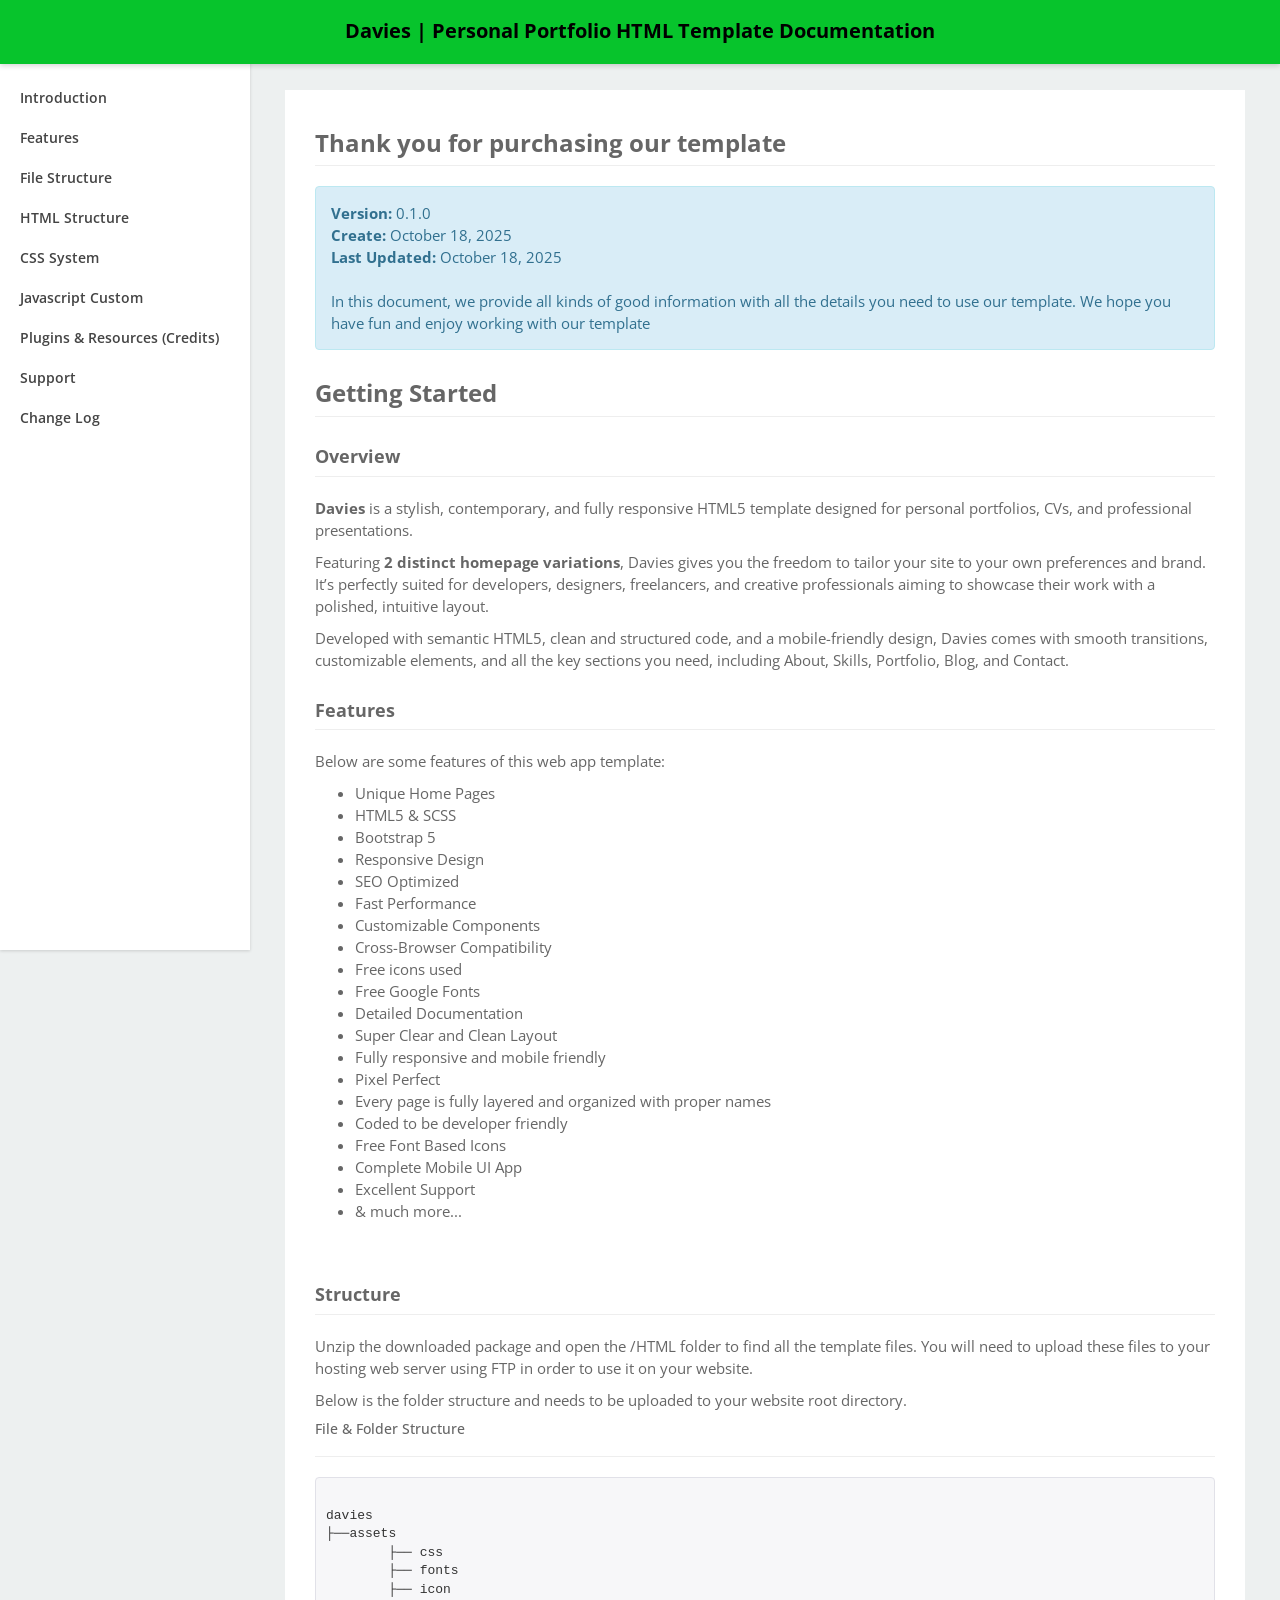
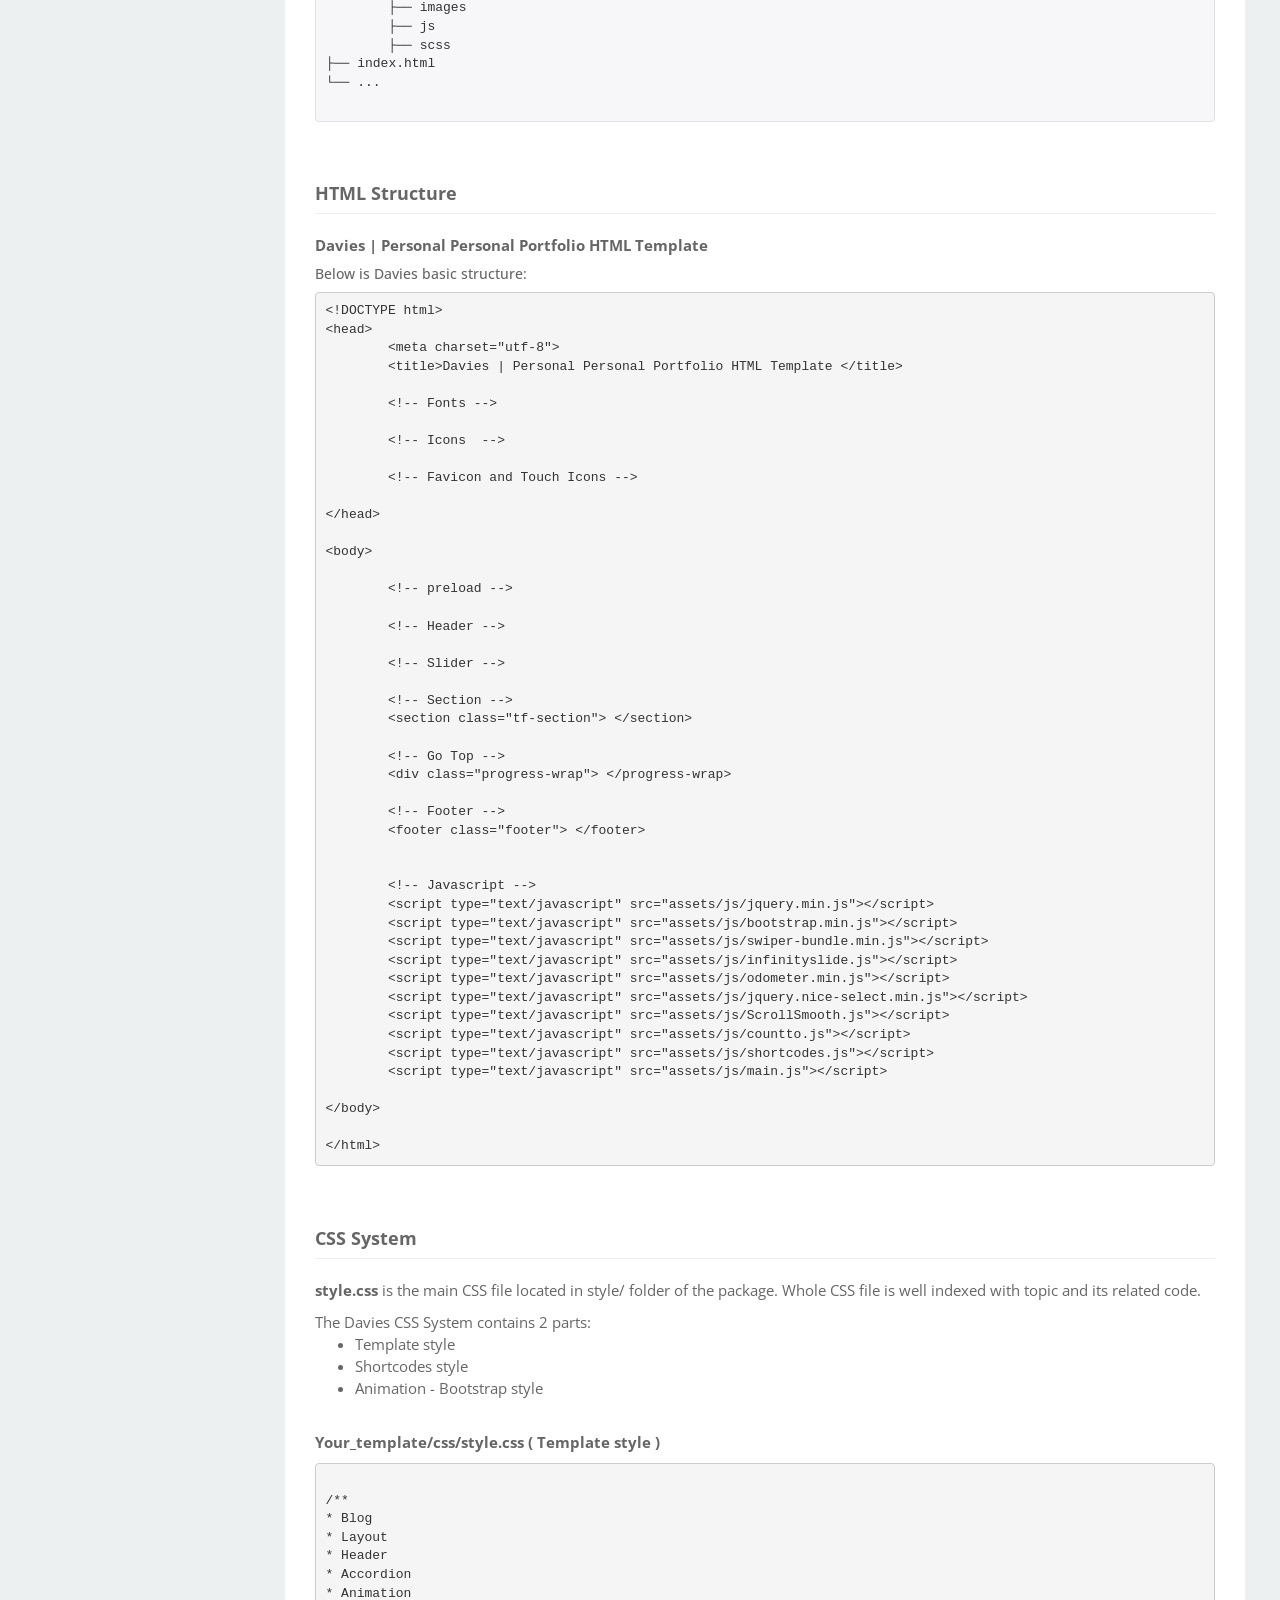
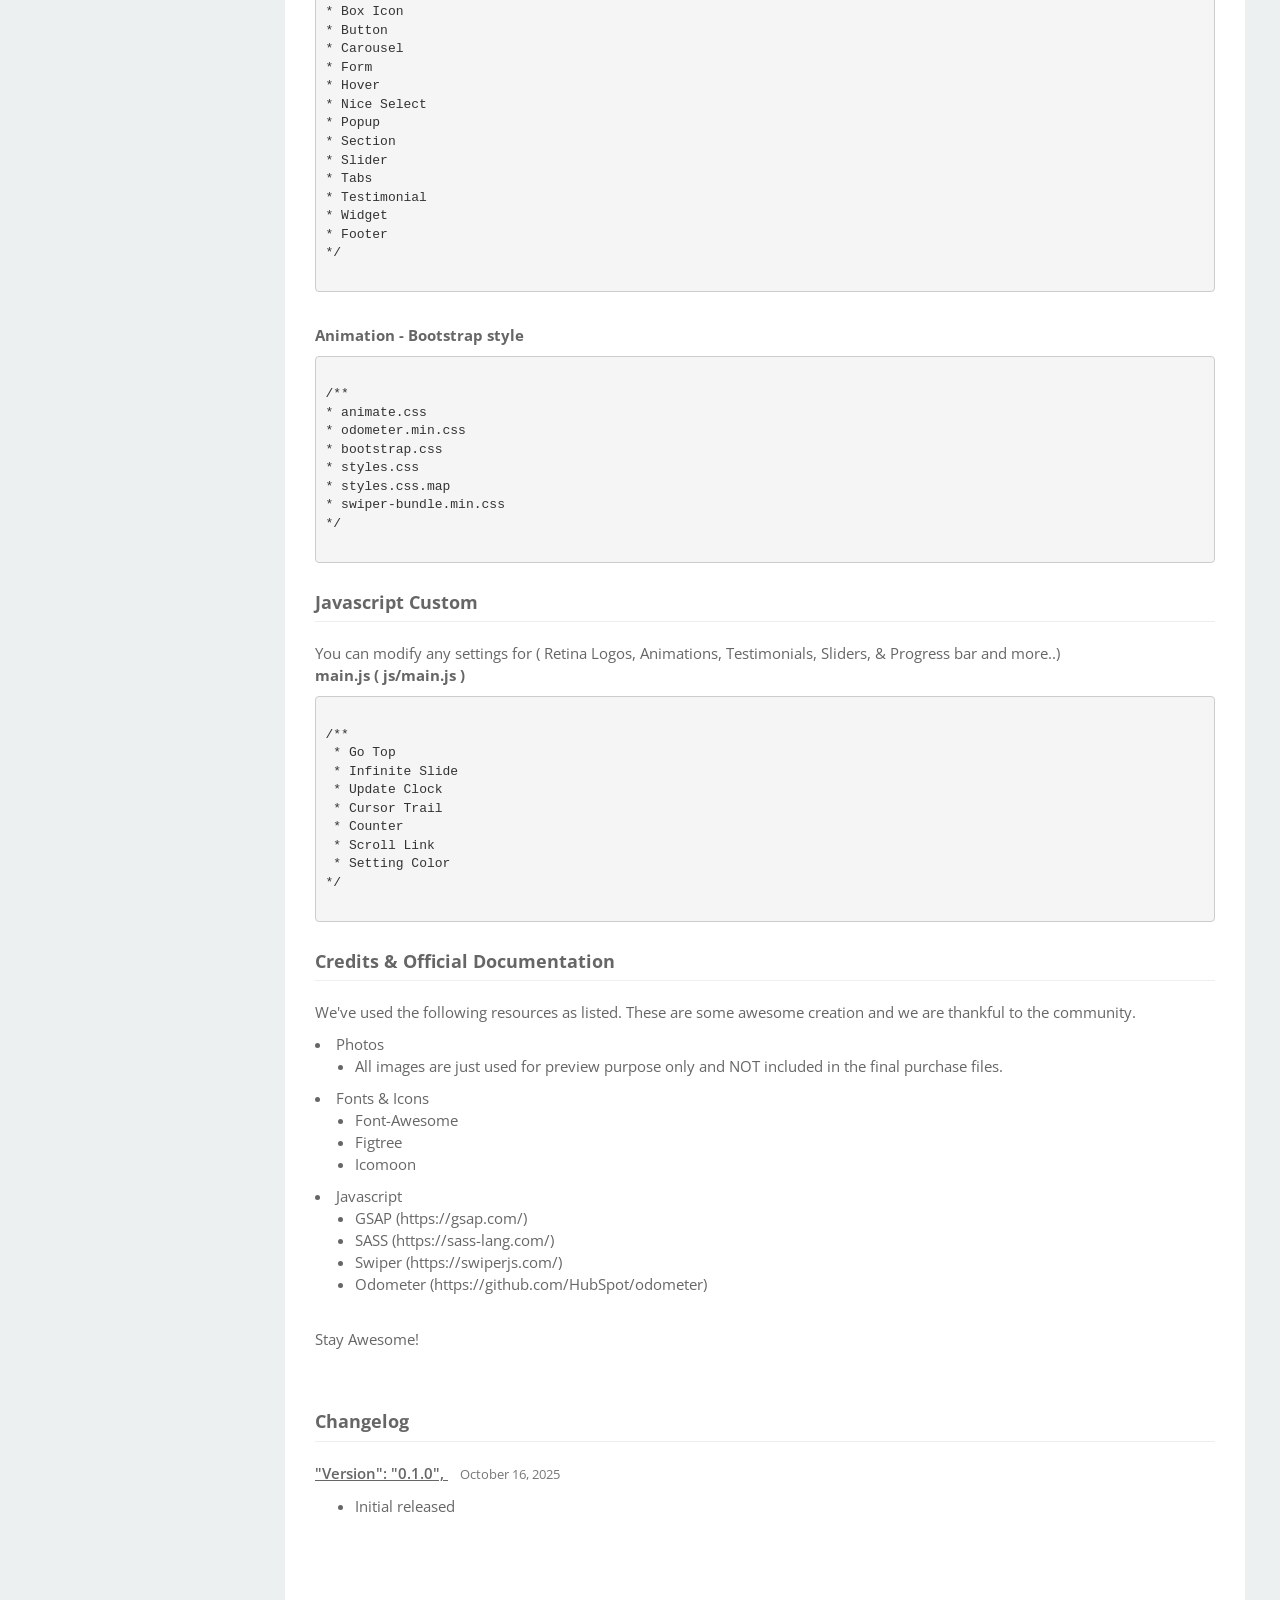
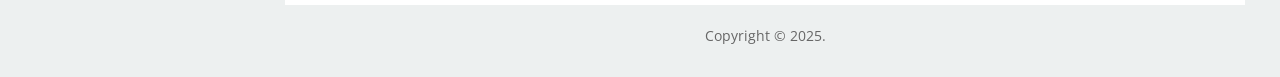
<file: documentation/index.html>
<!DOCTYPE html>
<html lang="en">

<head>
	<!--SEO Meta Tags-->
	<meta charset="utf-8" />
	<!-- SITE TITLE -->
	<title>Davies | Personal Portfolio HTML Template</title>
	<meta name="viewport" content="width=device-width, initial-scale=1.0, maximum-scale=1.0, user-scalable=no" />
	<meta content="Responsive Bootstrap Landing Page Template" name="description" />
	<meta name="keywords" content="Landing, Bootstrap, Landing page, Template, Registration, Landing">
	<meta content="Themesdesign" name="author" />
	<meta http-equiv="X-UA-Compatible" content="IE=edge" />

	<link rel="shortcut icon" href="favicon/favicon.svg">

	<!-- Google-Fonts -->
	<link rel="stylesheet" href="http://fonts.googleapis.com/css?family=Open+Sans:400,600,700,800">

	<!-- Bootstrap Core CSS -->
	<link href="css/bootstrap.min.css" rel="stylesheet">

	<link rel="stylesheet" type="text/css" href="css/prettify.css" />

	<!-- Custom CSS -->
	<link href="css/styles.css" rel="stylesheet">

</head>

<body>

	<nav class="navbar navbar-default navbar-fixed-top">
		<div class="container-fluid">
			<!-- Brand and toggle get grouped for better mobile display -->
			<div class="text-center">
				<a class="logo" href="#">Davies | Personal Portfolio HTML Template Documentation</a>
			</div>
		</div><!-- /.container-fluid -->
	</nav>

	<div id="wrapper">

		<!-- Sidebar -->
		<div id="sidebar-wrapper">
			<ul class="sidebar-nav">
				<li>
					<a href="#introduction">Introduction</a>
				</li>

				<li>
					<a href="#feature">Features</a>
				</li>

				<li>
					<a href="#structure">File Structure</a>
				</li>

				<li>
					<a href="#html">HTML Structure</a>
				</li>

				<li>
					<a href="#css">CSS System</a>
				</li>

				<li>
					<a href="#javascript">Javascript Custom</a>
				</li>

				<li>
					<a href="#credits">Plugins &amp; Resources (Credits)</a>
				</li>
				<li>
					<a href="#support">Support</a>
				</li>
				<li><a href="#changelog">Change Log</a></li>
			</ul>
		</div>
		<!-- /#sidebar-wrapper -->

		<!-- Page Content -->
		<div id="page-content-wrapper">
			<div class="container-fluid">
				<div class="row">
					<div class="col-lg-12">
						<div class="right-bar">

							<div>

								<div id="introduction">
									<h3 class="page-header">Thank you for purchasing our template</h3>

									<div>
										<div class="alert alert-info">
											
											<strong>Version:</strong> 0.1.0<br>
											<strong>Create:</strong> October 18, 2025<br>
											<strong>Last Updated:</strong> October 18, 2025<br><br>

											In this document, we provide all kinds of good information with all the details you need to use our template. We hope you have fun and enjoy working with our template <br>
											
										</div>
									</div>
								</div>

								<h3 class="page-header">Getting Started</h3>
								<div id="pwa" class="com-container">
									<h4 class="page-header">Overview</h4>
										<p><strong>Davies</strong> is a stylish, contemporary, and fully responsive HTML5 template designed for personal portfolios, CVs, and professional presentations.</p>
										<p>Featuring <strong>2 distinct homepage variations</strong>, Davies gives you the freedom to tailor your site to your own preferences and brand. It’s perfectly suited for developers, designers, freelancers, and creative professionals aiming to showcase their work with a polished, intuitive layout.</p>
										<p>Developed with semantic HTML5, clean and structured code, and a mobile-friendly design, Davies comes with smooth transitions, customizable elements, and all the key sections you need, including About, Skills, Portfolio, Blog, and Contact.</p>
													

								<div id="feature" class="com-container">
									<h4 class="page-header">Features</h4>
									<p> Below are some features of this web app template:</p>
									<ul>	
										<li>Unique Home Pages</li>
										<li>HTML5 & SCSS</li>
										<li>Bootstrap 5</li>
										<li>Responsive Design</li>
										<li>SEO Optimized</li>		
										<li>Fast Performance</li>
										<li>Customizable Components</li>
										<li>Cross-Browser Compatibility</li>
										<li>Free icons used</li>
										<li>Free Google Fonts</li>
										<li>Detailed Documentation</li>
										<li>Super Clear and Clean Layout</li>
										<li>Fully responsive and mobile friendly</li>
										<li>Pixel Perfect</li>
										<li>Every page is fully layered and organized with proper names</li>	
										<li>Coded to be developer friendly</li>	
										<li>Free Font Based Icons</li>	
										<li>Complete Mobile UI App</li>
										<li>Excellent Support</li>
										<li>&amp; much more...</li>
									</ul>
								</div>

								<div id="structure" class="com-container">
									<h4 class="page-header">Structure</h4>
									<p>Unzip the downloaded package and open the /HTML folder to find all the template files. You will need to upload these files to your hosting web server using FTP in order to use it on your website.</p>
									<p>Below is the folder structure and needs to be uploaded to your website root directory.</p>
									<h5>File &amp; Folder Structure</h5>
											<hr />

											<pre class="prettyprint">

davies
├──assets
	├── css 
	├── fonts
	├── icon
	├── images
	├── js
	├── scss
├── index.html
└── ...

</pre>
</div>

									<div id="html" class="com-container">
										<h4 class="page-header">HTML Structure</h4>
										<div class="content"><strong>Davies | Personal Personal Portfolio HTML Template</strong>
											<h5>Below is Davies basic structure:</h5>
							
<pre><code class="language-markup">&lt;!DOCTYPE html&gt;
&lt;head&gt;
	&lt;meta charset=&quot;utf-8&quot;&gt;
	&lt;title&gt;Davies | Personal Personal Portfolio HTML Template &lt;/title&gt;
							
	&lt;!-- Fonts --&gt;
							
	&lt;!-- Icons  --&gt;
							
	&lt;!-- Favicon and Touch Icons --&gt;
							
&lt;/head&gt;
							
&lt;body&gt;

	&lt;!-- preload --&gt;	
	
	&lt;!-- Header --&gt;	
							
	&lt;!-- Slider --&gt;
							
	&lt;!-- Section --&gt;
	&lt;section class=&quot;tf-section&quot;&gt; &lt;/section&gt;

	&lt;!-- Go Top --&gt;
	&lt;div class=&quot;progress-wrap&quot;&gt; &lt;/progress-wrap&gt;
							
	&lt;!-- Footer --&gt;
	&lt;footer class=&quot;footer&quot;&gt; &lt;/footer&gt;
							
							   
	&lt;!-- Javascript --&gt;
	&lt;script type=&quot;text/javascript&quot; src=&quot;assets/js/jquery.min.js&quot;&gt;&lt;/script&gt;
	&lt;script type=&quot;text/javascript&quot; src=&quot;assets/js/bootstrap.min.js&quot;&gt;&lt;/script&gt;
	&lt;script type=&quot;text/javascript&quot; src=&quot;assets/js/swiper-bundle.min.js&quot;&gt;&lt;/script&gt;
	&lt;script type=&quot;text/javascript&quot; src=&quot;assets/js/infinityslide.js&quot;&gt;&lt;/script&gt;   
	&lt;script type=&quot;text/javascript&quot; src=&quot;assets/js/odometer.min.js&quot;&gt;&lt;/script&gt;    
	&lt;script type=&quot;text/javascript&quot; src=&quot;assets/js/jquery.nice-select.min.js&quot;&gt;&lt;/script&gt;   
	&lt;script type=&quot;text/javascript&quot; src=&quot;assets/js/ScrollSmooth.js&quot;&gt;&lt;/script&gt;
	&lt;script type=&quot;text/javascript&quot; src=&quot;assets/js/countto.js&quot;&gt;&lt;/script&gt;
	&lt;script type=&quot;text/javascript&quot; src=&quot;assets/js/shortcodes.js&quot;&gt;&lt;/script&gt;
	&lt;script type=&quot;text/javascript&quot; src=&quot;assets/js/main.js&quot;&gt;&lt;/script&gt;

&lt;/body&gt;
							
&lt;/html&gt;</code></pre>
							
										</div>
										<!-- /.content -->
									</div>


									<div id="css" class="com-container">
										<h4 class="page-header">CSS System</h4>
										<p><strong>style.css</strong> is the main CSS file located in style/ folder of the package. Whole CSS file is well indexed with topic and its related code.
										</p>
										<div class="content">
											The Davies CSS System contains 2 parts:
											<ul>
												<li>Template style</li>
												<li>Shortcodes style</li>
												<li>Animation - Bootstrap style</li>
											</ul>
											<p><br><strong>Your_template/css/style.css ( Template style )</strong></p>
											<pre><code class="language-markup">
/**
* Blog
* Layout
* Header
* Accordion
* Animation
* Box Icon
* Button
* Carousel
* Form
* Hover
* Nice Select
* Popup
* Section
* Slider
* Tabs
* Testimonial
* Widget
* Footer
*/
											</code></pre>


											<p><br><strong>Animation - Bootstrap style</strong></p>
											<pre><code class="language-markup">
/** 
* animate.css
* odometer.min.css
* bootstrap.css
* styles.css
* styles.css.map
* swiper-bundle.min.css
*/
											</code></pre>
									</div>

									<div id="javascript" class="com-container">
										<h4 class="page-header">Javascript Custom</h4>
										<div class="content">
											You can modify any settings for ( Retina Logos, Animations, Testimonials, Sliders, &amp; Progress bar and more..) <br>
											<p><strong>main.js ( js/main.js )</strong></p>
											<pre><code class="language-markup">
/**
 * Go Top
 * Infinite Slide
 * Update Clock
 * Cursor Trail
 * Counter
 * Scroll Link
 * Setting Color
*/
							
</code></pre>
</div><!-- /.content -->

									<div id="credits" class="com-container">
										<h4 class="page-header">Credits &amp; Official Documentation</h4>
										<p>We've used the following resources as listed. These are some awesome creation
											and we are thankful to the community.</p>
											<li>
												Photos
												<ul>
													<li>All images are just used for preview purpose only and NOT included in the final purchase files.</li>
												</ul>
											</li>
											<li>
												Fonts &amp; Icons
												<ul>
													<li><a href="http://fortawesome.github.io/Font-Awesome/" target="blank">Font-Awesome</a></li>
													<li><a href="https://fonts.google.com/specimen/Figtree" rel="nofollow">Figtree</a></li>													
													<li><a href="https://icomoon.io/" rel="nofollow">Icomoon</a></li>
												</ul>
											</li>
										<li>
											Javascript
											<ul>
												<li>GSAP (<a href="https://gsap.com/" target="_blank">https://gsap.com/</a>)</li>
												<li>SASS (<a href="https://sass-lang.com/" target="_blank">https://sass-lang.com/</a>)</li>    
												<li>Swiper (<a href="https://swiperjs.com/" target="_blank">https://swiperjs.com/</a>)</li>         
												<li>Odometer (<a href="https://github.com/HubSpot/odometer" target="_blank">https://github.com/HubSpot/odometer</a>)</li>     
												
											</ul>
											
										</li>
										
									</div>

									<div id="support" class="com-container">
										
										<p>
											Stay Awesome!
										</p>
									</div>

									<div id="changelog">

										<h4 class="page-header">Changelog</h4>

										<p style="margin-top: 20px;"><span
												style="text-decoration: underline; font-weight: 600;">"Version": "0.1.0",
											</span> &nbsp;&nbsp;&nbsp;<small class="text-muted">October 16, 2025</small></p>

										<ul>
											<li>
												Initial released
											</li>
										</ul>

									</div>

								</div>
							</div>
						</div>
					</div>
				</div>
				<!-- /#page-content-wrapper -->

				<div class="text-center">
					<p class="copy">Copyright © 2025.</p>
				</div>
			</div>
			<!-- /#wrapper -->

			<!-- jQuery -->
			<script src="js/jquery.js"></script>

			<!-- Bootstrap Core JavaScript -->
			<script src="js/bootstrap.min.js"></script>

			<script src="js/jquery.easing.min.js"></script>

			<script type="text/javascript" src="js/prettify.js"></script>

			<!-- Menu Toggle Script -->
			<script>

				//jQuery for page scrolling feature - requires jQuery Easing plugin
				$(function () {
					$('.sidebar-nav a').bind('click', function (event) {
						var $anchor = $(this);
						$('html, body').stop().animate({
							scrollTop: $($anchor.attr('href')).offset().top - 100
						}, 1500, 'easeInOutExpo');
						event.preventDefault();
					});
				});
			</script>

</body>

</html>
</file>
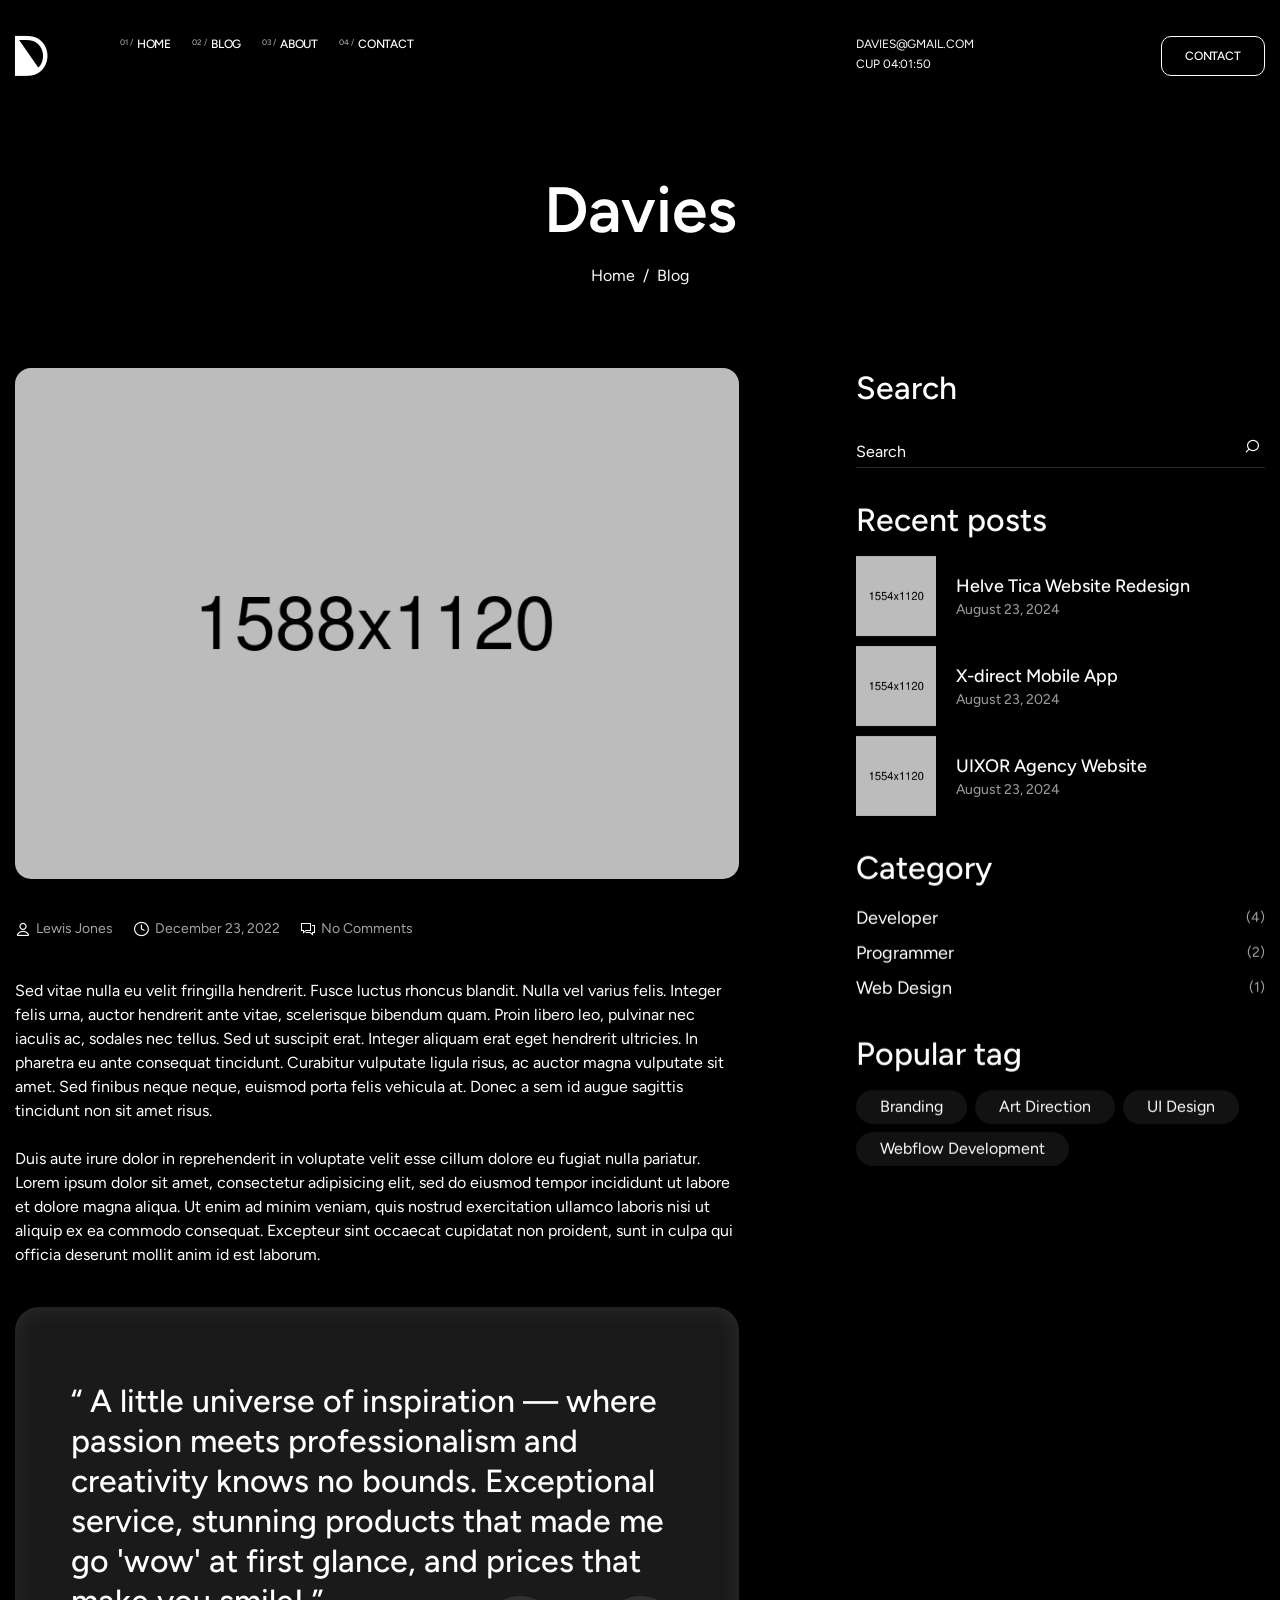
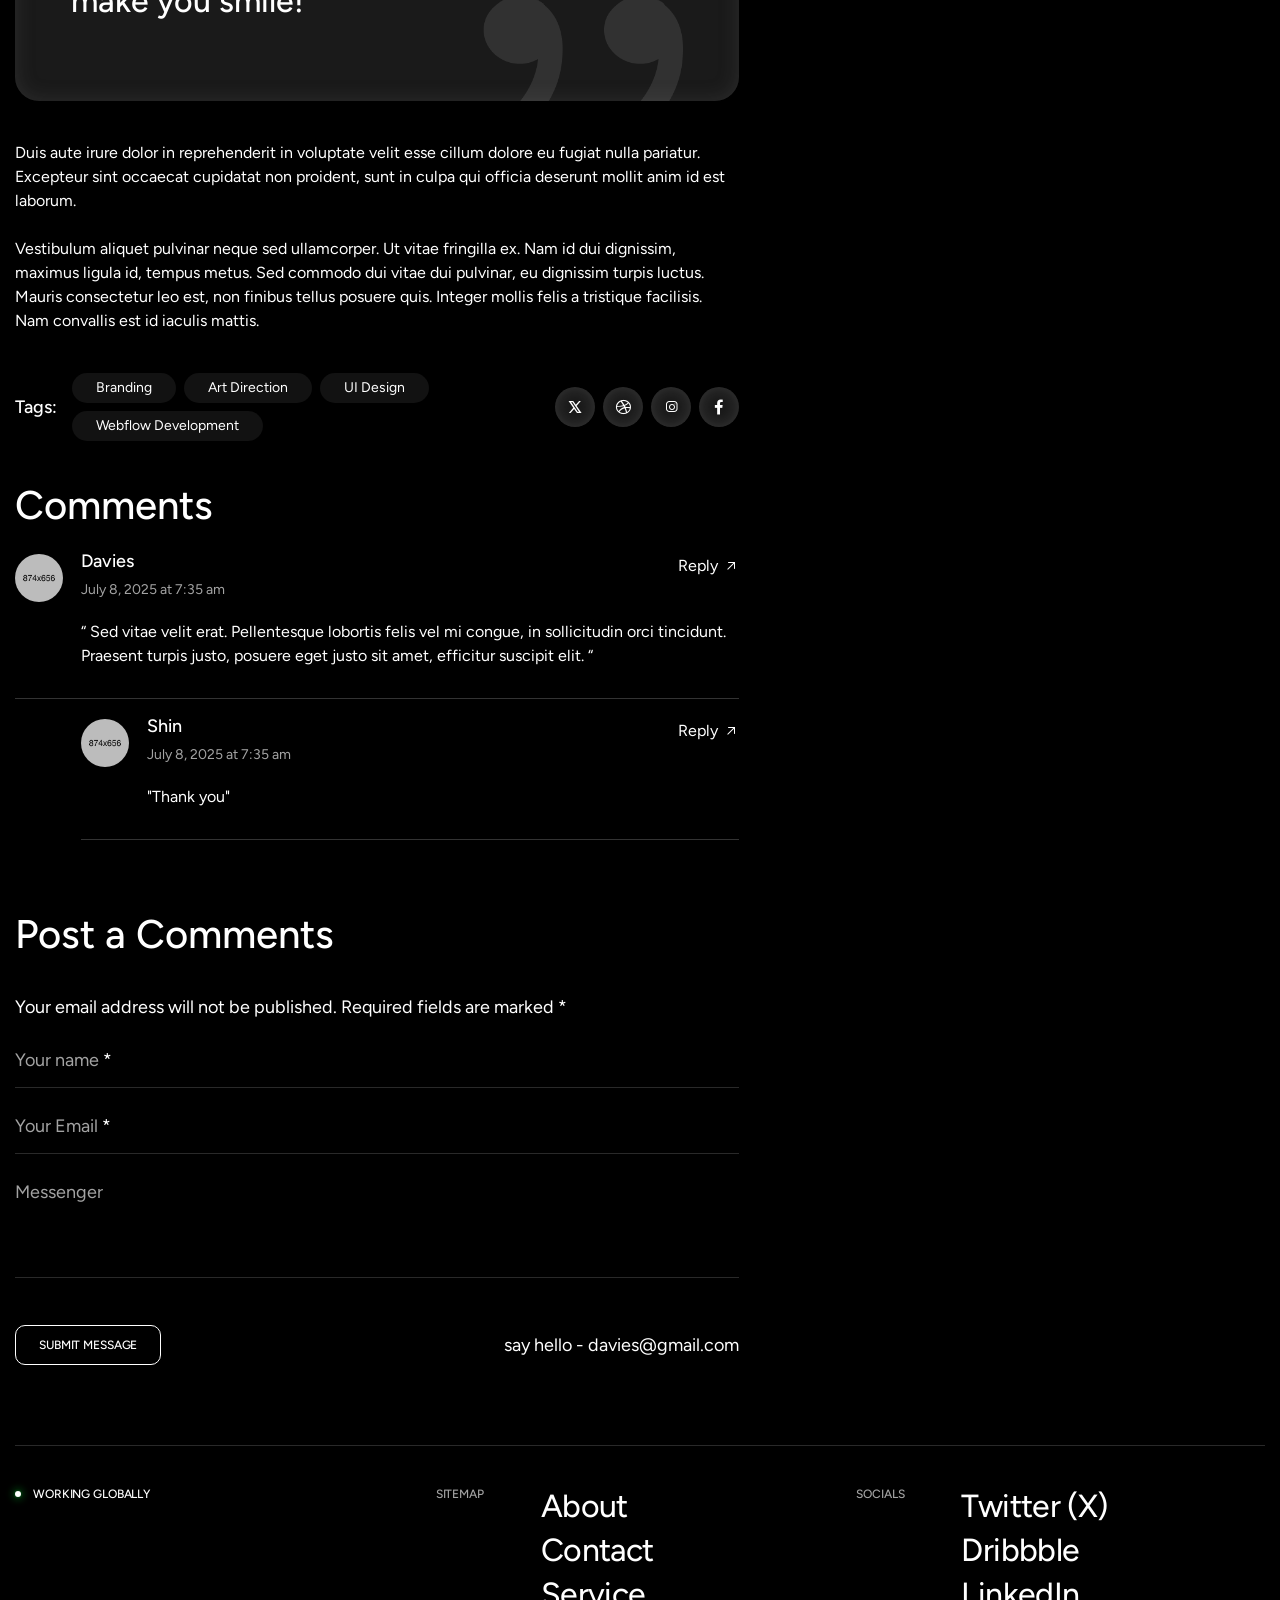
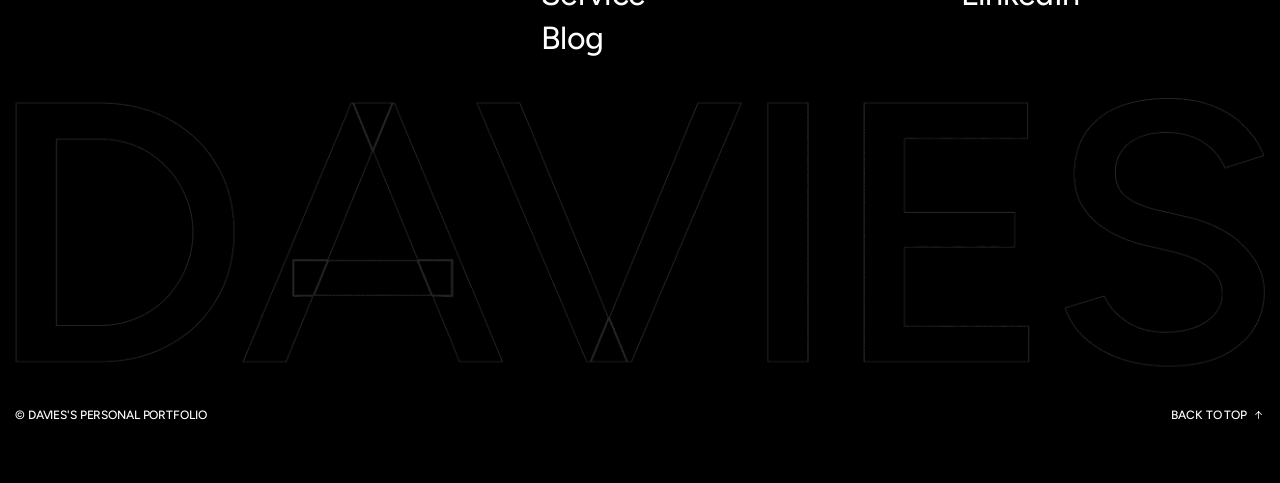
<file: blog-single.html>
<!DOCTYPE html>

<!--[if IE 8]><html class="ie" xmlns="http://www.w3.org/1999/xhtml" xml:lang="en-US" lang="en-US"> <![endif]-->
<!--[if (gte IE 9)|!(IE)]><!-->
<html xmlns="http://www.w3.org/1999/xhtml" xml:lang="en-US" lang="en-US">
<!--<![endif]-->

<head>
    <meta charset="utf-8">
    <title>Davies - Personal Portfolio HTML Template</title>
    <meta name="author" content="themesflat.com">
    <meta name="viewport" content="width=device-width, initial-scale=1, maximum-scale=1">
    <meta name="description"
        content="Davies - Personal Portfolio is a sleek and modern HTML template designed for developers, designers, freelancers, and professionals who want to showcase their work online. Fully responsive, SEO-friendly, and easy to customize, it helps you create a strong personal brand and impress potential clients or employers.">

    <!-- font -->
    <link rel="stylesheet" href="assets/fonts/fonts.css">
    <link rel="stylesheet" href="assets/icon/icomoon/style.css">
    <!-- css -->
    <link rel="stylesheet" href="assets/css/bootstrap.min.css">
    <link rel="stylesheet" href="assets/css/swiper-bundle.min.css">
    <link rel="stylesheet" href="assets/css/animate.css">
    <link rel="stylesheet" href="assets/css/odometer.min.css">
    <link rel="stylesheet" type="text/css" href="assets/css/styles.css">

    <!-- Favicon and Touch Icons  -->
    <link rel="shortcut icon" href="assets/images/logo/Fo.jpeg">
    <link rel="apple-touch-icon-precomposed" href="assets/images/logo/Fo.jpeg">
</head>

<body class="counter-scroll">
    <canvas class="cursor-trail d-none d-xl-block" id="trail"></canvas>

    <!-- Scroll Top -->
    <button id="goTop">
        <span class="border-progress"></span>
        <span class="ic-wrap">
            <span class="icon icon-arrow-caret-right"></span>
        </span>
    </button>
    <!-- /Scroll Top -->

    <main id="wrapper">
        <!-- Header -->
        <header class="tf-header m-0">
            <div class="header-inner">
                <div class="container">
                    <div class="row">
                        <div class="col-6 col-md-1">
                            <a href="index.html" class="logo-site">
                                <i class="icon icon-davies-logo"></i>
                            </a>
                        </div>
                        <div class="col-7 d-none d-md-block">
                            <div class="box-navigation">
                                <ul class="nav-menu-main">
                                    <li class="menu-item"><a href="index.html" class="item-link link text-caption"><span>01 /</span>HOME</a></li>
                                    <li class="menu-item has-child">
                                        <a href="#" class="item-link link text-caption"><span>02 /</span>BLOG</a>
                                        <ul class="sub-menu">
                                            <li class="sub-menu-item"><a href="blog-standard.html" class="item-link link text-caption">BLOG
                                                    STANDARD</a></li>
                                            <li class="sub-menu-item"><a href="blog-two-columns.html" class="item-link link text-caption">BLOG GRID
                                                    2</a></li>
                                            <li class="sub-menu-item"><a href="blog-three-columns.html" class="item-link link text-caption">BLOG GRID
                                                    3</a></li>
                                        </ul>
                                    </li>
                                    <li class="menu-item"><a href="index.html" class="item-link link text-caption"><span>03
                                                /</span>ABOUT</a></li>
                                    <li class="menu-item"><a href="index.html" class="item-link link text-caption"><span>04
                                                /</span>CONTACT</a></li>
                                </ul>
                            </div>
                        </div>
                        <div class="col-3 col-md-2 d-none d-sm-block">
                            <div class="header-contact">
                                <a href="mailto:davies@gmail.com" class="link text-caption">DAVIES@GMAIL.COM</a>
                                <p class="text-caption">
                                    CUP <span class="clock"></span>
                                </p>
                            </div>
                        </div>
                        <div class="col-6 col-sm-3 col-md-2 d-flex justify-content-end align-items-start">
                            <a href="#mobileMenu" data-bs-toggle="offcanvas" class="btn-mobile-menu text-caption link d-md-none">
                                <i class="icon icon-menu"></i>
                                MENU
                            </a>
                            <a href="index.html" class="tf-btn d-none d-md-flex">
                                <span class="text-caption">
                                    CONTACT
                                </span>
                            </a>
                        </div>
                    </div>
                </div>
            </div>
        </header>
        <!-- /Header -->
        <div class="section-page-title">
            <div class="container text-center">
                <h1 class="page-title fw-semibold effectFade fadeZoom">Davies</h1>
                <div class="breadcrumbs effectFade fadeUp">
                    <a href="index.html" class="link">Home</a>
                    <div>/</div>
                    <div>Blog</div>
                </div>
            </div>
        </div>
        <!-- Blog With Sidebar -->
        <section class="section-blog flat-spacing">
            <div class="container">
                <div class="row justify-content-between">
                    <div class="col-lg-7">
                        <div class="blog-single-wrap">
                            <div class="image effectFade fadeZoom">
                                <img loading="lazy" width="777" height="548" src="assets/images/blog/blog-4.jpg" alt="Image">
                            </div>
                            <div class="meta-list">
                                <div class="meta-item">
                                    <i class="icon icon-user"></i>
                                    <a href="#" class="link text-body-3 text-white-64">Lewis Jones</a>
                                </div>
                                <div class="meta-item">
                                    <i class="icon icon-clock"></i>
                                    <a href="#" class="link text-body-3 text-white-64">December 23, 2022</a>
                                </div>
                                <div class="meta-item">
                                    <i class="icon icon-dou-comments"></i>
                                    <span class="text-body-3 text-white-64">No Comments</span>
                                </div>
                            </div>
                            <p class="text-body-2">
                                Sed vitae nulla eu velit fringilla hendrerit. Fusce luctus rhoncus blandit. Nulla vel varius felis. Integer felis
                                urna, auctor hendrerit ante vitae, scelerisque bibendum quam. Proin libero leo, pulvinar nec iaculis ac, sodales nec
                                tellus. Sed ut suscipit erat. Integer aliquam erat eget hendrerit ultricies. In pharetra eu ante consequat
                                tincidunt. Curabitur vulputate ligula risus, ac auctor magna vulputate sit amet. Sed finibus neque neque, euismod
                                porta felis vehicula at. Donec a sem id augue sagittis tincidunt non sit amet risus.
                                <br>
                                <br>
                                Duis aute irure dolor in reprehenderit in voluptate velit esse cillum dolore eu fugiat nulla pariatur. Lorem ipsum
                                dolor sit amet, consectetur adipisicing elit, sed do eiusmod tempor incididunt ut labore et dolore magna aliqua. Ut
                                enim ad minim veniam, quis nostrud exercitation ullamco laboris nisi ut aliquip ex ea commodo consequat. Excepteur
                                sint occaecat cupidatat non proident, sunt in culpa qui officia deserunt mollit anim id est laborum.
                                <br>
                            </p>
                            <div class="blockquote-wrap">
                                <h5 class="fw-medium text">“ A little universe of inspiration — where passion meets professionalism and creativity
                                    knows no bounds. Exceptional service, stunning products that made me go 'wow' at first glance, and prices that
                                    make you smile! ”
                                </h5>
                                <img loading="lazy" width="200" height="155" src="assets/images/item/quote.png" alt="Image">
                            </div>
                            <p class="text-body-2">
                                Duis aute irure dolor in reprehenderit in voluptate velit esse cillum dolore eu fugiat nulla pariatur. Excepteur
                                sint occaecat cupidatat non proident, sunt in culpa qui officia deserunt mollit anim id est laborum.
                                <br>
                                <br>
                                Vestibulum aliquet pulvinar neque sed ullamcorper. Ut vitae fringilla ex. Nam id dui dignissim, maximus ligula id,
                                tempus metus. Sed commodo dui vitae dui pulvinar, eu dignissim turpis luctus. Mauris consectetur leo est, non
                                finibus tellus posuere quis. Integer mollis felis a tristique facilisis. Nam convallis est id iaculis mattis.
                            </p>
                            <div class="entry-footer">
                                <div class="tags-links">
                                    <h6 class="text-body-1">Tags:</h6>
                                    <ul class="list-tags flex-wrap">
                                        <li><a class="text-body-3" href="#">Branding</a></li>
                                        <li><a class="text-body-3" href="#">Art Direction</a></li>
                                        <li><a class="text-body-3" href="#">UI Design</a></li>
                                        <li><a class="text-body-3" href="#">Webflow Development</a></li>
                                    </ul>
                                </div>
                                <ul class="social-links justify-content-center">
                                    <li>
                                        <a href="#"><i class="icon icon-twitter"></i></a>
                                    </li>
                                    <li>
                                        <a href="#"><i class="icon icon-dribbble"></i></a>
                                    </li>
                                    <li>
                                        <a href="#"><i class="icon icon-instagram"></i></a>
                                    </li>
                                    <li>
                                        <a href="#"><i class="icon icon-facebook"></i></a>
                                    </li>
                                </ul>
                            </div>
                            <div class="comment-wrap">
                                <h4 class="heading">Comments</h4>
                                <div class="author">
                                    <div class="image">
                                        <img loading="lazy" width="48" height="48" src="assets/images/section/tes-1.jpg" alt="Image">
                                    </div>
                                    <div class="content">
                                        <div class="info">
                                            <h6 class="name text-body-1">
                                                <a class="link" href="#">Davies</a>
                                            </h6>
                                            <p class="time text-body-3 text-white-64">July 8, 2025 at 7:35 am</p>
                                        </div>
                                        <a href="#post-comment" class="reply link">Reply<i class="icon icon-arrow-top-right"></i></a>
                                        <p class="desc">“ Sed vitae velit erat. Pellentesque lobortis felis vel mi congue, in
                                            sollicitudin orci tincidunt. Praesent turpis justo, posuere eget justo sit
                                            amet, efficitur suscipit elit. “</p>
                                    </div>
                                </div>
                                <div class="author type-reply">
                                    <div class="image">
                                        <img loading="lazy" width="48" height="48" src="assets/images/section/tes-2.jpg" alt="Image">
                                    </div>
                                    <div class="content">
                                        <div class="info">
                                            <h6 class="name text-body-1">
                                                <a class="link" href="#">Shin</a>
                                            </h6>
                                            <p class="time text-body-3 text-white-64">July 8, 2025 at 7:35 am</p>
                                        </div>
                                        <a href="#post-comment" class="reply link">Reply<i class="icon icon-arrow-top-right"></i></a>
                                        <p class="desc">"Thank you"</p>
                                    </div>
                                </div>
                            </div>

                            <div class="post-comment" id="post-comment">
                                <h4 class="heading">Post a Comments</h4>
                                <p class="text text-body-1">Your email address will not be published. Required fields are marked *</p>
                                <form class="form-cta style-2">
                                    <div class="form-content">
                                        <fieldset class="tf-field">
                                            <input class="tf-input" type="text" placeholder="" required="">
                                            <label class="tf-lable">Your name <span class="text-primary">*</span></label>
                                        </fieldset>
                                        <fieldset class="tf-field">
                                            <input class="tf-input" type="email" placeholder="" required="">
                                            <label class="tf-lable">Your Email <span class="text-primary">*</span></label>
                                        </fieldset>
                                        <fieldset class="tf-field">
                                            <textarea class="tf-input rounded-0" placeholder="" required=""></textarea>
                                            <label class="tf-lable">Messenger</label>
                                        </fieldset>
                                    </div>
                                    <div class="form-action">
                                        <button type="submit" class="tf-btn">
                                            <span class="text-caption">SUBMIT MESSAGE</span>
                                        </button>
                                        <p class="text-body-1">
                                            say hello - <a href="#" class="text-primary">davies@gmail.com</a>
                                        </p>
                                    </div>
                                </form>
                            </div>
                        </div>
                    </div>
                    <div class="col-lg-4">
                        <div class="blog-sidebar m-lg-0">
                            <div class="sidebar-item effectFade fadeUp no-div">
                                <h5 class="sidebar-title">
                                    Search
                                </h5>
                                <form class="form-search">
                                    <fieldset class="text">
                                        <input type="text" placeholder="Search" class="" name="search" tabindex="0" value="" aria-required="true"
                                            required="">
                                    </fieldset>
                                    <button type="submit" class="link text-white">
                                        <i class="icon icon-search"></i>
                                    </button>
                                </form>
                            </div>
                            <div class="sidebar-item effectFade fadeUp no-div">
                                <h5 class="sidebar-title">
                                    Recent posts
                                </h5>
                                <div class="list-relatest-post">
                                    <div class="relatest-post-item">
                                        <div class="image">
                                            <img loading="lazy" width="80" height="80" src="assets/images/blog/blog-1.jpg" alt="Recenter">
                                        </div>
                                        <div class="content">
                                            <h6 class="title text-body-1">
                                                <a href="blog-single.html" class="link">
                                                    Helve Tica Website Redesign
                                                </a>
                                            </h6>
                                            <p class="time text-body-3 text-white-64">August 23, 2024</p>
                                        </div>
                                    </div>
                                    <div class="relatest-post-item">
                                        <div class="image">
                                            <img loading="lazy" width="80" height="80" src="assets/images/blog/blog-2.jpg" alt="Recenter">
                                        </div>
                                        <div class="content">
                                            <h6 class="title text-body-1">
                                                <a href="blog-single.html" class="link">
                                                    X-direct Mobile App
                                                </a>
                                            </h6>
                                            <p class="time text-body-3 text-white-64">August 23, 2024</p>
                                        </div>
                                    </div>
                                    <div class="relatest-post-item">
                                        <div class="image">
                                            <img loading="lazy" width="80" height="80" src="assets/images/blog/blog-3.jpg" alt="Recenter">
                                        </div>
                                        <div class="content">
                                            <h6 class="title text-body-1">
                                                <a href="blog-single.html" class="link">
                                                    UIXOR Agency Website
                                                </a>
                                            </h6>
                                            <p class="time text-body-3 text-white-64">August 23, 2024</p>
                                        </div>
                                    </div>
                                </div>
                            </div>
                            <div class="sidebar-item effectFade fadeUp no-div">
                                <h5 class="sidebar-title">
                                    Category
                                </h5>
                                <div class="sidebar-categories">
                                    <div class="item">
                                        <a href="#" class="text-body-1 link">Developer</a>
                                        <span class="text-body-3 text-white-64">(4)</span>
                                    </div>
                                    <div class="item">
                                        <a href="#" class="text-body-1 link">Programmer</a>
                                        <span class="text-body-3 text-white-64">(2)</span>
                                    </div>
                                    <div class="item">
                                        <a href="#" class="text-body-1 link">Web Design</a>
                                        <span class="text-body-3 text-white-64">(1)</span>
                                    </div>
                                </div>
                            </div>
                            <div class="sidebar-item effectFade fadeUp no-div">
                                <h5 class="sidebar-title">
                                    Popular tag
                                </h5>
                                <ul class="list-tags">
                                    <li><a class="text-body-2" href="#">Branding</a></li>
                                    <li><a class="text-body-2" href="#">Art Direction</a></li>
                                    <li><a class="text-body-2" href="#">UI Design</a></li>
                                    <li><a class="text-body-2" href="#">Webflow Development</a></li>
                                </ul>
                            </div>
                        </div>
                    </div>
                </div>
            </div>
        </section>
        <!-- /Blog With Sidebar -->
        <!-- Footer -->
        <footer class="tf-footer">
            <div class="container">
                <div class="br-line"></div>
            </div>
            <div class="footer-inner">
                <div class="container">
                    <div class="row">
                        <div class="col-md-4">
                            <p class="title text-has-dot text-caption fw-medium mb-md-0">
                                <span class="br-dot"></span>
                                WORKING GLOBALLY
                            </p>
                        </div>
                        <div class="col-6 col-sm-2 col-md-1">
                            <p class="footer-heading text-caption fw-medium text-white-64">
                                SITEMAP
                            </p>
                        </div>
                        <div class="col-6 col-sm-4 col-md-3">
                            <ul class="footer-menu-list mb-sm-0">
                                <li><a href="index.html" class="link letter-space--2 h5">About</a></li>
                                <li><a href="index.html" class="link letter-space--2 h5">Contact</a></li>
                                <li><a href="index.html" class="link letter-space--2 h5">Service</a></li>
                                <li><a href="blog-standard.html" class="link letter-space--2 h5">Blog</a></li>
                            </ul>
                        </div>
                        <div class="col-6 col-sm-2 col-md-1">
                            <p class="footer-heading text-caption fw-medium text-white-64">
                                SOCIALS
                            </p>
                        </div>
                        <div class="col-6 col-sm-4 col-md-3">
                            <ul class="footer-menu-list mb-0">
                                <li><a href="#" class="link letter-space--2 h5">Twitter (X)</a></li>
                                <li><a href="#" class="link letter-space--2 h5">Dribbble</a></li>
                                <li><a href="#" class="link letter-space--2 h5">LinkedIn</a></li>
                            </ul>
                        </div>
                    </div>
                </div>
            </div>
            <div class="footer-bottom">
                <div class="container">
                    <div class="img-agency">
                        <img class="effectFade fadeZoom" loading="lazy" width="1293" height="269" src="assets/images/logo/agency.png" alt="Image">
                    </div>
                    <div class="bottom">
                        <p class="text-nocopy text-caption fw-medium letter-space--1">
                            © DAVIES'S PERSONAL PORTFOLIO
                        </p>

                        <a href="#" class="action-go-top tf-link-icon link text-caption fw-medium letter-space--1">
                            BACK TO TOP
                            <i class="icon icon-arrow-long-right"></i>
                        </a>
                    </div>
                </div>
            </div>
        </footer>
        <!-- /Footer -->
    </main>
    <!-- Mobile Menu -->
    <div class="offcanvas offcanvas-bottom offcanvas-menu" id="mobileMenu">
        <div class="offcanvas-content">
            <div class="container h-100">
                <div class="offcanvas-content_wrapin">
                    <div class="canvas_head">
                        <a href="index.html" class="logo-site">
                            <i class="icon icon-davies-logo"></i>
                        </a>
                        <a href="#" data-bs-dismiss="offcanvas" class="btn-mobile-menu text-caption link">
                            <i class="icon icon-close"></i>
                            CLOSE
                        </a>
                    </div>
                    <div class="canvas_center">
                        <ul class="nav-ul-mb">
                            <li>
                                <div class="item">
                                    <a href="index.html" class="mb-menu-link text-display-1">
                                        <span class="text">Home</span>
                                        <div class="infiniteSlide_text_main">
                                            <div class="infiniteSlide infiniteSlide_text" data-clone="5">
                                                <p class="text-body-2 letter-space--1">
                                                    <span class="text-primary">//</span> View Home
                                                </p>
                                                <p class="text-body-2 letter-space--1">
                                                    <span class="text-primary">//</span> View Home
                                                </p>
                                                <p class="text-body-2 letter-space--1">
                                                    <span class="text-primary">//</span> View Home
                                                </p>
                                            </div>
                                        </div>
                                    </a>
                                </div>
                            </li>
                            <li>
                                <div class="item">
                                    <div class="has-sub-menu">
                                        <a href="#dropdown-menu-1" class="mb-menu-link text-display-1 collapsed" data-bs-toggle="collapse"
                                            aria-expanded="false" aria-controls="dropdown-menu-1">
                                            <span class="text">Blog</span>
                                            <div class="infiniteSlide_text_main">
                                                <div class="infiniteSlide infiniteSlide_text" data-clone="5">
                                                    <p class="text-body-2 letter-space--1">
                                                        <span class="text-primary">//</span> View Blog
                                                    </p>
                                                    <p class="text-body-2 letter-space--1">
                                                        <span class="text-primary">//</span> View Blog
                                                    </p>
                                                    <p class="text-body-2 letter-space--1">
                                                        <span class="text-primary">//</span> View Blog
                                                    </p>
                                                </div>
                                            </div>
                                        </a>
                                        <div id="dropdown-menu-1" class="collapse">
                                            <ul class="sub-nav-menu">
                                                <li><a href="blog-standard.html" class="sub-nav-link">Blog Standard</a></li>
                                                <li><a href="blog-two-columns.html" class="sub-nav-link">Blog Grid 2</a></li>
                                                <li><a href="blog-three-columns.html" class="sub-nav-link">Blog Grid 3</a></li>
                                            </ul>
                                        </div>
                                    </div>
                                </div>
                            </li>
                            <li>
                                <div class="item">
                                    <a href="index.html" class="mb-menu-link text-display-1">
                                        <span class="text">About</span>
                                        <div class="infiniteSlide_text_main">
                                            <div class="infiniteSlide infiniteSlide_text" data-clone="5">
                                                <p class="text-body-2 letter-space--1">
                                                    <span class="text-primary">//</span> View About
                                                </p>
                                                <p class="text-body-2 letter-space--1">
                                                    <span class="text-primary">//</span> View About
                                                </p>
                                                <p class="text-body-2 letter-space--1">
                                                    <span class="text-primary">//</span> View About
                                                </p>
                                            </div>
                                        </div>
                                    </a>
                                </div>
                            </li>
                            <li>
                                <div class="item">
                                    <a href="index.html" class="mb-menu-link text-display-1">
                                        <span class="text">Contact</span>
                                        <div class="infiniteSlide_text_main">
                                            <div class="infiniteSlide infiniteSlide_text" data-clone="5">
                                                <p class="text-body-2 letter-space--1">
                                                    <span class="text-primary">//</span> View Contact
                                                </p>
                                                <p class="text-body-2 letter-space--1">
                                                    <span class="text-primary">//</span> View Contact
                                                </p>
                                                <p class="text-body-2 letter-space--1">
                                                    <span class="text-primary">//</span> View Contact
                                                </p>
                                            </div>
                                        </div>
                                    </a>
                                </div>
                            </li>
                        </ul>
                    </div>
                    <div class="canvas_foot">
                        <div class="left">
                            <a href="mailto:davies@gmail.com" class="link text-caption">DAVIES@GMAIL.COM</a>
                            <p class="text-caption">
                                CUP <span class="clock"></span>
                            </p>
                        </div>
                        <div class="right">
                            <a href="#" class="tf-link-icon text-caption link">
                                <i class="icon icon-arrow-top-right"></i>
                                TWITTER (X)
                            </a>
                            <a href="#" class="tf-link-icon text-caption link">
                                <i class="icon icon-arrow-top-right"></i>
                                DRIBBBLE
                            </a>
                            <a href="#" class="tf-link-icon text-caption link">
                                <i class="icon icon-arrow-top-right"></i>
                                LINKEDIN
                            </a>
                        </div>
                    </div>
                </div>
            </div>
        </div>
    </div>
    <!-- /Mobile Menu -->

    <!-- Javascript -->
    <script src="assets/js/bootstrap.min.js"></script>
    <script src="assets/js/jquery.min.js"></script>
    <script src="assets/js/swiper-bundle.min.js"></script>
    <script src="assets/js/carousel.js"></script>

    <script src="assets/js/infinityslide.js"></script>
    <script src="assets/js/ScrollSmooth.js"></script>
    <script src="assets/js/gsap.min.js"></script>
    <script src="assets/js/gsapAnimation.js"></script>
    <script src="assets/js/SplitText.min.js"></script>
    <script src="assets/js/ScrollTrigger.min.js"></script>
    <script src="assets/js/odometer.min.js"></script>
    <script src="assets/js/jquery.nice-select.min.js"></script>
    <script src="assets/js/main.js"></script>
</body>

</html>
</file>
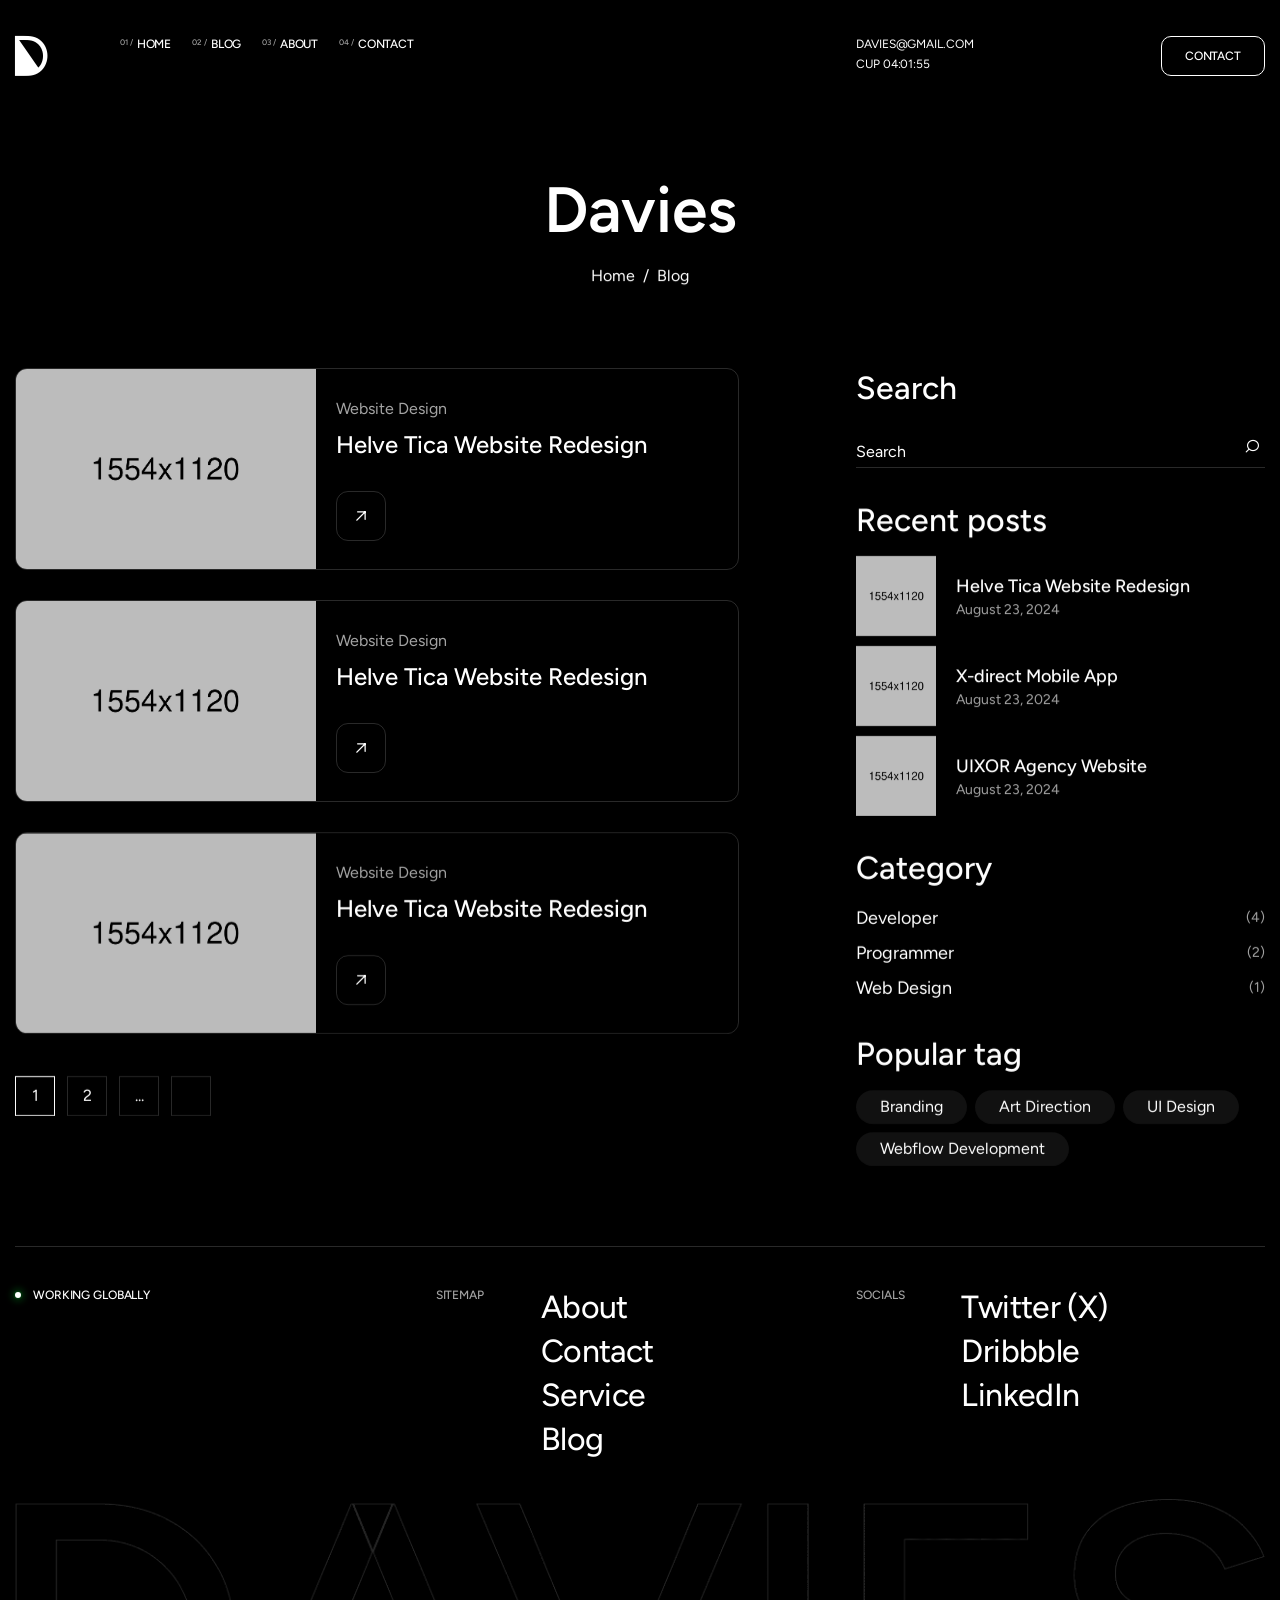
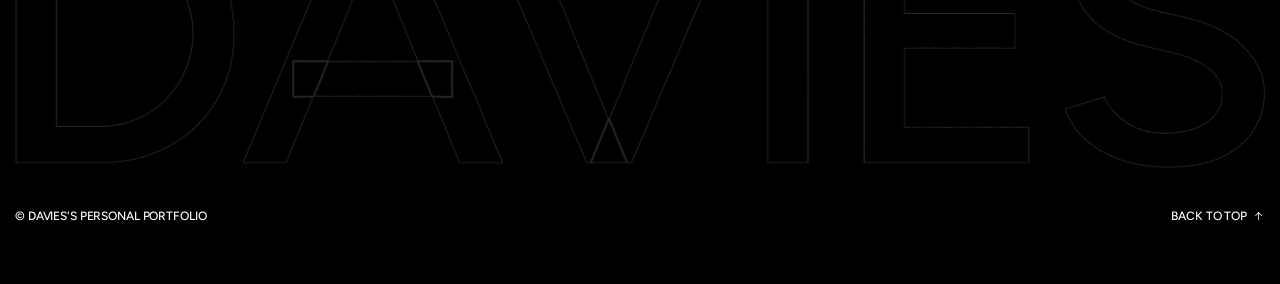
<file: blog-standard.html>
<!DOCTYPE html>

<!--[if IE 8]><html class="ie" xmlns="http://www.w3.org/1999/xhtml" xml:lang="en-US" lang="en-US"> <![endif]-->
<!--[if (gte IE 9)|!(IE)]><!-->
<html xmlns="http://www.w3.org/1999/xhtml" xml:lang="en-US" lang="en-US">
<!--<![endif]-->

<head>
    <meta charset="utf-8">
    <title>Davies - Personal Portfolio HTML Template</title>
    <meta name="author" content="themesflat.com">
    <meta name="viewport" content="width=device-width, initial-scale=1, maximum-scale=1">
    <meta name="description"
        content="Davies - Personal Portfolio is a sleek and modern HTML template designed for developers, designers, freelancers, and professionals who want to showcase their work online. Fully responsive, SEO-friendly, and easy to customize, it helps you create a strong personal brand and impress potential clients or employers.">

    <!-- font -->
    <link rel="stylesheet" href="assets/fonts/fonts.css">
    <link rel="stylesheet" href="assets/icon/icomoon/style.css">
    <!-- css -->
    <link rel="stylesheet" href="assets/css/bootstrap.min.css">
    <link rel="stylesheet" href="assets/css/swiper-bundle.min.css">
    <link rel="stylesheet" href="assets/css/animate.css">
    <link rel="stylesheet" href="assets/css/odometer.min.css">
    <link rel="stylesheet" type="text/css" href="assets/css/styles.css">

    <!-- Favicon and Touch Icons  -->
    <link rel="shortcut icon" href="assets/images/logo/Fo.jpeg">
    <link rel="apple-touch-icon-precomposed" href="assets/images/logo/Fo.jpeg">
</head>

<body class="counter-scroll">
    <canvas class="cursor-trail d-none d-xl-block" id="trail"></canvas>

    <!-- Scroll Top -->
    <button id="goTop">
        <span class="border-progress"></span>
        <span class="ic-wrap">
            <span class="icon icon-arrow-caret-right"></span>
        </span>
    </button>
    <!-- /Scroll Top -->

    <main id="wrapper">
        <!-- Header -->
        <header class="tf-header m-0">
            <div class="header-inner">
                <div class="container">
                    <div class="row">
                        <div class="col-6 col-md-1">
                            <a href="index.html" class="logo-site">
                                <i class="icon icon-davies-logo"></i>
                            </a>
                        </div>
                        <div class="col-7 d-none d-md-block">
                            <div class="box-navigation">
                                <ul class="nav-menu-main">
                                    <li class="menu-item"><a href="index.html" class="item-link link text-caption"><span>01 /</span>HOME</a></li>
                                    <li class="menu-item has-child">
                                        <a href="#" class="item-link link text-caption"><span>02 /</span>BLOG</a>
                                        <ul class="sub-menu">
                                            <li class="sub-menu-item"><a href="blog-standard.html" class="item-link link text-caption">BLOG
                                                    STANDARD</a></li>
                                            <li class="sub-menu-item"><a href="blog-two-columns.html" class="item-link link text-caption">BLOG GRID
                                                    2</a></li>
                                            <li class="sub-menu-item"><a href="blog-three-columns.html" class="item-link link text-caption">BLOG GRID
                                                    3</a></li>
                                        </ul>
                                    </li>
                                    <li class="menu-item"><a href="index.html" class="item-link link text-caption"><span>03
                                                /</span>ABOUT</a></li>
                                    <li class="menu-item"><a href="index.html" class="item-link link text-caption"><span>04
                                                /</span>CONTACT</a></li>
                                </ul>
                            </div>
                        </div>
                        <div class="col-3 col-md-2 d-none d-sm-block">
                            <div class="header-contact">
                                <a href="mailto:davies@gmail.com" class="link text-caption">DAVIES@GMAIL.COM</a>
                                <p class="text-caption">
                                    CUP <span class="clock"></span>
                                </p>
                            </div>
                        </div>
                        <div class="col-6 col-sm-3 col-md-2 d-flex justify-content-end align-items-start">
                            <a href="#mobileMenu" data-bs-toggle="offcanvas" class="btn-mobile-menu text-caption link d-md-none">
                                <i class="icon icon-menu"></i>
                                MENU
                            </a>
                            <a href="index.html" class="tf-btn d-none d-md-flex">
                                <span class="text-caption">
                                    CONTACT
                                </span>
                            </a>
                        </div>
                    </div>
                </div>
            </div>
        </header>
        <!-- /Header -->
        <div class="section-page-title">
            <div class="container text-center">
                <h1 class="page-title fw-semibold effectFade fadeZoom">Davies</h1>
                <div class="breadcrumbs effectFade fadeUp">
                    <a href="index.html" class="link">Home</a>
                    <div>/</div>
                    <div>Blog</div>
                </div>
            </div>
        </div>
        <!-- Blog With Sidebar -->
        <section class="section-blog flat-spacing">
            <div class="container">
                <div class="row justify-content-between">
                    <div class="col-lg-7">
                        <div class="tf-grid-layout">
                            <div class="article-blog style-horizontal hover-img effectFade fadeUp no-div">
                                <a href="blog-single.html" class="blog-image img-style">
                                    <img loading="lazy" width="426" height="307" src="assets/images/blog/blog-1.jpg" alt="Image">
                                </a>
                                <div class="blog-content">
                                    <div class="infor">
                                        <p class="infor_sub text-white-64">
                                            Website Design
                                        </p>
                                        <h6>
                                            <a href="blog-single.html" class="link infor_name">
                                                Helve Tica Website Redesign
                                            </a>
                                        </h6>
                                    </div>
                                    <a href="blog-single.html" class="btn-action">
                                        <i class="icon icon-arrow-top-right"></i>
                                    </a>
                                </div>
                            </div>
                            <div class="article-blog style-horizontal hover-img effectFade fadeUp no-div">
                                <a href="blog-single.html" class="blog-image img-style">
                                    <img loading="lazy" width="426" height="307" src="assets/images/blog/blog-2.jpg" alt="Image">
                                </a>
                                <div class="blog-content">
                                    <div class="infor">
                                        <p class="infor_sub text-white-64">
                                            Website Design
                                        </p>
                                        <h6>
                                            <a href="blog-single.html" class="link infor_name">
                                                Helve Tica Website Redesign
                                            </a>
                                        </h6>
                                    </div>
                                    <a href="blog-single.html" class="btn-action">
                                        <i class="icon icon-arrow-top-right"></i>
                                    </a>
                                </div>
                            </div>
                            <div class="article-blog style-horizontal hover-img effectFade fadeUp no-div">
                                <a href="blog-single.html" class="blog-image img-style">
                                    <img loading="lazy" width="426" height="307" src="assets/images/blog/blog-3.jpg" alt="Image">
                                </a>
                                <div class="blog-content">
                                    <div class="infor">
                                        <p class="infor_sub text-white-64">
                                            Website Design
                                        </p>
                                        <h6>
                                            <a href="blog-single.html" class="link infor_name">
                                                Helve Tica Website Redesign
                                            </a>
                                        </h6>
                                    </div>
                                    <a href="blog-single.html" class="btn-action">
                                        <i class="icon icon-arrow-top-right"></i>
                                    </a>
                                </div>
                            </div>
                            <div class="wd-full effectFade fadeUp no-div">
                                <ul class="wg-pagination">
                                    <li>
                                        <a href="#" class="pagination-item active">1</a>
                                    </li>
                                    <li>
                                        <a href="#" class="pagination-item">2</a>
                                    </li>
                                    <li>
                                        <a href="#" class="pagination-item">...</a>
                                    </li>
                                    <li>
                                        <a href="#" class="pagination-item"><i class="icon icon-angle-right-solid"></i></a>
                                    </li>
                                </ul>
                            </div>
                        </div>
                    </div>
                    <div class="col-lg-4">
                        <div class="blog-sidebar m-lg-0">
                            <div class="sidebar-item effectFade fadeUp no-div">
                                <h5 class="sidebar-title">
                                    Search
                                </h5>
                                <form class="form-search">
                                    <fieldset class="text">
                                        <input type="text" placeholder="Search" class="" name="search" tabindex="0" value="" aria-required="true"
                                            required="">
                                    </fieldset>
                                    <button type="submit" class="link text-white">
                                        <i class="icon icon-search"></i>
                                    </button>
                                </form>
                            </div>
                            <div class="sidebar-item effectFade fadeUp no-div">
                                <h5 class="sidebar-title">
                                    Recent posts
                                </h5>
                                <div class="list-relatest-post">
                                    <div class="relatest-post-item">
                                        <div class="image">
                                            <img loading="lazy" width="80" height="80" src="assets/images/blog/blog-1.jpg" alt="Recenter">
                                        </div>
                                        <div class="content">
                                            <h6 class="title text-body-1">
                                                <a href="blog-single.html" class="link">
                                                    Helve Tica Website Redesign
                                                </a>
                                            </h6>
                                            <p class="time text-body-3 text-white-64">August 23, 2024</p>
                                        </div>
                                    </div>
                                    <div class="relatest-post-item">
                                        <div class="image">
                                            <img loading="lazy" width="80" height="80" src="assets/images/blog/blog-2.jpg" alt="Recenter">
                                        </div>
                                        <div class="content">
                                            <h6 class="title text-body-1">
                                                <a href="blog-single.html" class="link">
                                                    X-direct Mobile App
                                                </a>
                                            </h6>
                                            <p class="time text-body-3 text-white-64">August 23, 2024</p>
                                        </div>
                                    </div>
                                    <div class="relatest-post-item">
                                        <div class="image">
                                            <img loading="lazy" width="80" height="80" src="assets/images/blog/blog-3.jpg" alt="Recenter">
                                        </div>
                                        <div class="content">
                                            <h6 class="title text-body-1">
                                                <a href="blog-single.html" class="link">
                                                    UIXOR Agency Website
                                                </a>
                                            </h6>
                                            <p class="time text-body-3 text-white-64">August 23, 2024</p>
                                        </div>
                                    </div>
                                </div>
                            </div>
                            <div class="sidebar-item effectFade fadeUp no-div">
                                <h5 class="sidebar-title">
                                    Category
                                </h5>
                                <div class="sidebar-categories">
                                    <div class="item">
                                        <a href="#" class="text-body-1 link">Developer</a>
                                        <span class="text-body-3 text-white-64">(4)</span>
                                    </div>
                                    <div class="item">
                                        <a href="#" class="text-body-1 link">Programmer</a>
                                        <span class="text-body-3 text-white-64">(2)</span>
                                    </div>
                                    <div class="item">
                                        <a href="#" class="text-body-1 link">Web Design</a>
                                        <span class="text-body-3 text-white-64">(1)</span>
                                    </div>
                                </div>
                            </div>
                            <div class="sidebar-item effectFade fadeUp no-div">
                                <h5 class="sidebar-title">
                                    Popular tag
                                </h5>
                                <ul class="list-tags">
                                    <li><a class="text-body-2" href="#">Branding</a></li>
                                    <li><a class="text-body-2" href="#">Art Direction</a></li>
                                    <li><a class="text-body-2" href="#">UI Design</a></li>
                                    <li><a class="text-body-2" href="#">Webflow Development</a></li>
                                </ul>
                            </div>
                        </div>
                    </div>
                </div>
            </div>
        </section>
        <!-- /Blog With Sidebar -->
        <!-- Footer -->
        <footer class="tf-footer">
            <div class="container">
                <div class="br-line"></div>
            </div>
            <div class="footer-inner">
                <div class="container">
                    <div class="row">
                        <div class="col-md-4">
                            <p class="title text-has-dot text-caption fw-medium mb-md-0">
                                <span class="br-dot"></span>
                                WORKING GLOBALLY
                            </p>
                        </div>
                        <div class="col-6 col-sm-2 col-md-1">
                            <p class="footer-heading text-caption fw-medium text-white-64">
                                SITEMAP
                            </p>
                        </div>
                        <div class="col-6 col-sm-4 col-md-3">
                            <ul class="footer-menu-list mb-sm-0">
                                <li><a href="index.html" class="link letter-space--2 h5">About</a></li>
                                <li><a href="index.html" class="link letter-space--2 h5">Contact</a></li>
                                <li><a href="index.html" class="link letter-space--2 h5">Service</a></li>
                                <li><a href="blog-standard.html" class="link letter-space--2 h5">Blog</a></li>
                            </ul>
                        </div>
                        <div class="col-6 col-sm-2 col-md-1">
                            <p class="footer-heading text-caption fw-medium text-white-64">
                                SOCIALS
                            </p>
                        </div>
                        <div class="col-6 col-sm-4 col-md-3">
                            <ul class="footer-menu-list mb-0">
                                <li><a href="#" class="link letter-space--2 h5">Twitter (X)</a></li>
                                <li><a href="#" class="link letter-space--2 h5">Dribbble</a></li>
                                <li><a href="#" class="link letter-space--2 h5">LinkedIn</a></li>
                            </ul>
                        </div>
                    </div>
                </div>
            </div>
            <div class="footer-bottom">
                <div class="container">
                    <div class="img-agency">
                        <img class="effectFade fadeZoom" loading="lazy" width="1293" height="269" src="assets/images/logo/agency.png" alt="Image">
                    </div>
                    <div class="bottom">
                        <p class="text-nocopy text-caption fw-medium letter-space--1">
                            © DAVIES'S PERSONAL PORTFOLIO
                        </p>

                        <a href="#" class="action-go-top tf-link-icon link text-caption fw-medium letter-space--1">
                            BACK TO TOP
                            <i class="icon icon-arrow-long-right"></i>
                        </a>
                    </div>
                </div>
            </div>
        </footer>
        <!-- /Footer -->
    </main>
    <!-- Mobile Menu -->
    <div class="offcanvas offcanvas-bottom offcanvas-menu" id="mobileMenu">
        <div class="offcanvas-content">
            <div class="container h-100">
                <div class="offcanvas-content_wrapin">
                    <div class="canvas_head">
                        <a href="index.html" class="logo-site">
                            <i class="icon icon-davies-logo"></i>
                        </a>
                        <a href="#" data-bs-dismiss="offcanvas" class="btn-mobile-menu text-caption link">
                            <i class="icon icon-close"></i>
                            CLOSE
                        </a>
                    </div>
                    <div class="canvas_center">
                        <ul class="nav-ul-mb">
                            <li>
                                <div class="item">
                                    <a href="index.html" class="mb-menu-link text-display-1">
                                        <span class="text">Home</span>
                                        <div class="infiniteSlide_text_main">
                                            <div class="infiniteSlide infiniteSlide_text" data-clone="5">
                                                <p class="text-body-2 letter-space--1">
                                                    <span class="text-primary">//</span> View Home
                                                </p>
                                                <p class="text-body-2 letter-space--1">
                                                    <span class="text-primary">//</span> View Home
                                                </p>
                                                <p class="text-body-2 letter-space--1">
                                                    <span class="text-primary">//</span> View Home
                                                </p>
                                            </div>
                                        </div>
                                    </a>
                                </div>
                            </li>
                            <li>
                                <div class="item">
                                    <div class="has-sub-menu">
                                        <a href="#dropdown-menu-1" class="mb-menu-link text-display-1 collapsed" data-bs-toggle="collapse"
                                            aria-expanded="false" aria-controls="dropdown-menu-1">
                                            <span class="text">Blog</span>
                                            <div class="infiniteSlide_text_main">
                                                <div class="infiniteSlide infiniteSlide_text" data-clone="5">
                                                    <p class="text-body-2 letter-space--1">
                                                        <span class="text-primary">//</span> View Blog
                                                    </p>
                                                    <p class="text-body-2 letter-space--1">
                                                        <span class="text-primary">//</span> View Blog
                                                    </p>
                                                    <p class="text-body-2 letter-space--1">
                                                        <span class="text-primary">//</span> View Blog
                                                    </p>
                                                </div>
                                            </div>
                                        </a>
                                        <div id="dropdown-menu-1" class="collapse">
                                            <ul class="sub-nav-menu">
                                                <li><a href="blog-standard.html" class="sub-nav-link">Blog Standard</a></li>
                                                <li><a href="blog-two-columns.html" class="sub-nav-link">Blog Grid 2</a></li>
                                                <li><a href="blog-three-columns.html" class="sub-nav-link">Blog Grid 3</a></li>
                                            </ul>
                                        </div>
                                    </div>
                                </div>
                            </li>
                            <li>
                                <div class="item">
                                    <a href="index.html" class="mb-menu-link text-display-1">
                                        <span class="text">About</span>
                                        <div class="infiniteSlide_text_main">
                                            <div class="infiniteSlide infiniteSlide_text" data-clone="5">
                                                <p class="text-body-2 letter-space--1">
                                                    <span class="text-primary">//</span> View About
                                                </p>
                                                <p class="text-body-2 letter-space--1">
                                                    <span class="text-primary">//</span> View About
                                                </p>
                                                <p class="text-body-2 letter-space--1">
                                                    <span class="text-primary">//</span> View About
                                                </p>
                                            </div>
                                        </div>
                                    </a>
                                </div>
                            </li>
                            <li>
                                <div class="item">
                                    <a href="index.html" class="mb-menu-link text-display-1">
                                        <span class="text">Contact</span>
                                        <div class="infiniteSlide_text_main">
                                            <div class="infiniteSlide infiniteSlide_text" data-clone="5">
                                                <p class="text-body-2 letter-space--1">
                                                    <span class="text-primary">//</span> View Contact
                                                </p>
                                                <p class="text-body-2 letter-space--1">
                                                    <span class="text-primary">//</span> View Contact
                                                </p>
                                                <p class="text-body-2 letter-space--1">
                                                    <span class="text-primary">//</span> View Contact
                                                </p>
                                            </div>
                                        </div>
                                    </a>
                                </div>
                            </li>
                        </ul>
                    </div>
                    <div class="canvas_foot">
                        <div class="left">
                            <a href="mailto:davies@gmail.com" class="link text-caption">DAVIES@GMAIL.COM</a>
                            <p class="text-caption">
                                CUP <span class="clock"></span>
                            </p>
                        </div>
                        <div class="right">
                            <a href="#" class="tf-link-icon text-caption link">
                                <i class="icon icon-arrow-top-right"></i>
                                TWITTER (X)
                            </a>
                            <a href="#" class="tf-link-icon text-caption link">
                                <i class="icon icon-arrow-top-right"></i>
                                DRIBBBLE
                            </a>
                            <a href="#" class="tf-link-icon text-caption link">
                                <i class="icon icon-arrow-top-right"></i>
                                LINKEDIN
                            </a>
                        </div>
                    </div>
                </div>
            </div>
        </div>
    </div>
    <!-- /Mobile Menu -->

    <!-- Javascript -->
    <script src="assets/js/bootstrap.min.js"></script>
    <script src="assets/js/jquery.min.js"></script>
    <script src="assets/js/swiper-bundle.min.js"></script>
    <script src="assets/js/carousel.js"></script>

    <script src="assets/js/infinityslide.js"></script>
    <script src="assets/js/ScrollSmooth.js"></script>
    <script src="assets/js/gsap.min.js"></script>
    <script src="assets/js/gsapAnimation.js"></script>
    <script src="assets/js/SplitText.min.js"></script>
    <script src="assets/js/ScrollTrigger.min.js"></script>
    <script src="assets/js/odometer.min.js"></script>
    <script src="assets/js/jquery.nice-select.min.js"></script>
    <script src="assets/js/main.js"></script>
</body>

</html>
</file>
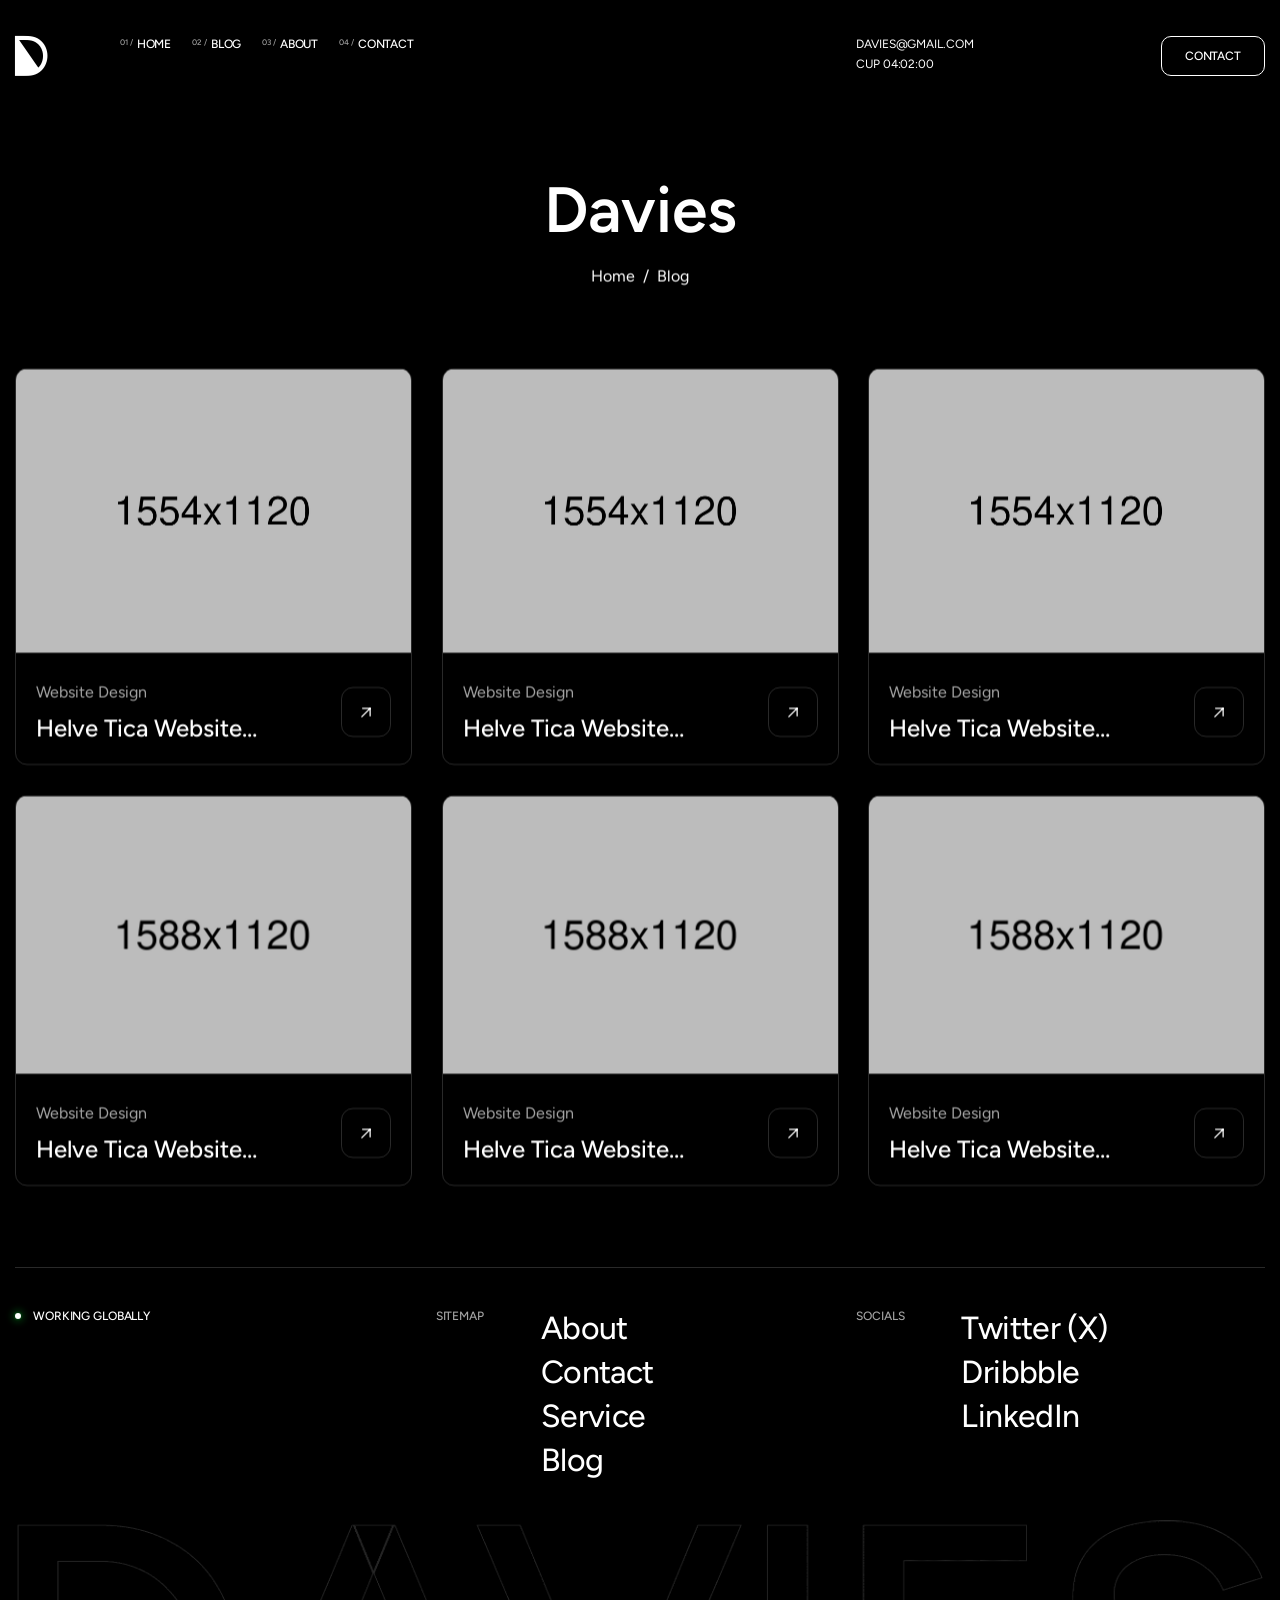
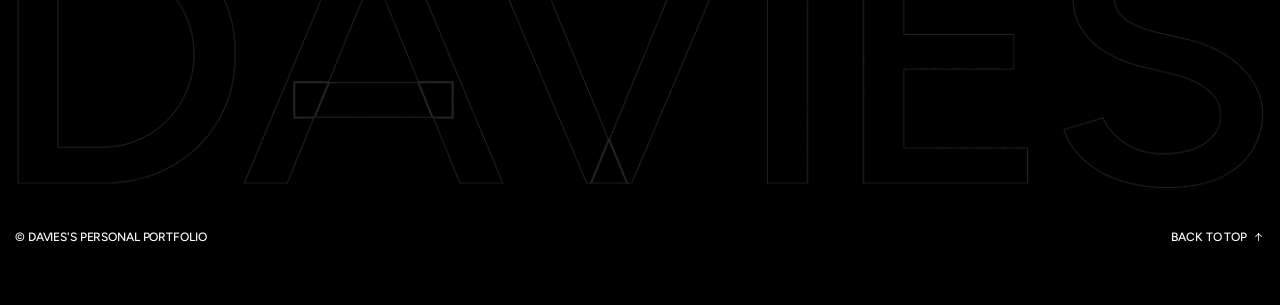
<file: blog-three-columns.html>
<!DOCTYPE html>

<!--[if IE 8]><html class="ie" xmlns="http://www.w3.org/1999/xhtml" xml:lang="en-US" lang="en-US"> <![endif]-->
<!--[if (gte IE 9)|!(IE)]><!-->
<html xmlns="http://www.w3.org/1999/xhtml" xml:lang="en-US" lang="en-US">
<!--<![endif]-->

<head>
    <meta charset="utf-8">
    <title>Davies - Personal Portfolio HTML Template</title>
    <meta name="author" content="themesflat.com">
    <meta name="viewport" content="width=device-width, initial-scale=1, maximum-scale=1">
    <meta name="description"
        content="Davies - Personal Portfolio is a sleek and modern HTML template designed for developers, designers, freelancers, and professionals who want to showcase their work online. Fully responsive, SEO-friendly, and easy to customize, it helps you create a strong personal brand and impress potential clients or employers.">

    <!-- font -->
    <link rel="stylesheet" href="assets/fonts/fonts.css">
    <link rel="stylesheet" href="assets/icon/icomoon/style.css">
    <!-- css -->
    <link rel="stylesheet" href="assets/css/bootstrap.min.css">
    <link rel="stylesheet" href="assets/css/swiper-bundle.min.css">
    <link rel="stylesheet" href="assets/css/animate.css">
    <link rel="stylesheet" href="assets/css/odometer.min.css">
    <link rel="stylesheet" type="text/css" href="assets/css/styles.css">

    <!-- Favicon and Touch Icons  -->
    <link rel="shortcut icon" href="assets/images/logo/Fo.jpeg">
    <link rel="apple-touch-icon-precomposed" href="assets/images/logo/Fo.jpeg">
</head>

<body class="counter-scroll">
    <canvas class="cursor-trail d-none d-xl-block" id="trail"></canvas>

    <!-- Scroll Top -->
    <button id="goTop">
        <span class="border-progress"></span>
        <span class="ic-wrap">
            <span class="icon icon-arrow-caret-right"></span>
        </span>
    </button>
    <!-- /Scroll Top -->

    <main id="wrapper">
        <!-- Header -->
        <header class="tf-header m-0">
            <div class="header-inner">
                <div class="container">
                    <div class="row">
                        <div class="col-6 col-md-1">
                            <a href="index.html" class="logo-site">
                                <i class="icon icon-davies-logo"></i>
                            </a>
                        </div>
                        <div class="col-7 d-none d-md-block">
                            <div class="box-navigation">
                                <ul class="nav-menu-main">
                                    <li class="menu-item"><a href="index.html" class="item-link link text-caption"><span>01 /</span>HOME</a></li>
                                    <li class="menu-item has-child">
                                        <a href="#" class="item-link link text-caption"><span>02 /</span>BLOG</a>
                                        <ul class="sub-menu">
                                            <li class="sub-menu-item"><a href="blog-standard.html" class="item-link link text-caption">BLOG
                                                    STANDARD</a></li>
                                            <li class="sub-menu-item"><a href="blog-two-columns.html" class="item-link link text-caption">BLOG GRID
                                                    2</a></li>
                                            <li class="sub-menu-item"><a href="blog-three-columns.html" class="item-link link text-caption">BLOG GRID
                                                    3</a></li>
                                        </ul>
                                    </li>
                                    <li class="menu-item"><a href="index.html" class="item-link link text-caption"><span>03
                                                /</span>ABOUT</a></li>
                                    <li class="menu-item"><a href="index.html" class="item-link link text-caption"><span>04
                                                /</span>CONTACT</a></li>
                                </ul>
                            </div>
                        </div>
                        <div class="col-3 col-md-2 d-none d-sm-block">
                            <div class="header-contact">
                                <a href="mailto:davies@gmail.com" class="link text-caption">DAVIES@GMAIL.COM</a>
                                <p class="text-caption">
                                    CUP <span class="clock"></span>
                                </p>
                            </div>
                        </div>
                        <div class="col-6 col-sm-3 col-md-2 d-flex justify-content-end align-items-start">
                            <a href="#mobileMenu" data-bs-toggle="offcanvas" class="btn-mobile-menu text-caption link d-md-none">
                                <i class="icon icon-menu"></i>
                                MENU
                            </a>
                            <a href="index.html" class="tf-btn d-none d-md-flex">
                                <span class="text-caption">
                                    CONTACT
                                </span>
                            </a>
                        </div>
                    </div>
                </div>
            </div>
        </header>
        <!-- /Header -->
        <div class="section-page-title">
            <div class="container text-center">
                <h1 class="page-title fw-semibold effectFade fadeZoom">Davies</h1>
                <div class="breadcrumbs effectFade fadeUp">
                    <a href="index.html" class="link">Home</a>
                    <div>/</div>
                    <div>Blog</div>
                </div>
            </div>
        </div>
        <!-- Blog Grid 3 -->
        <section class="section-blog flat-spacing">
            <div class="container">
                <div class="tf-grid-layout sm-col-2 xl-col-3">
                    <div class="article-blog hover-img effectFade fadeUp no-div">
                        <a href="blog-single.html" class="blog-image img-style">
                            <img loading="lazy" width="426" height="307" src="assets/images/blog/blog-1.jpg" alt="Image">
                        </a>
                        <div class="blog-content">
                            <div class="infor">
                                <p class="infor_sub text-white-64">
                                    Website Design
                                </p>
                                <h6>
                                    <a href="blog-single.html" class="link infor_name">
                                        Helve Tica Website Redesign
                                    </a>
                                </h6>
                            </div>
                            <a href="blog-single.html" class="btn-action">
                                <i class="icon icon-arrow-top-right"></i>
                            </a>
                        </div>
                    </div>
                    <div class="article-blog hover-img effectFade fadeUp no-div">
                        <a href="blog-single.html" class="blog-image img-style">
                            <img loading="lazy" width="426" height="307" src="assets/images/blog/blog-2.jpg" alt="Image">
                        </a>
                        <div class="blog-content">
                            <div class="infor">
                                <p class="infor_sub text-white-64">
                                    Website Design
                                </p>
                                <h6>
                                    <a href="blog-single.html" class="link infor_name">
                                        Helve Tica Website Redesign
                                    </a>
                                </h6>
                            </div>
                            <a href="blog-single.html" class="btn-action">
                                <i class="icon icon-arrow-top-right"></i>
                            </a>
                        </div>
                    </div>
                    <div class="article-blog hover-img effectFade fadeUp no-div">
                        <a href="blog-single.html" class="blog-image img-style">
                            <img loading="lazy" width="426" height="307" src="assets/images/blog/blog-3.jpg" alt="Image">
                        </a>
                        <div class="blog-content">
                            <div class="infor">
                                <p class="infor_sub text-white-64">
                                    Website Design
                                </p>
                                <h6>
                                    <a href="blog-single.html" class="link infor_name">
                                        Helve Tica Website Redesign
                                    </a>
                                </h6>
                            </div>
                            <a href="blog-single.html" class="btn-action">
                                <i class="icon icon-arrow-top-right"></i>
                            </a>
                        </div>
                    </div>

                    <div class="article-blog hover-img effectFade fadeUp no-div">
                        <a href="blog-single.html" class="blog-image img-style">
                            <img loading="lazy" width="426" height="307" src="assets/images/blog/blog-4.jpg" alt="Image">
                        </a>
                        <div class="blog-content">
                            <div class="infor">
                                <p class="infor_sub text-white-64">
                                    Website Design
                                </p>
                                <h6>
                                    <a href="blog-single.html" class="link infor_name">
                                        Helve Tica Website Redesign
                                    </a>
                                </h6>
                            </div>
                            <a href="blog-single.html" class="btn-action">
                                <i class="icon icon-arrow-top-right"></i>
                            </a>
                        </div>
                    </div>
                    <div class="article-blog hover-img effectFade fadeUp no-div">
                        <a href="blog-single.html" class="blog-image img-style">
                            <img loading="lazy" width="426" height="307" src="assets/images/blog/blog-5.jpg" alt="Image">
                        </a>
                        <div class="blog-content">
                            <div class="infor">
                                <p class="infor_sub text-white-64">
                                    Website Design
                                </p>
                                <h6>
                                    <a href="blog-single.html" class="link infor_name">
                                        Helve Tica Website Redesign
                                    </a>
                                </h6>
                            </div>
                            <a href="blog-single.html" class="btn-action">
                                <i class="icon icon-arrow-top-right"></i>
                            </a>
                        </div>
                    </div>
                    <div class="article-blog hover-img effectFade fadeUp no-div">
                        <a href="blog-single.html" class="blog-image img-style">
                            <img loading="lazy" width="426" height="307" src="assets/images/blog/blog-6.jpg" alt="Image">
                        </a>
                        <div class="blog-content">
                            <div class="infor">
                                <p class="infor_sub text-white-64">
                                    Website Design
                                </p>
                                <h6>
                                    <a href="blog-single.html" class="link infor_name">
                                        Helve Tica Website Redesign
                                    </a>
                                </h6>
                            </div>
                            <a href="blog-single.html" class="btn-action">
                                <i class="icon icon-arrow-top-right"></i>
                            </a>
                        </div>
                    </div>
                </div>
            </div>
        </section>
        <!-- /Blog Grid 3 -->
        <!-- Footer -->
        <footer class="tf-footer">
            <div class="container">
                <div class="br-line"></div>
            </div>
            <div class="footer-inner">
                <div class="container">
                    <div class="row">
                        <div class="col-md-4">
                            <p class="title text-has-dot text-caption fw-medium mb-md-0">
                                <span class="br-dot"></span>
                                WORKING GLOBALLY
                            </p>
                        </div>
                        <div class="col-6 col-sm-2 col-md-1">
                            <p class="footer-heading text-caption fw-medium text-white-64">
                                SITEMAP
                            </p>
                        </div>
                        <div class="col-6 col-sm-4 col-md-3">
                            <ul class="footer-menu-list mb-sm-0">
                                <li><a href="index.html" class="link letter-space--2 h5">About</a></li>
                                <li><a href="index.html" class="link letter-space--2 h5">Contact</a></li>
                                <li><a href="index.html" class="link letter-space--2 h5">Service</a></li>
                                <li><a href="blog-standard.html" class="link letter-space--2 h5">Blog</a></li>
                            </ul>
                        </div>
                        <div class="col-6 col-sm-2 col-md-1">
                            <p class="footer-heading text-caption fw-medium text-white-64">
                                SOCIALS
                            </p>
                        </div>
                        <div class="col-6 col-sm-4 col-md-3">
                            <ul class="footer-menu-list mb-0">
                                <li><a href="#" class="link letter-space--2 h5">Twitter (X)</a></li>
                                <li><a href="#" class="link letter-space--2 h5">Dribbble</a></li>
                                <li><a href="#" class="link letter-space--2 h5">LinkedIn</a></li>
                            </ul>
                        </div>
                    </div>
                </div>
            </div>
            <div class="footer-bottom">
                <div class="container">
                    <div class="img-agency">
                        <img class="effectFade fadeZoom" loading="lazy" width="1293" height="269" src="assets/images/logo/agency.png" alt="Image">
                    </div>
                    <div class="bottom">
                        <p class="text-nocopy text-caption fw-medium letter-space--1">
                            © DAVIES'S PERSONAL PORTFOLIO
                        </p>

                        <a href="#" class="action-go-top tf-link-icon link text-caption fw-medium letter-space--1">
                            BACK TO TOP
                            <i class="icon icon-arrow-long-right"></i>
                        </a>
                    </div>
                </div>
            </div>
        </footer>
        <!-- /Footer -->
    </main>
    <!-- Mobile Menu -->
    <div class="offcanvas offcanvas-bottom offcanvas-menu" id="mobileMenu">
        <div class="offcanvas-content">
            <div class="container h-100">
                <div class="offcanvas-content_wrapin">
                    <div class="canvas_head">
                        <a href="index.html" class="logo-site">
                            <i class="icon icon-davies-logo"></i>
                        </a>
                        <a href="#" data-bs-dismiss="offcanvas" class="btn-mobile-menu text-caption link">
                            <i class="icon icon-close"></i>
                            CLOSE
                        </a>
                    </div>
                    <div class="canvas_center">
                        <ul class="nav-ul-mb">
                            <li>
                                <div class="item">
                                    <a href="index.html" class="mb-menu-link text-display-1">
                                        <span class="text">Home</span>
                                        <div class="infiniteSlide_text_main">
                                            <div class="infiniteSlide infiniteSlide_text" data-clone="5">
                                                <p class="text-body-2 letter-space--1">
                                                    <span class="text-primary">//</span> View Home
                                                </p>
                                                <p class="text-body-2 letter-space--1">
                                                    <span class="text-primary">//</span> View Home
                                                </p>
                                                <p class="text-body-2 letter-space--1">
                                                    <span class="text-primary">//</span> View Home
                                                </p>
                                            </div>
                                        </div>
                                    </a>
                                </div>
                            </li>
                            <li>
                                <div class="item">
                                    <div class="has-sub-menu">
                                        <a href="#dropdown-menu-1" class="mb-menu-link text-display-1 collapsed" data-bs-toggle="collapse"
                                            aria-expanded="false" aria-controls="dropdown-menu-1">
                                            <span class="text">Blog</span>
                                            <div class="infiniteSlide_text_main">
                                                <div class="infiniteSlide infiniteSlide_text" data-clone="5">
                                                    <p class="text-body-2 letter-space--1">
                                                        <span class="text-primary">//</span> View Blog
                                                    </p>
                                                    <p class="text-body-2 letter-space--1">
                                                        <span class="text-primary">//</span> View Blog
                                                    </p>
                                                    <p class="text-body-2 letter-space--1">
                                                        <span class="text-primary">//</span> View Blog
                                                    </p>
                                                </div>
                                            </div>
                                        </a>
                                        <div id="dropdown-menu-1" class="collapse">
                                            <ul class="sub-nav-menu">
                                                <li><a href="blog-standard.html" class="sub-nav-link">Blog Standard</a></li>
                                                <li><a href="blog-two-columns.html" class="sub-nav-link">Blog Grid 2</a></li>
                                                <li><a href="blog-three-columns.html" class="sub-nav-link">Blog Grid 3</a></li>
                                            </ul>
                                        </div>
                                    </div>
                                </div>
                            </li>
                            <li>
                                <div class="item">
                                    <a href="index.html" class="mb-menu-link text-display-1">
                                        <span class="text">About</span>
                                        <div class="infiniteSlide_text_main">
                                            <div class="infiniteSlide infiniteSlide_text" data-clone="5">
                                                <p class="text-body-2 letter-space--1">
                                                    <span class="text-primary">//</span> View About
                                                </p>
                                                <p class="text-body-2 letter-space--1">
                                                    <span class="text-primary">//</span> View About
                                                </p>
                                                <p class="text-body-2 letter-space--1">
                                                    <span class="text-primary">//</span> View About
                                                </p>
                                            </div>
                                        </div>
                                    </a>
                                </div>
                            </li>
                            <li>
                                <div class="item">
                                    <a href="index.html" class="mb-menu-link text-display-1">
                                        <span class="text">Contact</span>
                                        <div class="infiniteSlide_text_main">
                                            <div class="infiniteSlide infiniteSlide_text" data-clone="5">
                                                <p class="text-body-2 letter-space--1">
                                                    <span class="text-primary">//</span> View Contact
                                                </p>
                                                <p class="text-body-2 letter-space--1">
                                                    <span class="text-primary">//</span> View Contact
                                                </p>
                                                <p class="text-body-2 letter-space--1">
                                                    <span class="text-primary">//</span> View Contact
                                                </p>
                                            </div>
                                        </div>
                                    </a>
                                </div>
                            </li>
                        </ul>
                    </div>
                    <div class="canvas_foot">
                        <div class="left">
                            <a href="mailto:davies@gmail.com" class="link text-caption">DAVIES@GMAIL.COM</a>
                            <p class="text-caption">
                                CUP <span class="clock"></span>
                            </p>
                        </div>
                        <div class="right">
                            <a href="#" class="tf-link-icon text-caption link">
                                <i class="icon icon-arrow-top-right"></i>
                                TWITTER (X)
                            </a>
                            <a href="#" class="tf-link-icon text-caption link">
                                <i class="icon icon-arrow-top-right"></i>
                                DRIBBBLE
                            </a>
                            <a href="#" class="tf-link-icon text-caption link">
                                <i class="icon icon-arrow-top-right"></i>
                                LINKEDIN
                            </a>
                        </div>
                    </div>
                </div>
            </div>
        </div>
    </div>
    <!-- /Mobile Menu -->

    <!-- Javascript -->
    <script src="assets/js/bootstrap.min.js"></script>
    <script src="assets/js/jquery.min.js"></script>
    <script src="assets/js/swiper-bundle.min.js"></script>
    <script src="assets/js/carousel.js"></script>

    <script src="assets/js/infinityslide.js"></script>
    <script src="assets/js/ScrollSmooth.js"></script>
    <script src="assets/js/gsap.min.js"></script>
    <script src="assets/js/gsapAnimation.js"></script>
    <script src="assets/js/SplitText.min.js"></script>
    <script src="assets/js/ScrollTrigger.min.js"></script>
    <script src="assets/js/odometer.min.js"></script>
    <script src="assets/js/jquery.nice-select.min.js"></script>
    <script src="assets/js/main.js"></script>
</body>

</html>
</file>
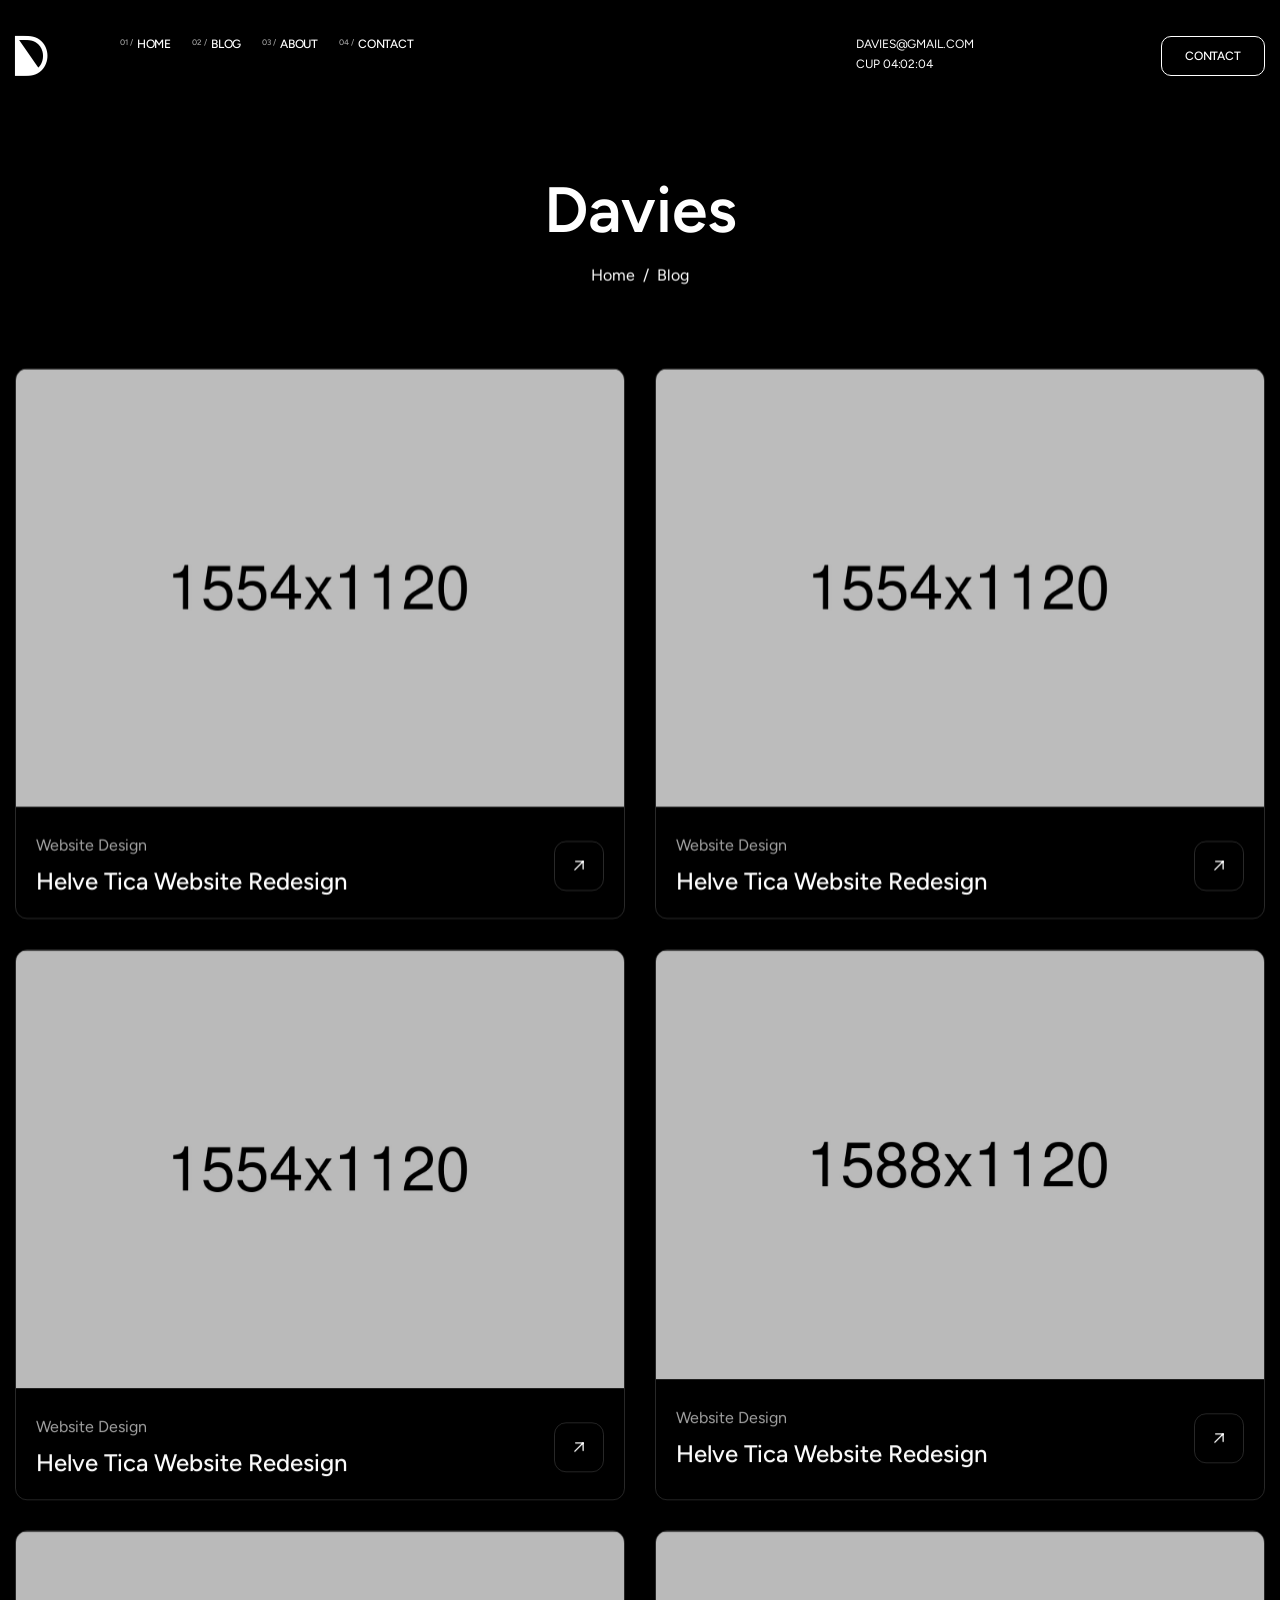
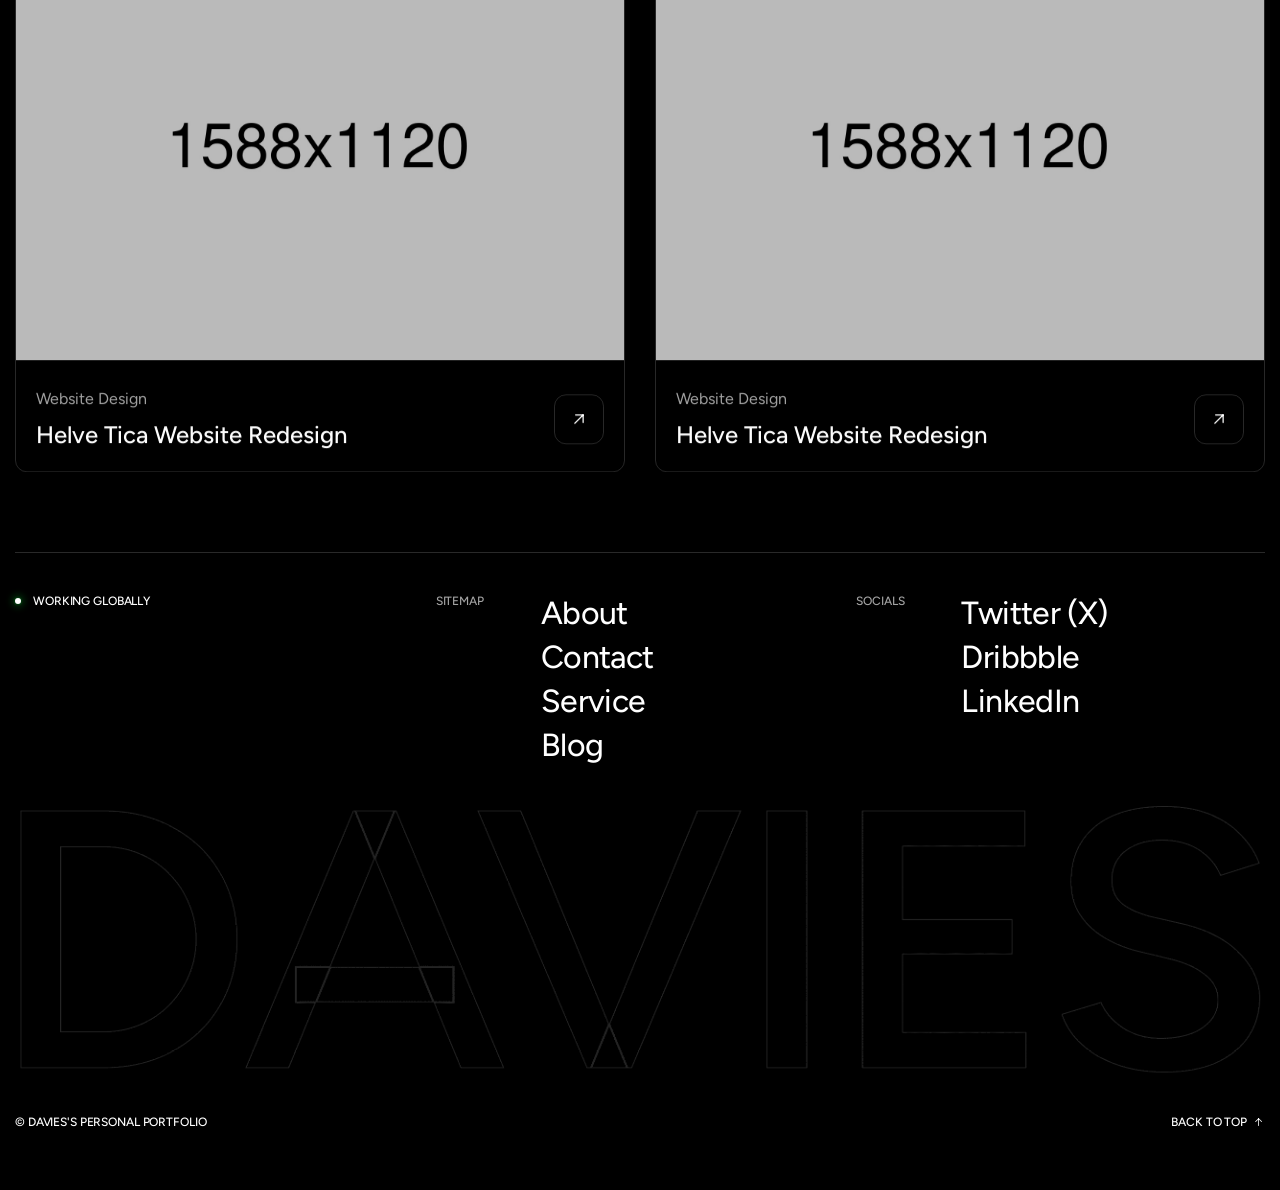
<file: blog-two-columns.html>
<!DOCTYPE html>

<!--[if IE 8]><html class="ie" xmlns="http://www.w3.org/1999/xhtml" xml:lang="en-US" lang="en-US"> <![endif]-->
<!--[if (gte IE 9)|!(IE)]><!-->
<html xmlns="http://www.w3.org/1999/xhtml" xml:lang="en-US" lang="en-US">
<!--<![endif]-->

<head>
    <meta charset="utf-8">
    <title>Davies - Personal Portfolio HTML Template</title>
    <meta name="author" content="themesflat.com">
    <meta name="viewport" content="width=device-width, initial-scale=1, maximum-scale=1">
    <meta name="description"
        content="Davies - Personal Portfolio is a sleek and modern HTML template designed for developers, designers, freelancers, and professionals who want to showcase their work online. Fully responsive, SEO-friendly, and easy to customize, it helps you create a strong personal brand and impress potential clients or employers.">

    <!-- font -->
    <link rel="stylesheet" href="assets/fonts/fonts.css">
    <link rel="stylesheet" href="assets/icon/icomoon/style.css">
    <!-- css -->
    <link rel="stylesheet" href="assets/css/bootstrap.min.css">
    <link rel="stylesheet" href="assets/css/swiper-bundle.min.css">
    <link rel="stylesheet" href="assets/css/animate.css">
    <link rel="stylesheet" href="assets/css/odometer.min.css">
    <link rel="stylesheet" type="text/css" href="assets/css/styles.css">

    <!-- Favicon and Touch Icons  -->
    <link rel="shortcut icon" href="assets/images/logo/Fo.jpeg">
    <link rel="apple-touch-icon-precomposed" href="assets/images/logo/Fo.jpeg">
</head>

<body class="counter-scroll">
    <canvas class="cursor-trail d-none d-xl-block" id="trail"></canvas>

    <!-- Scroll Top -->
    <button id="goTop">
        <span class="border-progress"></span>
        <span class="ic-wrap">
            <span class="icon icon-arrow-caret-right"></span>
        </span>
    </button>
    <!-- /Scroll Top -->

    <main id="wrapper">
        <!-- Header -->
        <header class="tf-header m-0">
            <div class="header-inner">
                <div class="container">
                    <div class="row">
                        <div class="col-6 col-md-1">
                            <a href="index.html" class="logo-site">
                                <i class="icon icon-davies-logo"></i>
                            </a>
                        </div>
                        <div class="col-7 d-none d-md-block">
                            <div class="box-navigation">
                                <ul class="nav-menu-main">
                                    <li class="menu-item"><a href="index.html" class="item-link link text-caption"><span>01 /</span>HOME</a></li>
                                    <li class="menu-item has-child">
                                        <a href="#" class="item-link link text-caption"><span>02 /</span>BLOG</a>
                                        <ul class="sub-menu">
                                            <li class="sub-menu-item"><a href="blog-standard.html" class="item-link link text-caption">BLOG
                                                    STANDARD</a></li>
                                            <li class="sub-menu-item"><a href="blog-two-columns.html" class="item-link link text-caption">BLOG GRID
                                                    2</a></li>
                                            <li class="sub-menu-item"><a href="blog-three-columns.html" class="item-link link text-caption">BLOG GRID
                                                    3</a></li>
                                        </ul>
                                    </li>
                                    <li class="menu-item"><a href="index.html" class="item-link link text-caption"><span>03
                                                /</span>ABOUT</a></li>
                                    <li class="menu-item"><a href="index.html" class="item-link link text-caption"><span>04
                                                /</span>CONTACT</a></li>
                                </ul>
                            </div>
                        </div>
                        <div class="col-3 col-md-2 d-none d-sm-block">
                            <div class="header-contact">
                                <a href="mailto:davies@gmail.com" class="link text-caption">DAVIES@GMAIL.COM</a>
                                <p class="text-caption">
                                    CUP <span class="clock"></span>
                                </p>
                            </div>
                        </div>
                        <div class="col-6 col-sm-3 col-md-2 d-flex justify-content-end align-items-start">
                            <a href="#mobileMenu" data-bs-toggle="offcanvas" class="btn-mobile-menu text-caption link d-md-none">
                                <i class="icon icon-menu"></i>
                                MENU
                            </a>
                            <a href="index.html" class="tf-btn d-none d-md-flex">
                                <span class="text-caption">
                                    CONTACT
                                </span>
                            </a>
                        </div>
                    </div>
                </div>
            </div>
        </header>
        <!-- /Header -->
        <div class="section-page-title">
            <div class="container text-center">
                <h1 class="page-title fw-semibold effectFade fadeZoom">Davies</h1>
                <div class="breadcrumbs effectFade fadeUp">
                    <a href="index.html" class="link">Home</a>
                    <div>/</div>
                    <div>Blog</div>
                </div>
            </div>
        </div>
        <!-- Blog Grid 3 -->
        <section class="section-blog flat-spacing">
            <div class="container">
                <div class="tf-grid-layout sm-col-2">
                    <div class="article-blog hover-img effectFade fadeUp no-div">
                        <a href="blog-single.html" class="blog-image img-style">
                            <img loading="lazy" width="426" height="307" src="assets/images/blog/blog-1.jpg" alt="Image">
                        </a>
                        <div class="blog-content">
                            <div class="infor">
                                <p class="infor_sub text-white-64">
                                    Website Design
                                </p>
                                <h6>
                                    <a href="blog-single.html" class="link infor_name">
                                        Helve Tica Website Redesign
                                    </a>
                                </h6>
                            </div>
                            <a href="blog-single.html" class="btn-action">
                                <i class="icon icon-arrow-top-right"></i>
                            </a>
                        </div>
                    </div>
                    <div class="article-blog hover-img effectFade fadeUp no-div">
                        <a href="blog-single.html" class="blog-image img-style">
                            <img loading="lazy" width="426" height="307" src="assets/images/blog/blog-2.jpg" alt="Image">
                        </a>
                        <div class="blog-content">
                            <div class="infor">
                                <p class="infor_sub text-white-64">
                                    Website Design
                                </p>
                                <h6>
                                    <a href="blog-single.html" class="link infor_name">
                                        Helve Tica Website Redesign
                                    </a>
                                </h6>
                            </div>
                            <a href="blog-single.html" class="btn-action">
                                <i class="icon icon-arrow-top-right"></i>
                            </a>
                        </div>
                    </div>
                    <div class="article-blog hover-img effectFade fadeUp no-div">
                        <a href="blog-single.html" class="blog-image img-style">
                            <img loading="lazy" width="426" height="307" src="assets/images/blog/blog-3.jpg" alt="Image">
                        </a>
                        <div class="blog-content">
                            <div class="infor">
                                <p class="infor_sub text-white-64">
                                    Website Design
                                </p>
                                <h6>
                                    <a href="blog-single.html" class="link infor_name">
                                        Helve Tica Website Redesign
                                    </a>
                                </h6>
                            </div>
                            <a href="blog-single.html" class="btn-action">
                                <i class="icon icon-arrow-top-right"></i>
                            </a>
                        </div>
                    </div>

                    <div class="article-blog hover-img effectFade fadeUp no-div">
                        <a href="blog-single.html" class="blog-image img-style">
                            <img loading="lazy" width="426" height="307" src="assets/images/blog/blog-4.jpg" alt="Image">
                        </a>
                        <div class="blog-content">
                            <div class="infor">
                                <p class="infor_sub text-white-64">
                                    Website Design
                                </p>
                                <h6>
                                    <a href="blog-single.html" class="link infor_name">
                                        Helve Tica Website Redesign
                                    </a>
                                </h6>
                            </div>
                            <a href="blog-single.html" class="btn-action">
                                <i class="icon icon-arrow-top-right"></i>
                            </a>
                        </div>
                    </div>
                    <div class="article-blog hover-img effectFade fadeUp no-div">
                        <a href="blog-single.html" class="blog-image img-style">
                            <img loading="lazy" width="426" height="307" src="assets/images/blog/blog-5.jpg" alt="Image">
                        </a>
                        <div class="blog-content">
                            <div class="infor">
                                <p class="infor_sub text-white-64">
                                    Website Design
                                </p>
                                <h6>
                                    <a href="blog-single.html" class="link infor_name">
                                        Helve Tica Website Redesign
                                    </a>
                                </h6>
                            </div>
                            <a href="blog-single.html" class="btn-action">
                                <i class="icon icon-arrow-top-right"></i>
                            </a>
                        </div>
                    </div>
                    <div class="article-blog hover-img effectFade fadeUp no-div">
                        <a href="blog-single.html" class="blog-image img-style">
                            <img loading="lazy" width="426" height="307" src="assets/images/blog/blog-6.jpg" alt="Image">
                        </a>
                        <div class="blog-content">
                            <div class="infor">
                                <p class="infor_sub text-white-64">
                                    Website Design
                                </p>
                                <h6>
                                    <a href="blog-single.html" class="link infor_name">
                                        Helve Tica Website Redesign
                                    </a>
                                </h6>
                            </div>
                            <a href="blog-single.html" class="btn-action">
                                <i class="icon icon-arrow-top-right"></i>
                            </a>
                        </div>
                    </div>
                </div>
            </div>
        </section>
        <!-- /Blog Grid 3 -->
        <!-- Footer -->
        <footer class="tf-footer">
            <div class="container">
                <div class="br-line"></div>
            </div>
            <div class="footer-inner">
                <div class="container">
                    <div class="row">
                        <div class="col-md-4">
                            <p class="title text-has-dot text-caption fw-medium mb-md-0">
                                <span class="br-dot"></span>
                                WORKING GLOBALLY
                            </p>
                        </div>
                        <div class="col-6 col-sm-2 col-md-1">
                            <p class="footer-heading text-caption fw-medium text-white-64">
                                SITEMAP
                            </p>
                        </div>
                        <div class="col-6 col-sm-4 col-md-3">
                            <ul class="footer-menu-list mb-sm-0">
                                <li><a href="index.html" class="link letter-space--2 h5">About</a></li>
                                <li><a href="index.html" class="link letter-space--2 h5">Contact</a></li>
                                <li><a href="index.html" class="link letter-space--2 h5">Service</a></li>
                                <li><a href="blog-standard.html" class="link letter-space--2 h5">Blog</a></li>
                            </ul>
                        </div>
                        <div class="col-6 col-sm-2 col-md-1">
                            <p class="footer-heading text-caption fw-medium text-white-64">
                                SOCIALS
                            </p>
                        </div>
                        <div class="col-6 col-sm-4 col-md-3">
                            <ul class="footer-menu-list mb-0">
                                <li><a href="#" class="link letter-space--2 h5">Twitter (X)</a></li>
                                <li><a href="#" class="link letter-space--2 h5">Dribbble</a></li>
                                <li><a href="#" class="link letter-space--2 h5">LinkedIn</a></li>
                            </ul>
                        </div>
                    </div>
                </div>
            </div>
            <div class="footer-bottom">
                <div class="container">
                    <div class="img-agency">
                        <img class="effectFade fadeZoom" loading="lazy" width="1293" height="269" src="assets/images/logo/agency.png" alt="Image">
                    </div>
                    <div class="bottom">
                        <p class="text-nocopy text-caption fw-medium letter-space--1">
                            © DAVIES'S PERSONAL PORTFOLIO
                        </p>

                        <a href="#" class="action-go-top tf-link-icon link text-caption fw-medium letter-space--1">
                            BACK TO TOP
                            <i class="icon icon-arrow-long-right"></i>
                        </a>
                    </div>
                </div>
            </div>
        </footer>
        <!-- /Footer -->
    </main>
    <!-- Mobile Menu -->
    <div class="offcanvas offcanvas-bottom offcanvas-menu" id="mobileMenu">
        <div class="offcanvas-content">
            <div class="container h-100">
                <div class="offcanvas-content_wrapin">
                    <div class="canvas_head">
                        <a href="index.html" class="logo-site">
                            <i class="icon icon-davies-logo"></i>
                        </a>
                        <a href="#" data-bs-dismiss="offcanvas" class="btn-mobile-menu text-caption link">
                            <i class="icon icon-close"></i>
                            CLOSE
                        </a>
                    </div>
                    <div class="canvas_center">
                        <ul class="nav-ul-mb">
                            <li>
                                <div class="item">
                                    <a href="index.html" class="mb-menu-link text-display-1">
                                        <span class="text">Home</span>
                                        <div class="infiniteSlide_text_main">
                                            <div class="infiniteSlide infiniteSlide_text" data-clone="5">
                                                <p class="text-body-2 letter-space--1">
                                                    <span class="text-primary">//</span> View Home
                                                </p>
                                                <p class="text-body-2 letter-space--1">
                                                    <span class="text-primary">//</span> View Home
                                                </p>
                                                <p class="text-body-2 letter-space--1">
                                                    <span class="text-primary">//</span> View Home
                                                </p>
                                            </div>
                                        </div>
                                    </a>
                                </div>
                            </li>
                            <li>
                                <div class="item">
                                    <div class="has-sub-menu">
                                        <a href="#dropdown-menu-1" class="mb-menu-link text-display-1 collapsed" data-bs-toggle="collapse"
                                            aria-expanded="false" aria-controls="dropdown-menu-1">
                                            <span class="text">Blog</span>
                                            <div class="infiniteSlide_text_main">
                                                <div class="infiniteSlide infiniteSlide_text" data-clone="5">
                                                    <p class="text-body-2 letter-space--1">
                                                        <span class="text-primary">//</span> View Blog
                                                    </p>
                                                    <p class="text-body-2 letter-space--1">
                                                        <span class="text-primary">//</span> View Blog
                                                    </p>
                                                    <p class="text-body-2 letter-space--1">
                                                        <span class="text-primary">//</span> View Blog
                                                    </p>
                                                </div>
                                            </div>
                                        </a>
                                        <div id="dropdown-menu-1" class="collapse">
                                            <ul class="sub-nav-menu">
                                                <li><a href="blog-standard.html" class="sub-nav-link">Blog Standard</a></li>
                                                <li><a href="blog-two-columns.html" class="sub-nav-link">Blog Grid 2</a></li>
                                                <li><a href="blog-three-columns.html" class="sub-nav-link">Blog Grid 3</a></li>
                                            </ul>
                                        </div>
                                    </div>
                                </div>
                            </li>
                            <li>
                                <div class="item">
                                    <a href="index.html" class="mb-menu-link text-display-1">
                                        <span class="text">About</span>
                                        <div class="infiniteSlide_text_main">
                                            <div class="infiniteSlide infiniteSlide_text" data-clone="5">
                                                <p class="text-body-2 letter-space--1">
                                                    <span class="text-primary">//</span> View About
                                                </p>
                                                <p class="text-body-2 letter-space--1">
                                                    <span class="text-primary">//</span> View About
                                                </p>
                                                <p class="text-body-2 letter-space--1">
                                                    <span class="text-primary">//</span> View About
                                                </p>
                                            </div>
                                        </div>
                                    </a>
                                </div>
                            </li>
                            <li>
                                <div class="item">
                                    <a href="index.html" class="mb-menu-link text-display-1">
                                        <span class="text">Contact</span>
                                        <div class="infiniteSlide_text_main">
                                            <div class="infiniteSlide infiniteSlide_text" data-clone="5">
                                                <p class="text-body-2 letter-space--1">
                                                    <span class="text-primary">//</span> View Contact
                                                </p>
                                                <p class="text-body-2 letter-space--1">
                                                    <span class="text-primary">//</span> View Contact
                                                </p>
                                                <p class="text-body-2 letter-space--1">
                                                    <span class="text-primary">//</span> View Contact
                                                </p>
                                            </div>
                                        </div>
                                    </a>
                                </div>
                            </li>
                        </ul>
                    </div>
                    <div class="canvas_foot">
                        <div class="left">
                            <a href="mailto:davies@gmail.com" class="link text-caption">DAVIES@GMAIL.COM</a>
                            <p class="text-caption">
                                CUP <span class="clock"></span>
                            </p>
                        </div>
                        <div class="right">
                            <a href="#" class="tf-link-icon text-caption link">
                                <i class="icon icon-arrow-top-right"></i>
                                TWITTER (X)
                            </a>
                            <a href="#" class="tf-link-icon text-caption link">
                                <i class="icon icon-arrow-top-right"></i>
                                DRIBBBLE
                            </a>
                            <a href="#" class="tf-link-icon text-caption link">
                                <i class="icon icon-arrow-top-right"></i>
                                LINKEDIN
                            </a>
                        </div>
                    </div>
                </div>
            </div>
        </div>
    </div>
    <!-- /Mobile Menu -->

    <!-- Javascript -->
    <script src="assets/js/bootstrap.min.js"></script>
    <script src="assets/js/jquery.min.js"></script>
    <script src="assets/js/swiper-bundle.min.js"></script>
    <script src="assets/js/carousel.js"></script>
    <script src="assets/js/infinityslide.js"></script>
    <script src="assets/js/ScrollSmooth.js"></script>
    <script src="assets/js/gsap.min.js"></script>
    <script src="assets/js/gsapAnimation.js"></script>
    <script src="assets/js/SplitText.min.js"></script>
    <script src="assets/js/ScrollTrigger.min.js"></script>
    <script src="assets/js/odometer.min.js"></script>
    <script src="assets/js/jquery.nice-select.min.js"></script>
    <script src="assets/js/main.js"></script>
</body>

</html>
</file>
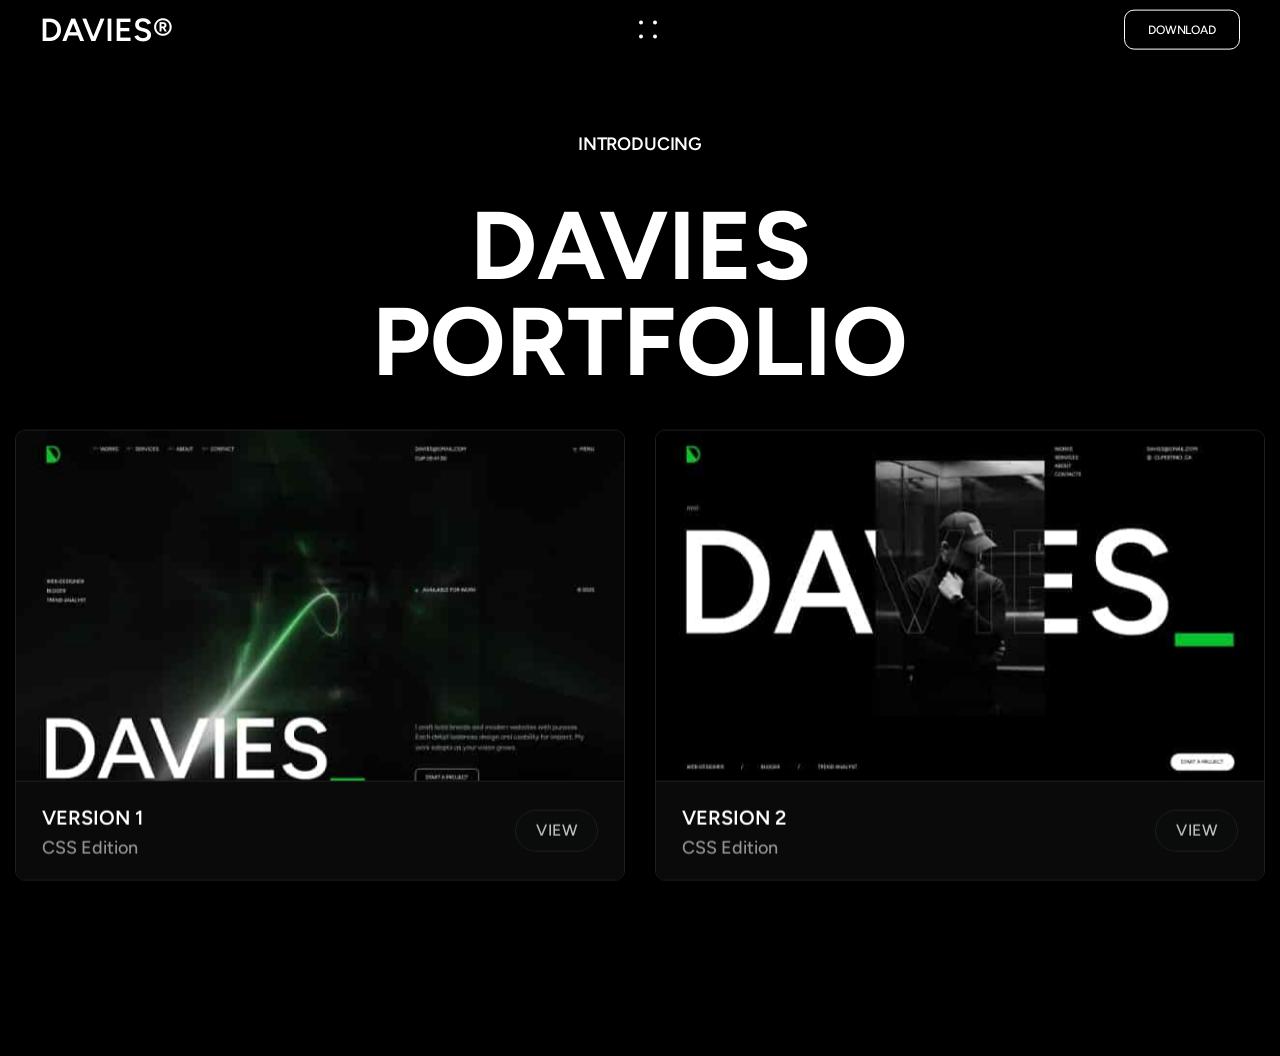
<file: landing.html>
<!DOCTYPE html>

<!--[if IE 8]><html class="ie" xmlns="http://www.w3.org/1999/xhtml" xml:lang="en-US" lang="en-US"> <![endif]-->
<!--[if (gte IE 9)|!(IE)]><!-->
<html xmlns="http://www.w3.org/1999/xhtml" xml:lang="en-US" lang="en-US">
<!--<![endif]-->

<head>
    <meta charset="utf-8">
    <title>Davies - Personal Portfolio HTML Template</title>
    <meta name="author" content="themesflat.com">
    <meta name="viewport" content="width=device-width, initial-scale=1, maximum-scale=1">
    <meta name="description"
        content="Davies - Personal Portfolio is a sleek and modern HTML template designed for developers, designers, freelancers, and professionals who want to showcase their work online. Fully responsive, SEO-friendly, and easy to customize, it helps you create a strong personal brand and impress potential clients or employers.">

    <!-- font -->
    <link rel="stylesheet" href="assets/fonts/fonts.css">
    <link rel="stylesheet" href="assets/icon/icomoon/style.css">
    <!-- css -->
    <link rel="stylesheet" href="assets/css/bootstrap.min.css">
    <link rel="stylesheet" href="assets/css/swiper-bundle.min.css">
    <link rel="stylesheet" href="assets/css/animate.css">
    <link rel="stylesheet" href="assets/css/odometer.min.css">
    <link rel="stylesheet" type="text/css" href="assets/css/styles.css">

    <!-- Favicon and Touch Icons  -->
    <link rel="shortcut icon" href="assets/images/logo/Fo.jpeg">
    <link rel="apple-touch-icon-precomposed" href="assets/images/logo/Fo.jpeg">
</head>

<body class="counter-scroll">
    <canvas class="cursor-trail d-none d-xl-block" id="trail"></canvas>
    <main id="wrapper">
        <div id="smooth-wrapper">
            <div id="smooth-content">
                <!-- Header -->
                <header class="header-area">
                    <div class="area-left">
                        <h5 class="fw-semibold">
                            DAVIES®
                        </h5>
                    </div>
                    <div class="header-middle">
                        <div class="humberg-menu">
                            <span></span>
                            <span></span>
                            <span></span>
                            <span></span>
                        </div>
                    </div>
                    <a href="#" class="tf-btn">
                        DOWNLOAD
                    </a>
                </header>
                <!-- /Header -->
                <!-- Demo -->
                <section class="section-demo flat-spacing">
                    <div class="container">
                        <div class="s-header d-block text-center">
                            <p class="mini-title text-body-1 letter-space--1 fw-semibold effectFade fadeUp">
                                INTRODUCING
                            </p>
                            <h1 class="fw-bold text-display-1">
                                <span class="effectFade fadeUp d-block">DAVIES</span>
                                <span class="effectFade fadeUp d-block">PORTFOLIO</span>
                            </h1>
                        </div>
                        <div class="tf-grid-layout md-col-2">
                            <div class="effectFade fadeZoom">
                                <a href="index.html" target="_blank" class="demo-box w-100">
                                    <div class="img-box">
                                        <img src="assets/images/demo/version-1.jpg" alt="demo">
                                    </div>
                                    <div class="content-box">
                                        <div class="left">
                                            <h4>Version 1</h4>
                                            <p>CSS Edition</p>
                                        </div>
                                        <span class="view">View</span>
                                    </div>
                                </a>
                            </div>
                            <div class="effectFade fadeZoom">
                                <a href="version-2.html" target="_blank" class="demo-box w-100">
                                    <div class="img-box">
                                        <img src="assets/images/demo/version-2.jpg" alt="demo">
                                    </div>
                                    <div class="content-box">
                                        <div class="left">
                                            <h4>Version 2</h4>
                                            <p>CSS Edition</p>
                                        </div>
                                        <span class="view">View</span>
                                    </div>
                                </a>
                            </div>
                        </div>
                    </div>
                </section>
                <!-- /Demo -->
                <!-- Footer -->
                <footer class="footer-area">
                    <a href="#" target="_blank" class="link fw-semibold">
                        <p>©2025 WP River</p>
                    </a>
                    <div class="right">
                        <a href="#" class="link fw-semibold">BUILT IN HTML</a>
                    </div>
                </footer>
                <!-- /Footer -->
            </div>
        </div>
    </main>


    <!-- Javascript -->
    <script src="assets/js/bootstrap.min.js"></script>
    <script src="assets/js/jquery.min.js"></script>

    <script src="assets/js/gsap.min.js"></script>
    <script src="assets/js/ScrollTrigger.min.js"></script>
    <script src="assets/js/SplitText.min.js"></script>
    <script src="assets/js/ScrollSmoother.min.js"></script>
    <script src="assets/js/gsapAnimation.js"></script>
</body>

</html>
</file>
<file: documentation/css/prettify.css>
/* Pretty printing styles. Used with prettify.js.
 *
 * This version is slight modified based on the original version.
 *
 * Name:	Stanley Ng
 * Email: 	stanleyhlng@googlegroups.com
 * 
 * Reference:
 * http://code.google.com/p/google-code-prettify/source/browse/trunk/src/prettify.css
 */
.pln {
  color: #48484C; }

.str {
  color: #DD1144; }

.kwd {
  color: #1E347B; }

.com {
  color: #93A1A1; }

.typ {
  color: teal; }

.lit {
  color: #195F91; }

.pun {
  color: #93A1A1; }

.opn {
  color: #93A1A1; }

.clo {
  color: #93A1A1; }

.tag {
  color: #008; }

.atn {
  color: teal; }

.atv {
  color: #DD1144; }

.dec {
  color: teal; }

.var {
  color: teal; }

.fun {
  color: #DC322F; }

/* Put a border around prettyprinted code snippets. */
pre.prettyprint {
  background-color: #F7F7F9;
  padding: 10px;
  border: 1px solid #E1E1E8; }

pre.prettyprint.linenums {
  box-shadow: 40px 0 0 #FBFBFC inset, 41px 0 0 #ECECF0 inset; }

/* Specify class=linenums on a pre to get line numbering */
ol.linenums {
  color: #1E347B;
  margin: 0 0 0 40px; }

ol.linenums li {
  color: #BEBEC5;
  line-height: 18px;
  padding-left: 12px;
  text-shadow: 0 1px 0 #FFFFFF; }

li.L0,
li.L1,
li.L2,
li.L3,
li.L5,
li.L6,
li.L7,
li.L8 {
  list-style-type: normal; }

/* Alternate shading for lines */
li.L1,
li.L3,
li.L5,
li.L7,
li.L9 {
  background: #eee; }
</file>
<file: documentation/css/styles.css>
/*!
 *
 * Documentation
 *
 */


body {
  font-family: 'Open Sans', sans-serif;
  font-weight: 400;
  color: #666;
  background-color: #edf0f0;
  font-size: 14px;
  line-height: 22px;
  overflow-x:hidden;
}
a {
  color: inherit;
}
a:hover,
a:focus {
  color: #1f5bf3;
  outline: none;
  text-decoration: none;
}

.p-t-20 {
	padding-top: 2em;
}

.p-t-50 {
  padding-top: 5em;
}
.list-none {
  list-style: none;
}

.navbar-default {
	border: none;
  margin-bottom: 0px;
  background: #07C42C;
  box-shadow: 0 2px 5px 0 rgba(0, 0, 0, 0.16);
  border-radius: 0px;
	padding-top: 20px;
  padding-bottom: 20px;
}

.logo {
	font-weight: 700;
	font-size: 20px;
  color: #000 !important;
}

.bg-dark {
  background-color: #000;
}

.copy {
  padding: 20px 0px 0px 0px;
}

/* Toggle Styles */


/* this css is taken from Start Bootstrap - Simple Sidebar HTML Template (http://startbootstrap.com) */
#wrapper {
	margin-top: 50px;
    padding-left: 0;
    -webkit-transition: all 0.5s ease;
    -moz-transition: all 0.5s ease;
    -o-transition: all 0.5s ease;
    transition: all 0.5s ease;
}

#wrapper.toggled {
    padding-left: 250px;
}

#sidebar-wrapper {
    background: #ffffff;
    box-shadow: 0 1px 3px rgba(0, 0, 0, 0.15);
    z-index: 1000;
    position: fixed;
    left: 250px;
    width: 0;
    height: 100%;
    margin-left: -250px;
    overflow-y: auto;
    -webkit-transition: all 0.5s ease;
    -moz-transition: all 0.5s ease;
    -o-transition: all 0.5s ease;
    transition: all 0.5s ease;
}

#wrapper.toggled #sidebar-wrapper {
    width: 250px;
}

#page-content-wrapper {
    width: 100%;
    position: absolute;
    padding: 15px;
}

#wrapper.toggled #page-content-wrapper {
    position: absolute;
    margin-right: -250px;
}

/* Sidebar Styles */

.sidebar-nav {
    position: absolute;
    top: 0;
    width: 250px;
    margin: 0;
    padding: 0;
    list-style: none;
    top: 2em;
}

.sidebar-nav li {
    text-indent: 20px;
    line-height: 40px;
}

.sidebar-nav li a {
    display: block;
    text-decoration: none;
    color: #444;
    font-weight: 600;
}

.sidebar-nav li a:hover {
    text-decoration: none;
    color: #111;
    background: rgba(0,0,0,0.05);
}

.sidebar-nav li a:active,
.sidebar-nav li a:focus {
    text-decoration: none;
}

.sidebar-nav > .sidebar-brand {
    height: 65px;
    font-size: 18px;
    line-height: 60px;
}

.sidebar-nav > .sidebar-brand a {
    color: #999999;
}

.sidebar-nav > .sidebar-brand a:hover {
    color: #fff;
    background: none;
}

@media(min-width:768px) {
    #wrapper {
        padding-left: 250px;
    }

    #wrapper.toggled {
        padding-left: 0;
    }

    #sidebar-wrapper {
        width: 250px;
    }

    #wrapper.toggled #sidebar-wrapper {
        width: 0;
    }

    #page-content-wrapper {
        padding: 20px;
        position: relative;
    }

    #wrapper.toggled #page-content-wrapper {
        position: relative;
        margin-right: 0;
    }
}

/* right bar */
.right-bar {
  background-color: #fff;
  padding: 10px 30px;
  margin-top: 20px;
  font-size: 15px;
}

.page-header {
  padding-bottom: 9px;
  margin: 30px 0 20px;
  border-bottom: 1px solid #eee;
  font-weight: 700;
}

.com-container {
	padding-bottom: 1.5em;
}

#plugin-list li,#plugin-list li a {
  font-size: 15px;
}
</file>
<file: assets/fonts/fonts.css>
@import url("https://fonts.googleapis.com/css2?family=Figtree:ital,wght@0,300..900;1,300..900&display=swap");

@font-face {
    font-family: "Milkshake";
    src: url("./MILKSHAKE-REGULAR.OTF") format("opentype");
    font-weight: 400;
    font-style: normal;
    font-display: swap;
}

@font-face {
    font-family: "Grift";
    src: url("./GRIFT-REGULAR.OTF") format("opentype");
    font-weight: 400;
    font-style: normal;
    font-display: swap;
}

@font-face {
    font-family: "GRIFT-BLACK";
    src: url("./GRIFT-BLACK.OTF") format("opentype");
    font-weight: 900;
    font-style: normal;
    font-display: swap;
}
</file>
<file: assets/icon/icomoon/style.css>
@font-face {
  font-family: 'icomoon';
  src:  url('fonts/icomoon.eot?grc9q8');
  src:  url('fonts/icomoon.eot?grc9q8#iefix') format('embedded-opentype'),
    url('fonts/icomoon.ttf?grc9q8') format('truetype'),
    url('fonts/icomoon.woff?grc9q8') format('woff'),
    url('fonts/icomoon.svg?grc9q8#icomoon') format('svg');
  font-weight: normal;
  font-style: normal;
  font-display: block;
}

[class^="icon-"], [class*=" icon-"] {
  /* use !important to prevent issues with browser extensions that change fonts */
  font-family: 'icomoon' !important;
  speak: never;
  font-style: normal;
  font-weight: normal;
  font-variant: normal;
  text-transform: none;
  line-height: 1;

  /* Better Font Rendering =========== */
  -webkit-font-smoothing: antialiased;
  -moz-osx-font-smoothing: grayscale;
}

.icon-globe:before {
  content: "\e913";
}
.icon-davies-logo:before {
  content: "\e912";
}
.icon-gear:before {
  content: "\e911";
}
.icon-twitter:before {
  content: "\e90a";
}
.icon-facebook:before {
  content: "\e90b";
}
.icon-dribbble:before {
  content: "\e90c";
}
.icon-dou-comments:before {
  content: "\e90d";
}
.icon-user:before {
  content: "\e90e";
}
.icon-clock:before {
  content: "\e90f";
}
.icon-instagram:before {
  content: "\e910";
}
.icon-search:before {
  content: "\e909";
}
.icon-close:before {
  content: "\e907";
}
.icon-arrow-top-right:before {
  content: "\e908";
}
.icon-plus:before {
  content: "\e900";
}
.icon-menu:before {
  content: "\e901";
}
.icon-arrow-long-left:before {
  content: "\e902";
}
.icon-arrow-long-right:before {
  content: "\e903";
}
.icon-arrow-caret-right:before {
  content: "\e904";
}
.icon-arrow-caret-left:before {
  content: "\e905";
}
.icon-arrow-caret-down:before {
  content: "\e906";
}
</file>
<file: assets/css/styles.css>
@charset "UTF-8";
/* ---------------------------------------------------------
    * Name: Davies - Personal Portfolio HTML Template
    * Version: 1.0.0
    * Author: Themesflat
    * Author URI: http://themesflat.com 

	* Abstracts variable

    * Core CSS

    * Components
        * Blog
        * Layout
        * Header
        * Accordion
        * Animation
        * Box Icon
        * Button
        * Carousel
        * Form
        * Hover
        * Nice Select
        * Popup
        * Section
        * Slider
        * Tabs
        * Testimonial
        * Widget
        * Footer

 ------------------------------------------------------------------------------ */
/*--------- Abstracts variable ---------- */
:root {
  --white: #ffffff;
  --black: #000000;
  --primary: #ffffff;
  --primary-rgb: 7, 196, 44;
  --white-50: #FFFFFF80;
  --white-64: #FFFFFFA3;
  --white-32: #ffffff52;
  --white-16: #FFFFFF29;
  --black-64: #000000A3;
  --black-32: #00000052;
  --line-2: #CCCCCC;
  /* Custom */
  --shadow-1: #A3A3A340;
  --verified: #00BF43;
  --success: #3DAB25;
  --surface: #D8D8D8;
}

[data-color-primary=color-primary-1] {
  --primary: #07C42C;
}

[data-color-primary=color-primary-2] {
  --primary: #f8c736;
  --primary-rgb: 248, 199, 54;
}

[data-color-primary=color-primary-3] {
  --primary: #f5772e;
  --primary-rgb: 245, 119, 46;
}

[data-color-primary=color-primary-4] {
  --primary: #2ac6f8;
  --primary-rgb: 42, 198, 248;
}

[data-color-primary=color-primary-5] {
  --primary: #8dca37;
  --primary-rgb: 141, 202, 55;
}

[data-color-primary=color-primary-6] {
  --primary: #6c34fa;
  --primary-rgb: 108, 52, 250;
}

[data-color-primary=color-primary-7] {
  --primary: #f14444;
  --primary-rgb: 241, 68, 68;
}

[data-color-primary=color-primary-8] {
  --primary: #e14392;
  --primary-rgb: 225, 67, 146;
}

/*------------ Core CSS ---------------- */
/* ---------------------------------------------------------
    * Name: Davies - Personal Portfolio HTML Template
    * Version: 1.0.0
    * Author: Themesflat
    * Author URI: http://themesflat.com 

	* Abstracts variable

    * Core CSS

    * Components
        * Blog
        * Layout
        * Header
        * Accordion
        * Animation
        * Box Icon
        * Button
        * Carousel
        * Form
        * Hover
        * Nice Select
        * Popup
        * Section
        * Slider
        * Tabs
        * Testimonial
        * Widget
        * Footer

 ------------------------------------------------------------------------------ */
/*--------- Abstracts variable ---------- */
html,
body,
div,
span,
applet,
object,
iframe,
h1,
h2,
h3,
h4,
h5,
h6,
p,
blockquote,
pre,
a,
abbr,
acronym,
address,
big,
cite,
code,
del,
dfn,
em,
img,
ins,
kbd,
q,
s,
samp,
small,
strike,
strong,
sub,
sup,
tt,
var,
b,
u,
i,
center,
dl,
dt,
dd,
ol,
ul,
li,
fieldset,
form,
label,
legend,
table,
caption,
tbody,
tfoot,
thead,
tr,
th,
td,
article,
aside,
canvas,
details,
embed,
figure,
figcaption,
footer,
header,
hgroup,
menu,
nav,
output,
ruby,
section,
summary,
time,
mark,
audio,
video {
  margin: 0;
  padding: 0;
  border: 0;
  outline: 0;
  font-size: 100%;
  font: inherit;
  vertical-align: baseline;
  font-family: inherit;
  font-size: 100%;
  font-style: inherit;
  font-weight: inherit;
}

article,
aside,
details,
figcaption,
figure,
footer,
header,
hgroup,
menu,
nav,
section {
  display: block;
}

/* Elements
-------------------------------------------------------------- */
html {
  margin-right: 0 !important;
  scroll-behavior: smooth;
}

* {
  margin: 0;
  padding: 0;
  box-sizing: border-box;
}

body {
  font-family: "Figtree", sans-serif;
  font-weight: 400;
  font-size: 16px;
  line-height: 24px;
  color: var(--white);
  background-color: var(--black);
}
body::-webkit-scrollbar {
  width: 4px;
}
body::-webkit-scrollbar-thumb {
  cursor: grab;
  background-color: var(--primary);
}

img {
  max-width: 100%;
  height: auto;
  transform: scale(1);
  vertical-align: middle;
  -ms-interpolation-mode: bicubic;
}

ul,
li {
  list-style-type: none;
  margin-bottom: 0;
  padding-left: 0;
  list-style: none;
}

table {
  width: 100%;
  overflow-x: auto;
  table-layout: auto;
  border-collapse: collapse;
}

td,
th {
  padding: 12px 16px;
}
@media (min-width: 1200px) {
  td,
  th {
    padding: 16px 24px;
  }
}

svg path {
  -webkit-transition: all 0.3s ease;
  -moz-transition: all 0.3s ease;
  -ms-transition: all 0.3s ease;
  -o-transition: all 0.3s ease;
  transition: all 0.3s ease;
}

button {
  background: transparent;
  border: 0;
  display: inline-flex;
  -webkit-transition: all 0.3s ease;
  -moz-transition: all 0.3s ease;
  -ms-transition: all 0.3s ease;
  -o-transition: all 0.3s ease;
  transition: all 0.3s ease;
}

select,
option {
  all: unset;
  appearance: none;
  -webkit-appearance: none;
  -moz-appearance: none;
  background: transparent;
  border: none;
  padding: 0;
  margin: 0;
  font: inherit;
  color: inherit;
  cursor: pointer;
}

/* Since FF19 lowers the opacity of the placeholder by default */
:-ms-input-placeholder {
  color: var(--secondary-2);
}

b,
strong {
  font-weight: bolder;
}

video {
  width: 100%;
  height: 100%;
  object-fit: cover;
}

a {
  -webkit-transition: all 0.3s ease;
  -moz-transition: all 0.3s ease;
  -ms-transition: all 0.3s ease;
  -o-transition: all 0.3s ease;
  transition: all 0.3s ease;
  text-decoration: none;
  cursor: pointer;
  display: inline-block;
  font-family: "Figtree", sans-serif;
  color: var(--text);
}
a:focus, a:hover {
  outline: 0;
}

p {
  display: block;
}

.grid-2 {
  display: grid;
  grid-template-columns: repeat(2, 1fr);
}

.grid-3 {
  display: grid;
  grid-template-columns: repeat(3, 1fr);
}

.grid-4 {
  display: grid;
  grid-template-columns: repeat(4, 1fr);
}

.grid-6 {
  display: grid;
  grid-template-columns: repeat(6, 1fr);
}

[data-grid=grid-1] {
  display: grid;
  gap: 30px;
  grid-template-columns: 1fr;
}

[data-grid=grid-2] {
  display: grid;
  gap: 30px;
  grid-template-columns: 1fr 1fr;
}

[data-grid=grid-3] {
  display: grid;
  gap: 30px;
  grid-template-columns: repeat(3, 1fr);
}

[data-grid=grid-4] {
  display: grid;
  gap: 30px;
  grid-template-columns: repeat(4, 1fr);
}

[data-grid=grid-5] {
  display: grid;
  gap: 30px;
  grid-template-columns: repeat(5, 1fr);
}

[data-grid=grid-6] {
  display: grid;
  gap: 30px;
  grid-template-columns: repeat(6, 1fr);
}

[data-grid=grid-7] {
  display: grid;
  gap: 30px;
  grid-template-columns: repeat(7, 1fr);
}

.grid-template-columns-2 {
  grid-template-columns: 1fr 1fr;
}

.tf-row-flex {
  display: flex;
  flex-direction: row;
  column-gap: 30px;
  row-gap: 30px;
}

.overflow-unset {
  overflow: unset !important;
}

.sticky-top {
  position: sticky !important;
  z-index: 50;
  top: 15px;
  -webkit-transition: all 0.3s ease;
  -moz-transition: all 0.3s ease;
  -ms-transition: all 0.3s ease;
  -o-transition: all 0.3s ease;
  transition: all 0.3s ease;
}

.wmax {
  width: max-content !important;
}

#scroll-top {
  position: fixed;
  display: block;
  width: 48px;
  height: 48px;
  line-height: 50px;
  border-radius: 4px;
  z-index: 1;
  border-radius: 50%;
  opacity: 0;
  visibility: hidden;
  cursor: pointer;
  overflow: hidden;
  z-index: 100;
  background-color: var(--main);
  border: 0;
  bottom: 92px;
  right: 20px;
  padding: 0;
  display: flex;
  align-items: center;
  justify-content: center;
  -webkit-transition: all 0.3s ease;
  -moz-transition: all 0.3s ease;
  -ms-transition: all 0.3s ease;
  -o-transition: all 0.3s ease;
  transition: all 0.3s ease;
}
#scroll-top.show {
  opacity: 1;
  visibility: visible;
}
#scroll-top.type-1 {
  bottom: 140px;
}
#scroll-top:hover {
  transform: translateY(-5px);
  background-color: var(--primary);
}

/* Preload 
------------------------------------------- */
.spinner {
  width: 60px;
  height: 60px;
  border: 3px solid transparent;
  border-top: 3px solid var(--primary);
  border-radius: 100%;
  position: absolute;
  top: 0;
  bottom: 0;
  left: 0;
  right: 0;
  margin: auto;
  animation: spin 1s infinite linear;
}

@keyframes spin {
  from {
    transform: rotate(0deg);
  }
  to {
    transform: rotate(360deg);
  }
}
.br-line {
  width: 100%;
  height: 1px;
  display: inline-flex;
  background-color: var(--white-16);
}
.br-line.type-vertical {
  width: 1px;
  height: 16px;
}

.br-dot {
  display: inline-flex;
  width: 6px;
  height: 6px;
  border-radius: 50%;
  background-color: var(--primary);
  box-shadow: 0px 0px 2px 1px rgba(var(--primary-rgb), 0.2), 0px 0px 6px 4px rgba(var(--primary-rgb), 0.2);
}

.line {
  border: 1px solid var(--white-16);
}

.tf-swiper .swiper-slide {
  height: auto;
}
.tf-swiper .swiper-slide > * {
  height: 100%;
}

.initial-child-container {
  flex: 0 0 auto;
  display: flex;
  min-width: auto;
  flex-direction: row;
  align-items: center;
}

.marquee-wrapper {
  display: flex;
  animation: infiniteScroll 7s linear infinite;
  align-items: center;
  transition: animation-duration 300ms;
}

@media (min-width: 1200px) {
  .flex-xl-1 {
    flex: 1 !important;
  }
}

@media (min-width: 576px) {
  .flex-sm-1 {
    flex: 1 !important;
  }
}

.h-unset {
  height: unset !important;
}

@media (min-width: 576px) {
  .h-sm-100 {
    height: 100% !important;
  }
}
@media (min-width: 1200px) {
  .gap-xl-64 {
    gap: 64px !important;
  }
  .gap-xl-40 {
    gap: 40px !important;
  }
  .h-xl-unset {
    height: unset !important;
  }
}
@media (min-width: 1440px) {
  .text-xxl-nowrap {
    white-space: nowrap !important;
  }
}
@media (min-width: 1600px) {
  .d-xxxl-flex {
    display: flex !important;
  }
}
.w-maxcontent {
  width: max-content !important;
}

/* ---------------------------------------------------------
    * Name: Davies - Personal Portfolio HTML Template
    * Version: 1.0.0
    * Author: Themesflat
    * Author URI: http://themesflat.com 

	* Abstracts variable

    * Core CSS

    * Components
        * Blog
        * Layout
        * Header
        * Accordion
        * Animation
        * Box Icon
        * Button
        * Carousel
        * Form
        * Hover
        * Nice Select
        * Popup
        * Section
        * Slider
        * Tabs
        * Testimonial
        * Widget
        * Footer

 ------------------------------------------------------------------------------ */
/*--------- Abstracts variable ---------- */
/* Typography
============================================================== */
/* Heading */
h1,
h2,
h3,
h4,
h5,
h6 {
  font-family: "Figtree", sans-serif;
  text-rendering: optimizeLegibility;
  font-weight: 500;
  margin-bottom: 0;
  letter-spacing: 0;
}

.h1,
.h2,
.h3,
.h4,
.h5,
.h6 {
  font-family: "Figtree", sans-serif;
  text-rendering: optimizeLegibility;
  font-weight: 400;
  margin-bottom: 0;
  letter-spacing: 0;
}

h1,
.h1 {
  font-size: clamp(36px, 5vw, 64px);
  line-height: clamp(44px, 5.5vw, 68px);
}

h2,
.h2 {
  font-size: clamp(32px, 4.5vw, 56px);
  line-height: clamp(40px, 5vw, 64px);
}

h3,
.h3 {
  font-size: clamp(28px, 4vw, 48px);
  line-height: clamp(36px, 4.5vw, 56px);
}

h4,
.h4 {
  font-size: clamp(26px, 3.5vw, 40px);
  line-height: clamp(34px, 4vw, 48px);
}

h5,
.h5 {
  font-size: clamp(22px, 3vw, 32px);
  line-height: clamp(28px, 3.5vw, 40px);
}

h6,
.h6 {
  font-size: clamp(20px, 2.5vw, 24px);
  line-height: clamp(26px, 3vw, 32px);
}

/* Font custom */
.font-main {
  font-family: "Figtree", sans-serif;
}

.text-display-1 {
  font-size: clamp(60px, 8vw, 96px);
  line-height: clamp(60px, 8vw, 96px);
}

.text-display-2 {
  font-size: clamp(32px, 6vw, 72px);
  line-height: clamp(40px, 6.5vw, 80px);
}

.text-body-1 {
  font-size: 18px;
  line-height: 28px;
}

.text-body-2 {
  font-size: 16px;
  line-height: 24px;
}

.text-body-3 {
  font-size: 14px;
  line-height: 20px;
}

.text-caption {
  font-size: 12px;
  line-height: 16px;
  letter-spacing: -0.01em;
}

/* Text Font */
.text-24 {
  font-size: clamp(18px, 2vw, 24px);
  line-height: clamp(18px, 2vw, 24px);
}

.text-64 {
  font-size: clamp(36px, 5vw, 64px);
  line-height: clamp(36px, 5vw, 64px);
}

.text-80 {
  font-size: clamp(40px, 6vw, 80px);
  line-height: clamp(48px, 6.6vw, 88px);
}

/* Font size */
.fs-4 {
  font-size: 4px !important;
}

.fs-8 {
  font-size: 8px !important;
}

.fs-10 {
  font-size: 10px !important;
}

.fs-12 {
  font-size: 12px !important;
}

.fs-14 {
  font-size: 14px !important;
}

.fs-16 {
  font-size: 16px !important;
}

.fs-18 {
  font-size: 18px !important;
}

.fs-20 {
  font-size: 20px !important;
}

.fs-24 {
  font-size: 24px !important;
}

.fs-32 {
  font-size: 32px !important;
}

.fs-35 {
  font-size: 35px !important;
}

/* Line height */
.lh-8 {
  line-height: 8px !important;
}

.lh-10 {
  line-height: 10px !important;
}

.lh-11 {
  line-height: 11px !important;
}

.lh-13 {
  line-height: 13px !important;
}

.lh-19 {
  line-height: 19px !important;
}

.lh-20 {
  line-height: 20px !important;
}

.lh-24 {
  line-height: 24px !important;
}

.lh-26 {
  line-height: 26px !important;
}

.lh-28 {
  line-height: 28px !important;
}

.lh-30 {
  line-height: 30px !important;
}

.lh-32 {
  line-height: 32px !important;
}

/* Letter spacing */
.letter-space-0 {
  letter-spacing: 0px !important;
}

.letter-space--1 {
  letter-spacing: -0.01em !important;
}

.letter-space--2 {
  letter-spacing: -0.02em !important;
}

.letter-space--3 {
  letter-spacing: -0.03em !important;
}

.letter-space--4 {
  letter-spacing: -0.04em !important;
}

/* Responsive */
@media (min-width: 1440px) {
  .lh-xxl-11 {
    line-height: 11px !important;
  }
  .lh-xxl-19 {
    line-height: 19px !important;
  }
  .lh-xxl-22 {
    line-height: 22px !important;
  }
  .lh-xxl-56 {
    line-height: 56px !important;
  }
}
@media (min-width: 1200px) {
  .lh-xl-54 {
    line-height: 54px !important;
  }
  .lh-xl-36 {
    line-height: 36px !important;
  }
}
@media (min-width: 992px) {
  .lh-lg-56 {
    line-height: 56px !important;
  }
}
/* ---------------------------------------------------------
    * Name: Davies - Personal Portfolio HTML Template
    * Version: 1.0.0
    * Author: Themesflat
    * Author URI: http://themesflat.com 

	* Abstracts variable

    * Core CSS

    * Components
        * Blog
        * Layout
        * Header
        * Accordion
        * Animation
        * Box Icon
        * Button
        * Carousel
        * Form
        * Hover
        * Nice Select
        * Popup
        * Section
        * Slider
        * Tabs
        * Testimonial
        * Widget
        * Footer

 ------------------------------------------------------------------------------ */
/*--------- Abstracts variable ---------- */
/* General
============================================================== */
/* Margin */
.mb-2 {
  margin-bottom: 2px !important;
}

.mb-4 {
  margin-bottom: 4px !important;
}

.mb-7 {
  margin-bottom: 7px !important;
}

.mb-8 {
  margin-bottom: 8px !important;
}

.mb-12 {
  margin-bottom: 12px !important;
}

.mb-14 {
  margin-bottom: 14px !important;
}

.mb-15 {
  margin-bottom: 15px !important;
}

.mb-16 {
  margin-bottom: 16px !important;
}

.mb-20 {
  margin-bottom: 20px;
}

.mb-24 {
  margin-bottom: 24px !important;
}

.mb-32 {
  margin-bottom: 32px !important;
}

.mb-40 {
  margin-bottom: 40px !important;
}

.mt-30 {
  margin-top: 30px;
}

/* Padding */
.pt-30 {
  padding-top: 30px;
}

.px-16 {
  padding-left: 16px;
  padding-right: 16px;
}

.py-20 {
  padding-top: 20px;
  padding-bottom: 20px;
}

/* Gap */
.gap-6 {
  gap: 6px !important;
}

.gap-8 {
  gap: 8px;
}

.gap-10 {
  gap: 10px !important;
}

.gap-12 {
  gap: 12px !important;
}

.gap-13 {
  gap: 13px !important;
}

.gap-15 {
  gap: 15px;
}

.gap-16 {
  gap: 16px !important;
}

.gap-20 {
  gap: 20px !important;
}

.gap-24 {
  gap: 24px !important;
}

.gap-28 {
  gap: 28px !important;
}

.gap-30 {
  gap: 30px;
}

/* Spacing */
.flat-spacing {
  padding-top: 120px;
  padding-bottom: 120px;
}
@media (max-width: 1439px) {
  .flat-spacing {
    padding-top: 80px;
    padding-bottom: 80px;
  }
}
@media (max-width: 991px) {
  .flat-spacing {
    padding-top: 60px;
    padding-bottom: 60px;
  }
}

.flat-spacing-2 {
  padding-top: 60px;
  padding-bottom: 60px;
}

.flat-spacing-bottom {
  margin-bottom: 88px;
}
@media (max-width: 1199px) {
  .flat-spacing-bottom {
    margin-bottom: 60px;
  }
}

/* Orther */
.text-primary {
  color: var(--primary) !important;
}

.text-white-32 {
  color: var(--white-32);
}

.text-white-50 {
  color: var(--white-50);
}

.text-white-64 {
  color: var(--white-64);
}

.text-black-64 {
  color: var(--black-64);
}

.link {
  -webkit-transition: all 0.3s ease;
  -moz-transition: all 0.3s ease;
  -ms-transition: all 0.3s ease;
  -o-transition: all 0.3s ease;
  transition: all 0.3s ease;
}
.link:hover {
  color: var(--primary) !important;
}

.cl-line-2 {
  border-color: var(--line-2) !important;
}

.link-underline {
  -webkit-transition: all 0.3s ease;
  -moz-transition: all 0.3s ease;
  -ms-transition: all 0.3s ease;
  -o-transition: all 0.3s ease;
  transition: all 0.3s ease;
  text-decoration: underline;
  text-decoration-color: transparent;
}
.link-underline:hover {
  text-decoration-color: var(--primary);
}

.lt-sp-nor {
  letter-spacing: -0.32px;
}

.letter-space-0 {
  letter-spacing: 0px !important;
}

.text-vertical {
  writing-mode: vertical-lr;
  transform: rotate(180deg);
}

.cs-pointer {
  cursor: pointer;
}

.max-width_1 {
  max-width: 1424px;
  width: 100%;
}

.gap-x-10 {
  column-gap: 10px !important;
}

.radius-3 {
  border-radius: 3px !important;
}

.radius-5 {
  border-radius: 5px !important;
}

.radius-10 {
  border-radius: 10px !important;
}

.radius-12 {
  border-radius: 12px !important;
}

.radius-16 {
  border-radius: 16px !important;
}

.radius-20 {
  border-radius: 20px !important;
}

.bg-white-2 {
  background-color: var(--bg-10);
}

.bg-surface {
  background-color: var(--surface);
}

.text-line-clamp-1 {
  -webkit-line-clamp: 1;
  -webkit-box-orient: vertical;
  display: -webkit-box !important;
  overflow: hidden;
}

.text-line-clamp-2 {
  -webkit-line-clamp: 2;
  -webkit-box-orient: vertical;
  display: -webkit-box;
  overflow: hidden;
}

.text-line-clamp-3 {
  -webkit-line-clamp: 3 !important;
  -webkit-box-orient: vertical;
  display: -webkit-box;
  overflow: hidden;
}

.aspect-ratio-0 {
  aspect-ratio: 0 !important;
}

.aspect-ratio-1 {
  aspect-ratio: 1/1 !important;
}

.z-1 {
  z-index: 1;
}

.z-5 {
  z-index: 5;
}

.cursor-not-allowed {
  cursor: not-allowed;
}

.cursor-auto {
  cursor: auto;
}

.min-w-unset {
  min-width: unset !important;
}

.flex-1 {
  flex: 1;
}

.bg-primary {
  background-color: var(--primary) !important;
}

.cursor-pointer {
  cursor: pointer;
}

@media (min-width: 992px) {
  .h-lg-100 {
    height: 100% !important;
  }
}
/*------------ Component ---------------- */
/*------------ Layout ---------------- */
/* ---------------------------------------------------------
    * Name: Davies - Personal Portfolio HTML Template
    * Version: 1.0.0
    * Author: Themesflat
    * Author URI: http://themesflat.com 

	* Abstracts variable

    * Core CSS

    * Components
        * Blog
        * Layout
        * Header
        * Accordion
        * Animation
        * Box Icon
        * Button
        * Carousel
        * Form
        * Hover
        * Nice Select
        * Popup
        * Section
        * Slider
        * Tabs
        * Testimonial
        * Widget
        * Footer

 ------------------------------------------------------------------------------ */
/*--------- Abstracts variable ---------- */
.tf-grid-layout {
  display: grid;
  column-gap: 24px;
  row-gap: 32px;
}
.tf-grid-layout.tf-col-2 {
  grid-template-columns: 1fr 1fr;
}
.tf-grid-layout.tf-col-3 {
  grid-template-columns: repeat(3, 1fr);
}
.tf-grid-layout.tf-col-4 {
  grid-template-columns: repeat(4, 1fr);
}
.tf-grid-layout.tf-col-5 {
  grid-template-columns: repeat(5, 1fr);
}
.tf-grid-layout.tf-col-6 {
  grid-template-columns: repeat(6, 1fr);
}
.tf-grid-layout.tf-col-7 {
  grid-template-columns: repeat(7, 1fr);
}
.tf-grid-layout .wd-full {
  grid-column: 1/-1;
}
.tf-grid-layout .wd-2-cols {
  grid-column: span 2;
}
@media (min-width: 576px) {
  .tf-grid-layout.sm-col-2 {
    grid-template-columns: 1fr 1fr;
  }
  .tf-grid-layout.sm-col-3 {
    grid-template-columns: repeat(3, 1fr);
  }
  .tf-grid-layout.sm-col-4 {
    grid-template-columns: repeat(4, 1fr);
  }
  .tf-grid-layout.sm-col-5 {
    grid-template-columns: repeat(5, 1fr);
  }
  .tf-grid-layout.sm-col-6 {
    grid-template-columns: repeat(6, 1fr);
  }
  .tf-grid-layout.sm-col-7 {
    grid-template-columns: repeat(7, 1fr);
  }
}
@media (min-width: 768px) {
  .tf-grid-layout.md-col-2 {
    grid-template-columns: 1fr 1fr;
  }
  .tf-grid-layout.md-col-3 {
    grid-template-columns: repeat(3, 1fr);
  }
  .tf-grid-layout.md-col-4 {
    grid-template-columns: repeat(4, 1fr);
  }
  .tf-grid-layout.md-col-5 {
    grid-template-columns: repeat(5, 1fr);
  }
  .tf-grid-layout.md-col-6 {
    grid-template-columns: repeat(6, 1fr);
  }
  .tf-grid-layout.md-col-7 {
    grid-template-columns: repeat(7, 1fr);
  }
}
@media (min-width: 992px) {
  .tf-grid-layout.lg-col-2 {
    grid-template-columns: 1fr 1fr;
  }
  .tf-grid-layout.lg-col-3 {
    grid-template-columns: repeat(3, 1fr);
  }
  .tf-grid-layout.lg-col-4 {
    grid-template-columns: repeat(4, 1fr);
  }
  .tf-grid-layout.lg-col-5 {
    grid-template-columns: repeat(5, 1fr);
  }
  .tf-grid-layout.lg-col-6 {
    grid-template-columns: repeat(6, 1fr);
  }
  .tf-grid-layout.lg-col-7 {
    grid-template-columns: repeat(7, 1fr);
  }
}
@media (min-width: 1200px) {
  .tf-grid-layout {
    column-gap: 30px;
    row-gap: 40px;
  }
  .tf-grid-layout.row-xl-gap-40 {
    row-gap: 40px;
  }
  .tf-grid-layout.row-xl-gap-56 {
    row-gap: 56px;
  }
  .tf-grid-layout.xl-col-2 {
    grid-template-columns: 1fr 1fr;
  }
  .tf-grid-layout.xl-col-3 {
    grid-template-columns: repeat(3, 1fr);
  }
  .tf-grid-layout.xl-col-4 {
    grid-template-columns: repeat(4, 1fr);
  }
  .tf-grid-layout.xl-col-5 {
    grid-template-columns: repeat(5, 1fr);
  }
  .tf-grid-layout.xl-col-6 {
    grid-template-columns: repeat(6, 1fr);
  }
  .tf-grid-layout.xl-col-7 {
    grid-template-columns: repeat(7, 1fr);
  }
}
@media (min-width: 1440px) {
  .tf-grid-layout.xxl-col-2 {
    grid-template-columns: 1fr 1fr;
  }
  .tf-grid-layout.xxl-col-3 {
    grid-template-columns: repeat(3, 1fr);
  }
  .tf-grid-layout.xxl-col-4 {
    grid-template-columns: repeat(4, 1fr);
  }
  .tf-grid-layout.xxl-col-5 {
    grid-template-columns: repeat(5, 1fr);
  }
  .tf-grid-layout.xxl-col-6 {
    grid-template-columns: repeat(6, 1fr);
  }
  .tf-grid-layout.xxl-col-7 {
    grid-template-columns: repeat(7, 1fr);
  }
}

.row {
  margin-right: -6px;
  margin-left: -6px;
}
.row > * {
  padding-left: 6px;
  padding-right: 6px;
}

.container {
  position: relative;
  margin-left: auto;
  margin-right: auto;
  padding-right: 15px;
  padding-left: 15px;
  width: 1326px;
  max-width: 100%;
}

/*------------ Header ---------------- */
/* ---------------------------------------------------------
    * Name: Davies - Personal Portfolio HTML Template
    * Version: 1.0.0
    * Author: Themesflat
    * Author URI: http://themesflat.com 

	* Abstracts variable

    * Core CSS

    * Components
        * Blog
        * Layout
        * Header
        * Accordion
        * Animation
        * Box Icon
        * Button
        * Carousel
        * Form
        * Hover
        * Nice Select
        * Popup
        * Section
        * Slider
        * Tabs
        * Testimonial
        * Widget
        * Footer

 ------------------------------------------------------------------------------ */
/*--------- Abstracts variable ---------- */
header {
  position: sticky;
  z-index: 100;
  transition: all 0.6s cubic-bezier(0.22, 1, 0.36, 1);
}
header.header-sticky {
  background-color: var(--black);
  box-shadow: 0 0 10px rgba(255, 255, 255, 0.15);
}

.tf-header {
  padding-top: 36px;
  padding-bottom: 36px;
  margin-bottom: -116px;
}
.tf-header .header-contact {
  display: grid;
  gap: 4px;
}
.tf-header.style-2 {
  margin-bottom: -148px;
}
.tf-header.style-2 .text-utc {
  display: flex;
  align-items: center;
  gap: 6px;
}
.tf-header.style-2 .tf-list li {
  display: flex;
}
@media (max-width: 1199px) {
  .tf-header {
    padding-top: 15px;
    padding-bottom: 15px;
    margin-bottom: -74px;
  }
  .tf-header.style-2 {
    margin-bottom: -106px;
  }
}
@media (max-width: 767px) {
  .tf-header.style-2 {
    margin-bottom: -74px;
  }
}

.item-link {
  display: flex;
  align-items: start;
  gap: 4px;
  font-weight: 500;
}
.item-link span {
  font-size: 8px;
  line-height: 12px;
  color: var(--white-64);
}

.nav-menu-main {
  display: flex;
  align-items: center;
  gap: 21px;
}

.box-nav-icon {
  display: flex;
  align-items: center;
  gap: 30px;
}
.box-nav-icon .br-line {
  height: 30px;
  width: 1px;
  background-color: var(--line);
}
@media (min-width: 1440px) {
  .box-nav-icon {
    padding-right: 30px;
  }
}
@media (min-width: 1600px) {
  .box-nav-icon {
    gap: 40px;
    padding-right: 40px;
  }
}
@media (max-width: 1199px) {
  .box-nav-icon {
    gap: 16px;
  }
}

.nav-icon-list {
  display: flex;
  align-items: center;
  gap: 20px;
}
.nav-icon-list li {
  display: flex;
}
@media (max-width: 1199px) {
  .nav-icon-list {
    gap: 12px;
  }
}

.nav-icon-item {
  font-size: 24px;
  display: flex;
  aspect-ratio: 1;
  position: relative;
}
.nav-icon-item .number-count {
  width: 16px;
  height: 16px;
  display: flex;
  align-items: center;
  justify-content: center;
  color: var(--white);
  background-color: var(--primary);
  border-radius: 50%;
}
.nav-icon-item.has-num {
  margin-right: 8px;
}
.nav-icon-item.has-num .number-count {
  position: absolute;
  top: -5.75px;
  right: -8px;
}
@media (max-width: 1199px) {
  .nav-icon-item {
    font-size: 20px;
  }
}

.box-nav-support {
  display: flex;
  align-items: center;
  gap: 12px;
  background-color: var(--secondary);
  padding: 20px 40px;
  margin-right: -40px;
  border-radius: 0px 100px 100px 0px;
}
.box-nav-support .ic-wrap {
  width: 60px;
  height: 60px;
  border-radius: 50%;
  display: flex;
  align-items: center;
  justify-content: center;
  background-color: var(--primary);
}
.box-nav-support .ic-wrap .icon {
  color: var(--white);
  font-size: 32px;
}
.box-nav-support .title {
  margin-bottom: 4px;
}

.btn-mobile-menu {
  display: flex;
  align-items: center;
  gap: 6px;
}
.btn-mobile-menu .icon {
  aspect-ratio: 1;
}

/*-- Menu Mobile --*/
.mb-menu-link {
  -webkit-transition: all 0.3s ease;
  -moz-transition: all 0.3s ease;
  -ms-transition: all 0.3s ease;
  -o-transition: all 0.3s ease;
  transition: all 0.3s ease;
  font-weight: 550;
  letter-spacing: -0.03em;
  position: relative;
  width: 100%;
  pointer-events: none;
  overflow: hidden;
  line-height: clamp(68px, 9vw, 108px);
}
.mb-menu-link > * {
  pointer-events: all;
}
.mb-menu-link .infiniteSlide_text_main {
  position: absolute;
  top: 40%;
  left: 0;
  transform: translateY(-50%);
  opacity: 0;
  visibility: hidden;
  -webkit-transition: all 0.3s ease;
  -moz-transition: all 0.3s ease;
  -ms-transition: all 0.3s ease;
  -o-transition: all 0.3s ease;
  transition: all 0.3s ease;
}
.mb-menu-link .infiniteSlide_text_main .infiniteSlide_text {
  gap: 40px;
}
.mb-menu-link .infiniteSlide_text_main::before {
  content: "";
  position: absolute;
  inset: 0;
  background: linear-gradient(90deg, #000 0%, rgba(255, 255, 255, 0) 20%, rgba(255, 255, 255, 0) 80%, rgba(255, 255, 255, 0) 100%);
  z-index: 2;
}
.mb-menu-link .text {
  -webkit-transition: all 0.3s ease;
  -moz-transition: all 0.3s ease;
  -ms-transition: all 0.3s ease;
  -o-transition: all 0.3s ease;
  transition: all 0.3s ease;
}
@media (min-width: 576px) {
  .mb-menu-link:hover .text {
    color: rgba(255, 255, 255, 0.6392156863);
    filter: blur(12px);
  }
  .mb-menu-link:hover .infiniteSlide_text_main {
    opacity: 1;
    visibility: visible;
    top: 50%;
  }
}

.nav-ul-mb {
  display: grid;
  gap: 4px;
}
.nav-ul-mb li {
  text-align: end;
}
.nav-ul-mb .has-sub-menu {
  display: grid;
  place-items: flex-end;
  width: 100%;
}
.nav-ul-mb .has-sub-menu .mb-menu-link {
  position: relative;
}
.nav-ul-mb .has-sub-menu .mb-menu-link .ic {
  position: absolute;
  left: 0;
  top: 50%;
  transform: translateY(-50%);
  z-index: -1;
  line-height: 1;
  display: flex;
  -webkit-transition: all 0.3s ease;
  -moz-transition: all 0.3s ease;
  -ms-transition: all 0.3s ease;
  -o-transition: all 0.3s ease;
  transition: all 0.3s ease;
}
.nav-ul-mb .has-sub-menu .mb-menu-link .ic .icon {
  aspect-ratio: 1;
  font-size: 24px;
}
.nav-ul-mb .has-sub-menu .mb-menu-link:not(.collapsed) {
  margin-bottom: 20px;
}
.nav-ul-mb .has-sub-menu .mb-menu-link:not(.collapsed) .ic {
  transform: rotate(180deg);
}
.nav-ul-mb .has-sub-menu .sub-nav-menu {
  display: grid;
  gap: 4px;
}

.offcanvas-menu {
  height: 100vh !important;
  backdrop-filter: blur(4px);
  position: fixed;
  inset: 0;
  background-color: rgba(0, 0, 0, 0.5607843137);
  z-index: 3000;
}
.offcanvas-menu .offcanvas-content {
  padding-top: 36px;
  padding-bottom: 60px;
  height: 100%;
}
.offcanvas-menu .offcanvas-content_wrapin {
  display: flex;
  flex-direction: column;
  height: 100%;
  gap: 20px;
}
.offcanvas-menu .canvas_head {
  display: flex;
  justify-content: space-between;
  align-items: start;
  flex-wrap: wrap;
}
.offcanvas-menu .canvas_center {
  flex: 1;
  display: flex;
  flex-direction: column;
  justify-content: center;
  overflow-y: auto;
}
.offcanvas-menu .canvas_center::-webkit-scrollbar {
  width: 2px;
}
.offcanvas-menu .canvas_center::-webkit-scrollbar-thumb {
  background-color: var(--primary);
}
.offcanvas-menu .canvas_foot {
  display: flex;
  justify-content: space-between;
  align-items: end;
  flex-wrap: wrap;
  gap: 12px;
}
.offcanvas-menu .canvas_foot .left {
  display: flex;
  flex-direction: column;
  gap: 4px;
}
.offcanvas-menu .canvas_foot .right {
  display: flex;
  gap: 40px;
  align-items: center;
  flex-wrap: wrap;
}
.offcanvas-menu.style-2 .infiniteSlide_text_main {
  display: none;
}
@media (max-width: 1199px) {
  .offcanvas-menu .offcanvas-content {
    padding-top: 30px;
    padding-bottom: 30px;
  }
  .offcanvas-menu .canvas_foot .right {
    gap: 24px;
  }
}

.offcanvas-menu {
  -webkit-transition: all 0.5s ease;
  -moz-transition: all 0.5s ease;
  -ms-transition: all 0.5s ease;
  -o-transition: all 0.5s ease;
  transition: all 0.5s ease;
  top: 100%;
}
.offcanvas-menu .canvas_head {
  -webkit-transition: all 0.3s ease;
  -moz-transition: all 0.3s ease;
  -ms-transition: all 0.3s ease;
  -o-transition: all 0.3s ease;
  transition: all 0.3s ease;
  opacity: 0;
  visibility: hidden;
  transform: translateY(-20px);
}
.offcanvas-menu .nav-ul-mb li {
  overflow: hidden;
}
.offcanvas-menu .nav-ul-mb .item {
  -webkit-transition: all 0.5s ease;
  -moz-transition: all 0.5s ease;
  -ms-transition: all 0.5s ease;
  -o-transition: all 0.5s ease;
  transition: all 0.5s ease;
  opacity: 0;
  visibility: hidden;
  transform: translateY(100px);
  display: flex;
}
.offcanvas-menu .canvas_foot {
  -webkit-transition: all 0.3s ease;
  -moz-transition: all 0.3s ease;
  -ms-transition: all 0.3s ease;
  -o-transition: all 0.3s ease;
  transition: all 0.3s ease;
  opacity: 0;
  visibility: hidden;
  transform: translateY(20px);
}
.offcanvas-menu.show {
  top: 0;
}
.offcanvas-menu.show .canvas_head {
  opacity: 1;
  visibility: visible;
  transform: translateY(0);
  transition-delay: 0.5s;
}
.offcanvas-menu.show .canvas_foot {
  opacity: 1;
  visibility: visible;
  transform: translateY(0);
  transition-delay: 0.6s;
}
.offcanvas-menu.show .nav-ul-mb li .item {
  transform: translateY(0px);
  opacity: 1;
  visibility: visible;
}
.offcanvas-menu.show .nav-ul-mb li:nth-child(1) .item {
  transition-delay: 0.5s;
}
.offcanvas-menu.show .nav-ul-mb li:nth-child(2) .item {
  transition-delay: 0.6s;
}
.offcanvas-menu.show .nav-ul-mb li:nth-child(3) .item {
  transition-delay: 0.7s;
}
.offcanvas-menu.show .nav-ul-mb li:nth-child(4) .item {
  transition-delay: 0.8s;
}
.offcanvas-menu.show .nav-ul-mb li:nth-child(5) .item {
  transition-delay: 1s;
}

/*-- Landing --*/
.header-area {
  display: flex;
  align-items: center;
  justify-content: space-between;
  padding: 34px 40px 0px;
}
@media (max-width: 1199px) {
  .header-area {
    padding: 30px 15px 0px;
  }
}

.humberg-menu {
  width: 18px;
  height: 18px;
  position: relative;
  cursor: pointer;
  transition: 0.5s;
  -webkit-transition: 0.5s;
  -moz-transition: 0.5s;
  -ms-transition: 0.5s;
  -o-transition: 0.5s;
}

.humberg-menu:hover {
  transform: rotate(45deg);
}

.humberg-menu span {
  position: absolute;
  left: 0;
  top: 0;
  background: var(--dark);
  border-radius: 50%;
  width: 4px;
  height: 4px;
  background-color: var(--white);
}

.humberg-menu span:nth-child(4),
.humberg-menu span:nth-child(3) {
  top: auto;
  bottom: 0;
}

.humberg-menu span:nth-child(4),
.humberg-menu span:nth-child(2) {
  left: auto;
  right: 0;
}

.demo-box {
  border: 1px solid rgb(31, 31, 31);
  border-radius: 10px;
  overflow: hidden;
  position: relative;
}

.demo-box .img-box {
  position: relative;
  overflow: hidden;
}
.demo-box .img-box img {
  max-height: 350px;
  width: 100%;
  height: 100%;
  object-fit: cover;
  object-position: top;
  transition: none;
  transition: object-position 1s ease;
}

.demo-box:hover .img-box img {
  object-position: bottom;
  transition-duration: 15s;
}

.demo-box .content-box {
  display: flex;
  align-items: center;
  justify-content: space-between;
  padding: 22px 26px;
  background: rgb(10, 10, 10);
  border-top: 1px solid rgb(31, 31, 31);
}

.demo-box .content-box h4 {
  margin: 0 0 6px;
  font-size: 20px;
  line-height: 28px;
  letter-spacing: 0;
  font-family: var(--font_instrument);
  font-weight: 600;
  text-transform: uppercase;
}

.demo-box .content-box p {
  color: rgb(148, 148, 148);
  font-size: 18px;
  line-height: 20px;
  margin: 0;
  letter-spacing: 0;
  font-family: var(--font_instrument);
  font-weight: 500;
}

.demo-box .content-box .view {
  color: rgba(255, 255, 255, 0.75);
  letter-spacing: 0.5px;
  text-transform: uppercase;
  font-family: var(--font_instrument);
  display: block;
  line-height: 20px;
  font-weight: 500;
  background: rgb(10, 11, 11);
  border: 1px solid rgb(31, 31, 31);
  border-radius: 60px;
  backdrop-filter: blur(20px);
  padding: 10px 20px;
  font-size: 16px;
}

.menu-item.has-child {
  position: relative;
  cursor: pointer;
}
.menu-item.has-child::after {
  content: "";
  position: absolute;
  top: 50%;
  left: 50%;
  transform: translate(-50%, -50%);
  width: calc(100% + 40px);
  height: calc(100% + 40px);
  z-index: 0;
  display: none;
}
.menu-item:hover .sub-menu {
  pointer-events: all;
  transform: translateY(0px);
  opacity: 1;
  visibility: visible;
}
.menu-item:hover.has-child > a {
  color: var(--primary);
}
.menu-item:hover.has-child::after {
  display: block;
}

.sub-menu {
  position: absolute;
  top: calc(100% + 20px);
  background-color: rgba(15, 15, 15, 0.9);
  box-shadow: rgba(0, 0, 0, 0.05) 0px 10px 20px 0px;
  min-width: 150px;
  left: -31px;
  border-radius: 8px;
  -webkit-transition: all 0.3s ease;
  -moz-transition: all 0.3s ease;
  -ms-transition: all 0.3s ease;
  -o-transition: all 0.3s ease;
  transition: all 0.3s ease;
  opacity: 0;
  visibility: hidden;
  transform: translateY(10px);
  padding: 12px 0px;
}
.sub-menu li > a {
  padding: 4px 16px;
}

/*------------ Blog ---------------- */
/* ---------------------------------------------------------
    * Name: Davies - Personal Portfolio HTML Template
    * Version: 1.0.0
    * Author: Themesflat
    * Author URI: http://themesflat.com 

	* Abstracts variable

    * Core CSS

    * Components
        * Blog
        * Layout
        * Header
        * Accordion
        * Animation
        * Box Icon
        * Button
        * Carousel
        * Form
        * Hover
        * Nice Select
        * Popup
        * Section
        * Slider
        * Tabs
        * Testimonial
        * Widget
        * Footer

 ------------------------------------------------------------------------------ */
/*--------- Abstracts variable ---------- */
.article-blog {
  border-radius: 12px;
  overflow: hidden;
  border: 1px solid var(--white-16);
}
.article-blog .blog-content {
  padding: 20px;
  display: flex;
  align-items: center;
  justify-content: space-between;
  gap: 15px;
}
.article-blog .btn-action {
  width: 40px;
  height: 40px;
  display: flex;
  align-items: center;
  justify-content: center;
  border-radius: 12px;
  border: 1px solid var(--white-16);
  flex-shrink: 0;
}
.article-blog .btn-action .icon {
  font-size: 20px;
}
.article-blog .btn-action:hover {
  border-color: var(--primary);
  color: var(--primary);
}
.article-blog .infor_sub {
  margin-bottom: 8px;
}
.article-blog .infor_name {
  -webkit-line-clamp: 1;
  -webkit-box-orient: vertical;
  display: -webkit-box !important;
  overflow: hidden;
}
@media (min-width: 426px) {
  .article-blog.style-horizontal {
    display: flex;
  }
  .article-blog.style-horizontal .blog-image {
    max-width: 300px;
  }
  .article-blog.style-horizontal .blog-image img {
    aspect-ratio: 1.5;
  }
  .article-blog.style-horizontal .blog-content {
    display: grid;
  }
}
@media (min-width: 1200px) {
  .article-blog .btn-action {
    width: 50px;
    height: 50px;
  }
}

.wg-pagination {
  display: flex;
  align-items: center;
  gap: 12px;
  margin-top: 12px;
}
.wg-pagination .pagination-item {
  width: 40px;
  height: 40px;
  display: flex;
  align-items: center;
  justify-content: center;
  border: 1px solid var(--white-16);
}
.wg-pagination .pagination-item.active, .wg-pagination .pagination-item:hover {
  color: var(--primary);
  border-color: var(--primary);
}

.blog-sidebar {
  display: flex;
  flex-direction: column;
  gap: 24px;
  margin-top: 50px;
}
.blog-sidebar .sidebar-title {
  margin-bottom: 16px;
}
@media (min-width: 1200px) {
  .blog-sidebar {
    gap: 32px;
  }
}

.list-relatest-post .relatest-post-item:not(:last-child) {
  margin-bottom: 10px;
}

.relatest-post-item {
  display: flex;
  gap: 20px;
  align-items: center;
}
.relatest-post-item .image {
  width: 80px;
  aspect-ratio: 1;
}
.relatest-post-item .image img {
  width: 100%;
  height: 100%;
  object-fit: cover;
}
.relatest-post-item .title {
  -webkit-line-clamp: 1;
  -webkit-box-orient: vertical;
  display: -webkit-box;
  overflow: hidden;
}

.sidebar-categories {
  display: flex;
  flex-direction: column;
  gap: 7px;
}
.sidebar-categories .item {
  display: flex;
  justify-content: space-between;
  align-items: center;
}

.list-tags {
  display: flex;
  align-items: center;
  flex-wrap: wrap;
  gap: 8px;
}
.list-tags a {
  display: flex;
  align-items: center;
  padding: 5px 24px;
  border-radius: 99px;
  background: rgba(37, 37, 37, 0.5019607843);
}
.list-tags a:hover {
  background: #fff;
  color: #000;
}

.blog-single-wrap {
  display: flex;
  flex-direction: column;
  gap: 40px;
}
.blog-single-wrap .image img {
  width: 100%;
  border-radius: 16px;
}

.meta-list {
  display: flex;
  align-items: center;
  gap: 20px;
}
.meta-list .meta-item {
  display: flex;
  align-items: center;
  gap: 5px;
}
.meta-list .meta-item .icon {
  color: var(--primary);
}

.entry-footer {
  display: flex;
  align-items: center;
  justify-content: space-between;
  flex-wrap: wrap;
  gap: 20px;
}
.entry-footer .tags-links {
  display: flex;
  align-items: center;
  gap: 15px;
  max-width: 420px;
}

.blockquote-wrap {
  position: relative;
  overflow: hidden;
  border-radius: 24px;
  padding: 74px 39px 80px 56px;
  background-color: rgb(26, 26, 26);
  box-shadow: 0px 0px 20px 0px rgba(103, 103, 103, 0.25) inset;
}
.blockquote-wrap img {
  position: absolute;
  width: 200px;
  bottom: -50px;
  right: 56px;
  opacity: 0.1;
}
@media (max-width: 767px) {
  .blockquote-wrap {
    padding: 40px 30px 50px;
  }
}

.social-links {
  display: flex;
  gap: 8px;
}
.social-links a {
  display: flex;
  align-items: center;
  justify-content: center;
  width: 40px;
  height: 40px;
  border-radius: 50%;
  background: rgba(255, 255, 255, 0.1019607843);
  box-shadow: 0px 0px 15px 0px rgba(221, 221, 221, 0.1490196078) inset;
  backdrop-filter: blur(6px);
  font-size: 16px;
}
.social-links a:hover {
  background-color: #fff;
  color: #151515;
}

.comment-wrap .heading {
  margin-bottom: 25px;
}
.comment-wrap .author {
  position: relative;
  display: flex;
  gap: 12px;
  margin-bottom: 30px;
  padding-bottom: 30px;
  border-bottom: 1px solid rgba(255, 255, 255, 0.2);
}
.comment-wrap .author:not(:last-child) {
  margin-bottom: 20px;
}
.comment-wrap .author.type-reply {
  margin-left: 20px;
}
.comment-wrap .name {
  margin-bottom: 5px;
  margin-top: -7px;
}
.comment-wrap .image {
  width: 48px;
  height: 48px;
  flex-shrink: 0;
  border-radius: 50% !important;
  overflow: hidden;
  filter: grayscale(100%);
}
.comment-wrap .image img {
  width: 100%;
  height: 100%;
  object-fit: cover;
}
.comment-wrap .time {
  margin-bottom: 20px;
}
.comment-wrap .reply {
  position: absolute;
  top: 0;
  right: 0;
  display: flex;
  gap: 5px;
  align-items: center;
}
@media (min-width: 992px) {
  .comment-wrap .author {
    gap: 18px;
  }
  .comment-wrap .author.type-reply {
    margin-left: 66px;
  }
}

.post-comment .heading {
  margin-bottom: 35px;
}
.post-comment .text {
  margin-bottom: 25px;
}
.post-comment .form-cta .form-content {
  gap: 24px;
  margin-bottom: 40px;
}
.post-comment .form-cta textarea {
  height: 100px;
}

/*------------ Element ---------------- */
/* ---------------------------------------------------------
    * Name: Davies - Personal Portfolio HTML Template
    * Version: 1.0.0
    * Author: Themesflat
    * Author URI: http://themesflat.com 

	* Abstracts variable

    * Core CSS

    * Components
        * Blog
        * Layout
        * Header
        * Accordion
        * Animation
        * Box Icon
        * Button
        * Carousel
        * Form
        * Hover
        * Nice Select
        * Popup
        * Section
        * Slider
        * Tabs
        * Testimonial
        * Widget
        * Footer

 ------------------------------------------------------------------------------ */
/*--------- Abstracts variable ---------- */
@keyframes sliderShape {
  0%, 100% {
    border-radius: 42% 58% 70% 30%/45% 45% 55% 55%;
    transform: translate3d(0, 0, 0) rotateZ(0.01deg);
  }
  34% {
    border-radius: 70% 30% 46% 54%/30% 29% 71% 70%;
    transform: translate3d(0, 5px, 0) rotateZ(0.01deg);
  }
  50% {
    transform: translate3d(0, 0, 0) rotateZ(0.01deg);
  }
  67% {
    border-radius: 100% 60% 60% 100%/100% 100% 60% 60%;
    transform: translate3d(0, -3px, 0) rotateZ(0.01deg);
  }
}
@keyframes tf-animate-zoom-in-out {
  0% {
    transform: scale(1);
  }
  50% {
    transform: scale(1.1);
  }
  100% {
    transform: scale(1);
  }
}
@keyframes ripple-line {
  to {
    transform: scale(2);
    opacity: 0;
  }
}
@keyframes shine-reverse {
  0% {
    left: 100%;
  }
  100% {
    left: -100%;
  }
}
@-webkit-keyframes spinner-circleBounceDelay {
  0%, 80%, 100% {
    -webkit-transform: scale(0);
    transform: scale(0);
  }
  40% {
    -webkit-transform: scale(1);
    transform: scale(1);
  }
}
@keyframes spinner-circleBounceDelay {
  0%, 80%, 100% {
    -webkit-transform: scale(0);
    transform: scale(0);
  }
  40% {
    -webkit-transform: scale(1);
    transform: scale(1);
  }
}
@keyframes rotate {
  0% {
    transform: rotate(0deg);
  }
  100% {
    transform: rotate(360deg);
  }
}
.ani-zoom {
  animation: tf-animate-zoom-in-out 30s linear infinite;
}

@keyframes iconBounce {
  0%, 100%, 20%, 50%, 80% {
    -webkit-transform: translateY(0);
    -ms-transform: translateY(0);
    transform: translateY(0);
  }
  40% {
    -webkit-transform: translateY(-8px);
    -ms-transform: translateY(-8px);
    transform: translateY(-8px);
  }
  60% {
    -webkit-transform: translateY(-5px);
    -ms-transform: translateY(-5px);
    transform: translateY(-5px);
  }
}
@keyframes float1 {
  0%, 100% {
    transform: translateY(0) rotate(0deg);
  }
  50% {
    transform: translateY(-5px) rotate(-5deg);
  }
}
@keyframes float2 {
  0%, 100% {
    transform: translateX(0) rotate(0deg);
  }
  50% {
    transform: translateX(5px) rotate(10deg);
  }
}
@keyframes float3 {
  0%, 100% {
    transform: scale(1) rotate(0deg);
  }
  50% {
    transform: scale(1.1) rotate(-8deg);
  }
}
@keyframes float4 {
  0%, 100% {
    opacity: 0.6;
    transform: translateY(0);
  }
  50% {
    opacity: 1;
    transform: translateY(-8px);
  }
}
@keyframes float5 {
  0%, 100% {
    transform: rotate(0deg) scale(1);
  }
  25% {
    transform: rotate(5deg) scale(1.05);
  }
  75% {
    transform: rotate(-5deg) scale(1.05);
  }
}
@keyframes bgMove {
  from {
    background-position: 200% 0;
  }
  to {
    background-position: 0% 0;
  }
}
@keyframes effect-send {
  0% {
    transform: translateX(0);
    opacity: 1;
  }
  49% {
    transform: translate3d(42px, -39px, 38px);
    opacity: 0;
  }
  50% {
    transform: translate3d(-42px, 39px, 38px);
    opacity: 0;
  }
  100% {
    transform: translateX(0);
    opacity: 1;
  }
}
@keyframes spin {
  from {
    transform: rotate(0deg);
  }
  to {
    transform: rotate(360deg);
  }
}
@keyframes moveUp {
  0% {
    background-position-y: 0;
  }
  100% {
    background-position-y: -1000px;
  }
}
@keyframes objPosition {
  0% {
    object-fit: top;
  }
  100% {
    object-fit: bottom;
  }
}
.effectFade {
  opacity: 0;
}

.slick-slide,
.slick-track,
.flip-image,
.element,
.textFadeUp,
.textFadeUp2,
.textFadeUp3,
.scroll-fadeZoom,
.effectFade,
.animate-box,
.image-2,
.overflow-hidden > * {
  will-change: transform, opacity;
  backface-visibility: hidden;
  -webkit-backface-visibility: hidden;
}

/* Hero name font override */
.section-hero-v1 .hero-name {
  font-family: "GRIFT-BLACK", sans-serif;
  font-weight: 400;
  letter-spacing: 0.01em;
}
/* ---------------------------------------------------------
    * Name: Davies - Personal Portfolio HTML Template
    * Version: 1.0.0
    * Author: Themesflat
    * Author URI: http://themesflat.com 

	* Abstracts variable

    * Core CSS

    * Components
        * Blog
        * Layout
        * Header
        * Accordion
        * Animation
        * Box Icon
        * Button
        * Carousel
        * Form
        * Hover
        * Nice Select
        * Popup
        * Section
        * Slider
        * Tabs
        * Testimonial
        * Widget
        * Footer

 ------------------------------------------------------------------------------ */
/*--------- Abstracts variable ---------- */
.hover-img .img-style {
  overflow: hidden;
}
.hover-img .img-style > img {
  width: 100%;
  height: 100%;
  object-fit: cover;
  -webkit-transition: opacity 0.5s ease, transform 1.5s cubic-bezier(0, 0, 0.44, 1.18);
  transition: opacity 0.5s ease, transform 1.5s cubic-bezier(0, 0, 0.44, 1.18);
}
.hover-img .img-style > video {
  width: 100%;
  height: 100%;
  object-fit: cover;
  -webkit-transition: opacity 0.5s ease, transform 1.5s cubic-bezier(0, 0, 0.44, 1.18);
  transition: opacity 0.5s ease, transform 1.5s cubic-bezier(0, 0, 0.44, 1.18);
}
.hover-img:hover .img-style > img {
  -webkit-transform: scale(1.1);
  transform: scale(1.1);
}
.hover-img:hover .img-style > video {
  -webkit-transform: scale(1.1);
  transform: scale(1.1);
}
.hover-img .img-style2 {
  overflow: hidden;
  border-radius: 10px;
}
.hover-img .img-style2 .img-hv {
  width: 100%;
  object-fit: cover;
  -webkit-transition: all 1s cubic-bezier(0.3, 1, 0.35, 1) 0s;
  transition: all 1s cubic-bezier(0.3, 1, 0.35, 1) 0s;
  transition: transform 500ms ease;
}

.hover-img2 .img-style2 {
  overflow: hidden;
  border-radius: 8px;
}
.hover-img2 .img-style2 .img2 {
  -webkit-transition: all 0.3s ease;
  -moz-transition: all 0.3s ease;
  -ms-transition: all 0.3s ease;
  -o-transition: all 0.3s ease;
  transition: all 0.3s ease;
}
.hover-img2:hover .img2 {
  transform: scale(1.1) rotate(3deg);
}

.hover-img3 .img-style3 {
  border-radius: 8px;
  overflow: hidden;
}
.hover-img3 .img-style3 img {
  width: 100%;
  -webkit-transition: all 0.3s ease;
  -moz-transition: all 0.3s ease;
  -ms-transition: all 0.3s ease;
  -o-transition: all 0.3s ease;
  transition: all 0.3s ease;
}
.hover-img3:hover img {
  transform: scale(1.075);
  -webkit-transition: all 0.3s ease;
  -moz-transition: all 0.3s ease;
  -ms-transition: all 0.3s ease;
  -o-transition: all 0.3s ease;
  transition: all 0.3s ease;
}

.hover-img4 .img-style4 {
  position: relative;
  overflow: hidden;
}
.hover-img4 .img-style4:after {
  content: "";
  position: absolute;
  width: 200%;
  height: 0%;
  left: 50%;
  top: 50%;
  background-color: rgba(255, 255, 255, 0.3);
  transform: translate(-50%, -50%) rotate(-45deg);
  z-index: 1;
  pointer-events: none;
}
.hover-img4 .img-style4 img {
  width: 100%;
  height: 100%;
  object-fit: cover;
  transition: all 1s;
}
.hover-img4:hover .img-style4:after {
  height: 250%;
  transition: all 600ms linear;
  background-color: transparent;
}
.hover-img4:hover .img-style4 img {
  transform: scale(1.1);
}

.pagi2 .swiper-pagination2:hover .box-img .icon-practice,
.swiper-button-next2:hover .box-img .icon-practice,
.swiper-button-prev2:hover .box-img .icon-practice,
.hv-one:hover .box-img .icon-practice {
  opacity: 1;
  z-index: 99;
  top: 50%;
  transition-delay: 0.5s;
}
.pagi2 .swiper-pagination2:hover .img-style::before,
.swiper-button-next2:hover .img-style::before,
.swiper-button-prev2:hover .img-style::before,
.hv-one:hover .img-style::before {
  opacity: 1;
}
.pagi2 .swiper-pagination2 .img-style,
.swiper-button-next2 .img-style,
.swiper-button-prev2 .img-style,
.hv-one .img-style {
  border-radius: 10px;
  overflow: hidden;
}
.pagi2 .swiper-pagination2 .img-style::before,
.swiper-button-next2 .img-style::before,
.swiper-button-prev2 .img-style::before,
.hv-one .img-style::before {
  content: "";
  top: 0;
  right: 0;
  left: 0;
  bottom: 0;
  position: absolute;
  background: rgba(0, 0, 0, 0.5019607843);
  width: 100%;
  height: 100%;
  -webkit-transition: all 0.5s ease;
  -moz-transition: all 0.5s ease;
  -ms-transition: all 0.5s ease;
  -o-transition: all 0.5s ease;
  transition: all 0.5s ease;
  z-index: 99;
  opacity: 0;
  border-radius: 10px;
}
.pagi2 .swiper-pagination2 .img-style.s-one::before,
.swiper-button-next2 .img-style.s-one::before,
.swiper-button-prev2 .img-style.s-one::before,
.hv-one .img-style.s-one::before {
  border-radius: 50%;
}

.hv-one2:hover .img-style2::before {
  opacity: 1;
  visibility: visible;
}
.hv-one2 .img-style2::before {
  content: "";
  position: absolute;
  left: 0;
  right: 0;
  bottom: 0;
  width: 100%;
  height: 100%;
  -webkit-transition: all 0.4s ease-out 0s;
  -moz-transition: all 0.4s ease-out 0s;
  -ms-transition: all 0.4s ease-out 0s;
  -o-transition: all 0.4s ease-out 0s;
  transition: all 0.4s ease-out 0s;
  opacity: 0;
  visibility: hidden;
  background: rgba(0, 0, 0, 0.5);
  z-index: 1;
  border-radius: 10px;
}

.hv-tool {
  position: relative;
  transition: all 0.3s ease;
}

.hover-tooltip {
  position: relative;
}
.hover-tooltip .tooltip {
  position: absolute;
  white-space: nowrap;
  padding: 4px 12px;
  border-radius: 2px;
  bottom: calc(100% + 10px);
  left: 50%;
  transform: translateX(-50%);
  opacity: 0;
  visibility: hidden;
  color: var(--white);
  background-color: var(--black);
  transition: transform 0.3s ease 0.1s, opacity 0.3s ease 0.1s;
  z-index: 5;
  font-size: 12px;
  line-height: 22px;
  font-weight: 400;
  border-radius: 8px;
  text-align: center;
  font-family: "Figtree", sans-serif;
  display: none;
}
.hover-tooltip .tooltip::before {
  content: "";
  left: 50%;
  transform: translateX(-50%) rotate(45deg);
  top: 26px;
  position: absolute;
  background: var(--black);
  width: 9px;
  height: 9px;
  z-index: -1;
}
@media (min-width: 1200px) {
  .hover-tooltip .tooltip {
    font-size: 16px;
    line-height: 22px;
    display: block;
  }
}
.hover-tooltip .tooltip.bg-primary::before {
  background: var(--primary);
}
.hover-tooltip:hover .tooltip {
  opacity: 1;
  visibility: visible;
}
.hover-tooltip.tooltip-bot .tooltip {
  top: calc(100% + 10px);
  bottom: unset;
}
.hover-tooltip.tooltip-bot .tooltip::before {
  top: -4px;
}
.hover-tooltip.tooltip-left .tooltip {
  right: 100%;
  bottom: auto;
  transform: translateX(0px);
  left: unset;
}
.hover-tooltip.tooltip-left .tooltip::before {
  top: 50%;
  left: auto;
  transform: translateY(-50%) rotate(45deg);
  right: -4px;
}
.hover-tooltip.tooltip-left:hover .tooltip {
  transform: translateX(-12px);
}
.hover-tooltip.tooltip-right .tooltip {
  left: 100%;
  bottom: auto;
  transform: translateX(0px);
}
.hover-tooltip.tooltip-right .tooltip::before {
  top: 50%;
  right: auto;
  transform: translateY(-50%) rotate(45deg);
  left: -4px;
}
.hover-tooltip.tooltip-right:hover .tooltip {
  transform: translateX(8px);
}

.hover-overlay {
  position: relative;
}
.hover-overlay::before {
  position: absolute;
  z-index: 2;
  content: "";
  width: 100%;
  height: 100%;
  background-color: rgba(0, 0, 0, 0.1);
  top: 0;
  left: 0;
  transition: 0.4s ease 0.1s;
  opacity: 0;
  visibility: hidden;
}
.hover-overlay:hover::before {
  opacity: 1;
  visibility: visible;
}

.hover-cursor-img .hover-image {
  display: none;
}
@media (min-width: 1200px) {
  .hover-cursor-img {
    position: relative;
  }
  .hover-cursor-img .hover-image {
    position: fixed;
    display: block;
    transform: scale(0);
    pointer-events: none;
    opacity: 0;
    transition: transform 0.3s ease, opacity 0.3s ease;
    z-index: 1000;
  }
  .hover-cursor-img .hover-image img {
    border-radius: 50%;
    max-width: 150px;
    box-shadow: 0px 10px 25px 0px rgba(43, 52, 74, 0.1215686275);
  }
}

/* ---------------------------------------------------------
    * Name: Davies - Personal Portfolio HTML Template
    * Version: 1.0.0
    * Author: Themesflat
    * Author URI: http://themesflat.com 

	* Abstracts variable

    * Core CSS

    * Components
        * Blog
        * Layout
        * Header
        * Accordion
        * Animation
        * Box Icon
        * Button
        * Carousel
        * Form
        * Hover
        * Nice Select
        * Popup
        * Section
        * Slider
        * Tabs
        * Testimonial
        * Widget
        * Footer

 ------------------------------------------------------------------------------ */
/*--------- Abstracts variable ---------- */
.box-icon {
  display: flex;
  align-items: center;
  justify-content: center;
  -webkit-transition: all 0.3s ease;
  -moz-transition: all 0.3s ease;
  -ms-transition: all 0.3s ease;
  -o-transition: all 0.3s ease;
  transition: all 0.3s ease;
  cursor: pointer;
}

.tf-social-icon {
  display: inline-flex;
  gap: 16px;
  --facebook-cl: rgb(59, 89, 152);
  --x-cl: rgb(85, 85, 85);
  --instagram-cl: linear-gradient(#8a3ab9, #e95950, #fccc63);
  --threads-cl: rgb(224, 53, 102);
  --youtube-cl: rgb(205, 32, 31);
  --tiktok-cl: linear-gradient(#25f4ee, #000, #fe2c55);
  --tiktok-cl2: rgb(254, 44, 85);
  --pinterest-cl: rgb(203, 32, 39);
  --tumblr-cl: rgb(55, 69, 92);
  --vimeo-cl: rgb(26, 183, 234);
  --snapchat-cl: rgb(255, 221, 0);
  --whatsapp-cl: rgb(0, 230, 118);
  --linked_in-cl: rgb(23, 106, 255);
  --wechat-cl: rgb(26, 173, 24);
  --reddit-cl: rgb(255, 69, 0);
  --line-cl: rgb(0, 195, 77);
  --spotify-cl: rgb(30, 125, 96);
}
.tf-social-icon a {
  display: flex;
  align-items: center;
  justify-content: center;
  width: 48px;
  height: 48px;
  border-radius: 50%;
  border: 1px solid;
  border-color: var(--line);
  position: relative;
}
.tf-social-icon a .icon {
  display: inline-flex;
  position: relative;
  z-index: 1;
  font-size: 16px;
}
.tf-social-icon a::after {
  content: "";
  border-radius: 50%;
  position: absolute;
  background: transparent;
  top: -1px;
  left: -1px;
  right: -1px;
  bottom: -1px;
  z-index: 0;
  -webkit-transition: all 0.3s ease;
  -moz-transition: all 0.3s ease;
  -ms-transition: all 0.3s ease;
  -o-transition: all 0.3s ease;
  transition: all 0.3s ease;
  opacity: 0;
  visibility: hidden;
}
.tf-social-icon.style-2 a {
  border-color: var(--line-3);
  color: var(--white);
}
.tf-social-icon .social-facebook::after {
  background: var(--facebook-cl);
}
.tf-social-icon .social-facebook:hover {
  color: var(--white);
}
.tf-social-icon .social-facebook:hover::after {
  opacity: 1;
  visibility: visible;
}
.tf-social-icon .social-instagram::after {
  background: var(--instagram-cl);
}
.tf-social-icon .social-instagram:hover {
  color: var(--white);
}
.tf-social-icon .social-instagram:hover::after {
  opacity: 1;
  visibility: visible;
}
.tf-social-icon .social-x::after {
  background: var(--x-cl);
}
.tf-social-icon .social-x:hover {
  color: var(--white);
}
.tf-social-icon .social-x:hover::after {
  opacity: 1;
  visibility: visible;
}
.tf-social-icon .social-snapchat::after {
  background: var(--snapchat-cl);
}
.tf-social-icon .social-snapchat:hover {
  color: var(--white);
}
.tf-social-icon .social-snapchat:hover::after {
  opacity: 1;
  visibility: visible;
}
.tf-social-icon .social-pinterest::after {
  background: var(--pinterest-cl);
}
.tf-social-icon .social-pinterest:hover {
  color: var(--white);
}
.tf-social-icon .social-pinterest:hover::after {
  opacity: 1;
  visibility: visible;
}
.tf-social-icon .social-linkin::after {
  background: var(--linked_in-cl);
}
.tf-social-icon .social-linkin:hover {
  color: var(--white);
}
.tf-social-icon .social-linkin:hover::after {
  opacity: 1;
  visibility: visible;
}
.tf-social-icon .social-tiktok::after {
  background: var(--tiktok-cl);
}
.tf-social-icon .social-tiktok:hover {
  color: var(--white);
}
.tf-social-icon .social-tiktok:hover::after {
  opacity: 1;
  visibility: visible;
}
.tf-social-icon.style-white a {
  color: var(--white);
  border-color: var(--line);
}

.tf-social-icon-2 {
  display: flex;
  align-items: center;
  gap: 12px;
}
.tf-social-icon-2 a {
  display: flex;
  align-items: center;
  justify-content: center;
  width: 40px;
  height: 40px;
  border-radius: 50%;
  border: 1px solid var(--line);
  color: var(--primary);
}
.tf-social-icon-2 a:hover {
  background-color: var(--line);
}
.tf-social-icon-2 .icon {
  font-size: 24px;
}

.tf-link-icon {
  display: flex;
  align-items: center;
  gap: 4px;
}

/* ---------------------------------------------------------
    * Name: Davies - Personal Portfolio HTML Template
    * Version: 1.0.0
    * Author: Themesflat
    * Author URI: http://themesflat.com 

	* Abstracts variable

    * Core CSS

    * Components
        * Blog
        * Layout
        * Header
        * Accordion
        * Animation
        * Box Icon
        * Button
        * Carousel
        * Form
        * Hover
        * Nice Select
        * Popup
        * Section
        * Slider
        * Tabs
        * Testimonial
        * Widget
        * Footer

 ------------------------------------------------------------------------------ */
/*--------- Abstracts variable ---------- */
/*-- CSS Boostrap --*/
.offcanvas {
  border: none !important;
  color: var(--white);
  z-index: 3000;
  background-color: rgba(0, 0, 0, 0.5607843137);
}
.offcanvas .icon-close-popup {
  -webkit-transition: all 0.3s ease;
  -moz-transition: all 0.3s ease;
  -ms-transition: all 0.3s ease;
  -o-transition: all 0.3s ease;
  transition: all 0.3s ease;
  cursor: pointer;
  background: transparent;
  font-size: 16px;
  padding: 10px;
  border: none;
  color: var(--black);
  z-index: 10;
}
.offcanvas .icon-close-popup:hover {
  color: var(--primary);
}
.offcanvas .icon-close-popup.type-right {
  top: 16px;
  right: 16px;
}
.offcanvas .offcanvas-content {
  height: 100%;
}
.offcanvas.offcanvas-center {
  top: 50%;
  left: 50%;
  transform: translate(-50%, -50%) !important;
  opacity: 0;
  visibility: hidden;
  max-width: calc(100vw - 30px);
}
.offcanvas.offcanvas-center.show {
  visibility: visible;
  opacity: 1;
}

.offcanvas-backdrop {
  z-index: 2999;
  cursor: url(../images/cursor-close.svg), auto;
}

.overflow-x-auto::-webkit-scrollbar,
.overflow-y-auto::-webkit-scrollbar {
  width: 0px;
}

.modal {
  cursor: url(../images/cursor-close.svg), auto;
}
.modal .icon-close-popup {
  -webkit-transition: all 0.3s ease;
  -moz-transition: all 0.3s ease;
  -ms-transition: all 0.3s ease;
  -o-transition: all 0.3s ease;
  transition: all 0.3s ease;
  cursor: pointer;
  background: transparent;
  font-size: 16px;
  padding: 16px;
  border: none;
  color: var(--black);
  z-index: 10;
  position: absolute;
  top: 0px;
  right: 0px;
}
.modal .icon-close-popup:hover {
  color: var(--primary);
}
@media (min-width: 576px) {
  .modal .icon-close-popup {
    top: 10px;
    right: 10px;
  }
}
.modal .modal-content {
  border: 0;
}
.modal .modal-body {
  padding: 0;
}
.modal.fullRight .modal-dialog {
  transform: translate(100%, 0);
  min-width: 100%;
  height: 100%;
  margin: 0;
  transition: transform 1s ease-out;
}
.modal.fullRight .modal-dialog .modal-content {
  border-radius: 0;
  border: 0;
  margin: auto;
  overflow: hidden;
  position: absolute;
  right: 0;
  bottom: 0;
  top: 0;
  padding: 0;
}
.modal.fullRight .modal-dialog .modal-content .modal-body {
  overflow: auto;
  padding: 0;
  padding-bottom: 30px;
}
.modal.fullRight.show .modal-dialog {
  transform: none;
  transition: transform 0.4s ease-out;
}
.modal.fullLeft .modal-dialog {
  transform: translate(-100%, 0) !important;
  min-width: 100%;
  height: 100%;
  margin: 0;
  transition: all 0.3s !important;
}
.modal.fullLeft .modal-content {
  border-radius: 0;
  border: 0;
  margin: auto;
  overflow: hidden;
  position: absolute;
  left: 0;
  bottom: 0;
  top: 0;
  padding: 0;
}
.modal.fullLeft .modal-body {
  overflow: auto;
  padding: 0;
  padding-bottom: 30px;
}
.modal.fullLeft.show .modal-dialog {
  transform: translate(0, 0) !important;
}
.modal.fullBottom .modal-dialog {
  transform: translate(0, 100%);
  min-width: 100%;
  height: 100%;
  max-height: unset;
  margin: 0;
  transition: transform 0.3s linear !important;
}
.modal.fullBottom .modal-content {
  border-radius: 0;
  border: 0;
  margin: auto;
  overflow: hidden;
  position: absolute;
  right: 0;
  bottom: 0;
  padding: 0;
  max-height: max-content;
}
.modal.fullBottom .modal-body {
  overflow: auto;
  padding: 0;
  padding-bottom: 30px;
}
.modal.fullBottom.show .modal-dialog {
  transform: translate(0, 0);
}
.modal.modalCentered .modal-dialog {
  margin: 15px auto;
  padding-left: 15px;
  padding-right: 15px;
  transform: translate(0, 0) !important;
}
.modal.fade:not(.show) {
  opacity: 0;
}
.modal .modal-content {
  cursor: default !important;
  border-radius: 0px;
}

.modal-heading {
  position: relative;
  margin-bottom: 30px;
}
.modal-heading .icon-close-popup {
  top: 50%;
  transform: translateY(-50%);
  right: 0;
  left: unset;
  font-size: 24px;
}
@media (min-width: 992px) {
  .modal-heading {
    margin-bottom: 40px;
  }
}

.canvas-wrapper {
  padding: 0;
  isolation: isolate;
  height: 100%;
  width: 100%;
  max-height: none;
  display: grid;
  grid-auto-rows: auto minmax(0, 1fr) auto;
  align-content: start;
}

.canvas-header {
  display: flex;
  align-items: center;
  justify-content: space-between;
  padding: 24px;
  position: relative;
  text-transform: capitalize;
}
.canvas-header .icon-close-popup {
  height: 32px;
  width: 32px;
  display: flex;
  justify-content: center;
  align-items: center;
  cursor: pointer;
}
@media (min-width: 1200px) {
  .canvas-header {
    padding: 32px;
  }
}

.canvas-body {
  background-color: var(--white);
  padding: 10px 24px;
  overscroll-behavior-y: contain;
  overflow-y: auto;
  flex: 1;
}
.canvas-body::-webkit-scrollbar {
  width: 5px;
}
.canvas-body::-webkit-scrollbar-track {
  background-color: var(--white);
}
.canvas-body::-webkit-scrollbar-thumb {
  background: var(--primary);
  border-radius: 4px;
}
@media (min-width: 1200px) {
  .canvas-body {
    padding: 12px 32px 15px;
  }
}

.canvas-footer,
.canvas-bottom {
  padding: 16px 24px 24px;
  box-shadow: 0px 0px 5px 0px rgba(0, 0, 0, 0.1);
}

/*-- Css --*/
.offcanvas-color .offcanvas-content {
  display: flex;
  flex-direction: column;
}
.offcanvas-color .offcanvas-content,
.offcanvas-color .canvas-body {
  background-color: #191919;
}
.offcanvas-color .icon-close-popup {
  color: var(--white);
  aspect-ratio: 1;
  position: absolute;
  top: 5px;
  right: 5px;
  font-size: 20px;
}
.offcanvas-color .title {
  margin-bottom: 20px;
}
@media (min-width: 1200px) {
  .offcanvas-color {
    width: 1043px !important;
  }
  .offcanvas-color .offcanvas-content {
    padding: 134px;
  }
}
@media (max-width: 575px) {
  .offcanvas-color {
    max-width: 325px;
  }
}

/* ---------------------------------------------------------
    * Name: Davies - Personal Portfolio HTML Template
    * Version: 1.0.0
    * Author: Themesflat
    * Author URI: http://themesflat.com 

	* Abstracts variable

    * Core CSS

    * Components
        * Blog
        * Layout
        * Header
        * Accordion
        * Animation
        * Box Icon
        * Button
        * Carousel
        * Form
        * Hover
        * Nice Select
        * Popup
        * Section
        * Slider
        * Tabs
        * Testimonial
        * Widget
        * Footer

 ------------------------------------------------------------------------------ */
/*--------- Abstracts variable ---------- */
.flat-animate-tab .tab-content {
  position: relative;
}
.flat-animate-tab .tab-pane {
  display: block;
  pointer-events: none;
  opacity: 0;
  visibility: hidden;
  position: absolute;
  z-index: 1;
  top: 0;
  left: 0;
  right: 0;
  -webkit-transform: translateY(30px);
  -ms-transform: translateY(30px);
  transform: translateY(30px);
  transition-timing-function: ease-in;
  transition-duration: 0.2s;
}
.flat-animate-tab .tab-pane.active {
  pointer-events: auto;
  opacity: 1;
  visibility: visible;
  position: relative;
  z-index: 2;
  -webkit-transform: none;
  -ms-transform: none;
  transform: none;
  transition-timing-function: ease-out;
  transition-duration: 0.3s;
  transition-delay: 0.3s;
}

.pricing-tab_btn {
  display: flex;
  align-items: center;
  justify-content: center;
}
.pricing-tab_btn li {
  width: 100%;
  white-space: nowrap;
}
.pricing-tab_btn .tf-btn-tab {
  display: grid;
  place-items: center;
  gap: 16px;
  color: var(--white-64);
  text-align: center;
}
.pricing-tab_btn .tf-btn-tab.active {
  color: var(--white);
}
.pricing-tab_btn .tf-btn-tab.active .dot-active {
  background: var(--primary);
  box-shadow: 0px 0px 2px 1px rgba(5, 148, 29, 0.3019607843), 0px 0px 6px 4px rgba(5, 148, 29, 0.1803921569);
}
.pricing-tab_btn .dot-active {
  width: 8px;
  height: 8px;
  border-radius: 50%;
  border: 1px solid var(--white-32);
}
@media (min-width: 576px) {
  .pricing-tab_btn {
    gap: 12px;
  }
  .pricing-tab_btn li {
    max-width: 206px;
    width: 100%;
  }
}

/* ---------------------------------------------------------
    * Name: Davies - Personal Portfolio HTML Template
    * Version: 1.0.0
    * Author: Themesflat
    * Author URI: http://themesflat.com 

	* Abstracts variable

    * Core CSS

    * Components
        * Blog
        * Layout
        * Header
        * Accordion
        * Animation
        * Box Icon
        * Button
        * Carousel
        * Form
        * Hover
        * Nice Select
        * Popup
        * Section
        * Slider
        * Tabs
        * Testimonial
        * Widget
        * Footer

 ------------------------------------------------------------------------------ */
/*--------- Abstracts variable ---------- */
form {
  position: relative;
  z-index: 30;
}
form textarea,
form input[type=text],
form input[type=password],
form input[type=datetime],
form input[type=datetime-local],
form input[type=date],
form input[type=month],
form input[type=time],
form input[type=week],
form input[type=number],
form input[type=email],
form input[type=url],
form input[type=search],
form input[type=tel],
form input[type=color] {
  outline: 0;
  -webkit-box-shadow: none;
  -moz-box-shadow: none;
  box-shadow: none;
  width: 100%;
  padding: 16px 12px 3px 0px;
  border: 0;
  background-color: transparent;
  border-bottom: 1px solid var(--white-16);
  color: var(--white);
  -webkit-transition: all 0.3s ease;
  -moz-transition: all 0.3s ease;
  -ms-transition: all 0.3s ease;
  -o-transition: all 0.3s ease;
  transition: all 0.3s ease;
}
form textarea::placeholder,
form input[type=text]::placeholder,
form input[type=password]::placeholder,
form input[type=datetime]::placeholder,
form input[type=datetime-local]::placeholder,
form input[type=date]::placeholder,
form input[type=month]::placeholder,
form input[type=time]::placeholder,
form input[type=week]::placeholder,
form input[type=number]::placeholder,
form input[type=email]::placeholder,
form input[type=url]::placeholder,
form input[type=search]::placeholder,
form input[type=tel]::placeholder,
form input[type=color]::placeholder {
  color: var(--text-2);
}
form textarea:focus,
form input[type=text]:focus,
form input[type=password]:focus,
form input[type=datetime]:focus,
form input[type=datetime-local]:focus,
form input[type=date]:focus,
form input[type=month]:focus,
form input[type=time]:focus,
form input[type=week]:focus,
form input[type=number]:focus,
form input[type=email]:focus,
form input[type=url]:focus,
form input[type=search]:focus,
form input[type=tel]:focus,
form input[type=color]:focus {
  border-color: var(--primary);
}
form button,
form input[type=button],
form input[type=reset],
form input[type=submit] {
  background-color: transparent;
  overflow: hidden;
  padding: 0;
}
form textarea {
  height: 150px;
  border-radius: 32px;
  resize: none;
}
form .form-content {
  display: grid;
  gap: 20px;
}

input[type=number]::-webkit-inner-spin-button,
input[type=number]::-webkit-outer-spin-button {
  -webkit-appearance: none;
  margin: 0;
}

select {
  outline: 0;
  -webkit-box-shadow: none;
  -moz-box-shadow: none;
  box-shadow: none;
  width: 100%;
  padding: 0;
  padding-bottom: 16px;
  padding-left: 16px;
  border: 0;
  background-color: transparent;
  border-bottom: 1px solid var(--white-16);
  color: var(--white-64);
  -webkit-transition: all 0.3s ease;
  -moz-transition: all 0.3s ease;
  -ms-transition: all 0.3s ease;
  -o-transition: all 0.3s ease;
  transition: all 0.3s ease;
  font-size: 18px;
  letter-spacing: -0.18px;
}
select option {
  background-color: var(--black);
  padding-left: 10px;
}

.password-wrapper {
  position: relative;
}
.password-wrapper .toggle-pass {
  position: absolute;
  right: 16px;
  top: 50%;
  transform: translateY(-50%);
  cursor: pointer;
}

.tf-check {
  position: relative;
  background: transparent;
  cursor: pointer;
  outline: 0;
  -webkit-appearance: none;
  width: 24px;
  height: 24px;
  min-width: 24px;
  border: 1px solid var(--line);
  padding: 0;
  display: inline-flex;
  justify-content: center;
  align-items: center;
  background-color: var(--white);
  -webkit-transition: all 0.3s ease;
  -moz-transition: all 0.3s ease;
  -ms-transition: all 0.3s ease;
  -o-transition: all 0.3s ease;
  transition: all 0.3s ease;
}
.tf-check:checked {
  border-color: var(--black);
  background-color: var(--black);
}
.tf-check:checked::before {
  opacity: 1;
  transform: scale(1);
}
.tf-check::before {
  font-weight: 500;
  font-family: "icomoon";
  content: "\e930";
  position: absolute;
  color: var(--white);
  opacity: 0;
  font-size: 16px;
  transform: scale(0);
  -webkit-transition: all 0.3s ease;
  -moz-transition: all 0.3s ease;
  -ms-transition: all 0.3s ease;
  -o-transition: all 0.3s ease;
  transition: all 0.3s ease;
}
.tf-check.style-white {
  background-color: var(--black);
  border: 1px solid rgba(255, 255, 255, 0.2);
}

.checkbox-wrap {
  display: flex;
  align-items: center;
  gap: 10px;
}
.checkbox-wrap input {
  padding: 0;
}
.checkbox-wrap label {
  cursor: pointer;
}

.tf-field {
  position: relative;
}
.tf-field .tf-lable {
  cursor: text;
  -webkit-transition: all 0.3s ease;
  -moz-transition: all 0.3s ease;
  -ms-transition: all 0.3s ease;
  -o-transition: all 0.3s ease;
  transition: all 0.3s ease;
  font-size: 14px;
  pointer-events: none;
  color: var(--white-64);
}
@media (min-width: 576px) {
  .tf-field .tf-input:not(:placeholder-shown) ~ .tf-lable, .tf-field .tf-input:focus ~ .tf-lable {
    font-size: 12px;
    line-height: 16px;
    letter-spacing: 0;
  }
  .tf-field .tf-input::placeholder {
    color: transparent;
  }
  .tf-field .tf-lable {
    position: absolute;
    left: 0;
    top: 0;
    font-size: 18px;
    line-height: 28px;
  }
}
@media (max-width: 575px) {
  .tf-field {
    display: grid;
  }
  .tf-field .tf-lable {
    order: -1;
  }
  .tf-field .tf-input {
    padding-top: 0;
  }
}

.form-cta .form-content {
  gap: 40px;
  margin-bottom: 88px;
}
.form-cta .form-content input {
  letter-spacing: -0.01em;
}
.form-cta .tf-grid-layout {
  gap: 40px;
}
.form-cta .form-action {
  display: flex;
  justify-content: space-between;
  align-items: center;
  flex-wrap: wrap;
  gap: 15px;
}
@media (min-width: 576px) {
  .form-cta .form-content input {
    font-size: 18px;
    line-height: 22px;
  }
  .form-cta .nice-select .current {
    color: var(--white-64);
    font-size: 18px;
    line-height: 22px;
  }
}
@media (max-width: 1199px) {
  .form-cta .form-content {
    gap: 32px;
    margin-bottom: 40px;
  }
  .form-cta .tf-grid-layout {
    gap: 32px;
  }
}
@media (max-width: 991px) {
  .form-cta .form-content {
    gap: 24px;
  }
  .form-cta .tf-grid-layout {
    gap: 24px;
  }
}
@media (max-width: 575px) {
  .form-cta .nice-select {
    padding-bottom: 3px;
  }
}

.form-search {
  position: relative;
}
.form-search fieldset input {
  padding-right: 30px;
}
.form-search button {
  position: absolute;
  right: 5px;
  top: 50%;
  transform: translateY(-50%) rotateY(180deg);
}

/* ---------------------------------------------------------
    * Name: Davies - Personal Portfolio HTML Template
    * Version: 1.0.0
    * Author: Themesflat
    * Author URI: http://themesflat.com 

	* Abstracts variable

    * Core CSS

    * Components
        * Blog
        * Layout
        * Header
        * Accordion
        * Animation
        * Box Icon
        * Button
        * Carousel
        * Form
        * Hover
        * Nice Select
        * Popup
        * Section
        * Slider
        * Tabs
        * Testimonial
        * Widget
        * Footer

 ------------------------------------------------------------------------------ */
/*--------- Abstracts variable ---------- */
.tf-btn {
  display: inline-flex;
  align-items: center;
  justify-content: center;
  gap: 12px;
  height: 40px;
  padding-left: 23px;
  padding-right: 23px;
  position: relative;
  color: var(--white);
  border-radius: 10px;
  font-weight: 500;
  font-size: 12px;
  line-height: 16px;
  letter-spacing: -0.01em;
  border: 1px solid var(--white);
  position: relative;
  overflow: hidden;
}
.tf-btn::before {
  content: "";
  position: absolute;
  left: -1px;
  right: -1px;
  bottom: -1px;
  top: calc(100% + 1px);
  height: 100%;
  border-radius: 10px;
  background-color: var(--white);
  z-index: -1;
  -webkit-transition: all 0.3s ease;
  -moz-transition: all 0.3s ease;
  -ms-transition: all 0.3s ease;
  -o-transition: all 0.3s ease;
  transition: all 0.3s ease;
}
.tf-btn:hover {
  color: var(--black);
}
.tf-btn:hover::before {
  top: 0px;
}
.tf-btn.style-2 {
  border-radius: 999px;
}
.tf-btn.style-2::before {
  border-radius: 999px;
}
.tf-btn.style-fill {
  background-color: var(--primary);
  border-color: var(--primary);
  color: var(--black);
}
.tf-btn.style-fill::before {
  content: none;
}
.tf-btn.style-fill-white {
  background-color: var(--white);
  border-color: var(--white);
  color: var(--black);
}
.tf-btn.style-fill-white::before {
  content: none;
}

.animate-btn {
  position: relative;
  overflow: hidden;
}
.animate-btn:hover::after {
  animation: shine-reverse 1s forwards;
}

.animate-btn:after {
  content: "";
  position: absolute;
  width: 100%;
  height: 100%;
  background-image: linear-gradient(120deg, rgba(255, 255, 255, 0) 30%, rgba(255, 255, 255, 0.8), rgba(255, 255, 255, 0) 70%);
  top: 0;
  left: -100%;
  opacity: 0.6;
}

button.animate-btn::after,
.animate-btn.tf-btn::after {
  background-image: linear-gradient(120deg, rgba(0, 0, 0, 0) 20%, rgba(255, 255, 255, 0.4), rgba(0, 0, 0, 0) 70%);
}

.animate-btn.animate-dark::after {
  background-image: linear-gradient(90deg, transparent, rgba(0, 0, 0, 0.25), transparent);
}

.tf-loading {
  font-size: 14px;
  line-height: 20px;
  width: auto;
  height: 42px;
  min-width: 118px;
  padding: 10px;
}
.tf-loading.loadmore .spinner-circle {
  display: none;
}
.tf-loading.loadmore.loading .spinner-circle {
  display: block;
}
.tf-loading.loadmore.loading .text {
  display: none;
}
.tf-loading.loadmore:hover .spinner-child::before {
  background-color: var(--white);
}
.tf-loading.loadmore .spinner-child::before {
  background-color: var(--main);
  -webkit-transition: all 0.3s ease;
  -moz-transition: all 0.3s ease;
  -ms-transition: all 0.3s ease;
  -o-transition: all 0.3s ease;
  transition: all 0.3s ease;
}

.spinner-circle {
  width: 24px;
  height: 24px;
  position: relative;
}
.spinner-circle .spinner-child {
  width: 100%;
  height: 100%;
  position: absolute;
  left: 0;
  top: 0;
}
.spinner-circle .spinner-child::before {
  content: "";
  display: block;
  margin: 0 auto;
  width: 20%;
  height: 20%;
  background-color: var(--white);
  border-radius: 100%;
  -webkit-animation: spinner-circleBounceDelay 1s infinite ease-in-out both;
  animation: spinner-circleBounceDelay 1s infinite ease-in-out both;
}
.spinner-circle .spinner-circle2 {
  -webkit-transform: rotate(40deg);
  -ms-transform: rotate(40deg);
  transform: rotate(40deg);
}
.spinner-circle .spinner-circle2::before {
  -webkit-animation-delay: -0.9s;
  animation-delay: -0.9s;
}
.spinner-circle .spinner-circle3 {
  -webkit-transform: rotate(80deg);
  -ms-transform: rotate(80deg);
  transform: rotate(80deg);
}
.spinner-circle .spinner-circle3::before {
  -webkit-animation-delay: -0.8s;
  animation-delay: -0.8s;
}
.spinner-circle .spinner-circle4 {
  -webkit-transform: rotate(120deg);
  -ms-transform: rotate(120deg);
  transform: rotate(120deg);
}
.spinner-circle .spinner-circle4::before {
  -webkit-animation-delay: -0.7s;
  animation-delay: -0.7s;
}
.spinner-circle .spinner-circle5 {
  -webkit-transform: rotate(160deg);
  -ms-transform: rotate(160deg);
  transform: rotate(160deg);
}
.spinner-circle .spinner-circle5::before {
  -webkit-animation-delay: -0.6s;
  animation-delay: -0.6s;
}
.spinner-circle .spinner-circle6 {
  -webkit-transform: rotate(200deg);
  -ms-transform: rotate(200deg);
  transform: rotate(200deg);
}
.spinner-circle .spinner-circle6::before {
  -webkit-animation-delay: -0.5s;
  animation-delay: -0.5s;
}
.spinner-circle .spinner-circle7 {
  -webkit-transform: rotate(240deg);
  -ms-transform: rotate(240deg);
  transform: rotate(240deg);
}
.spinner-circle .spinner-circle7::before {
  -webkit-animation-delay: -0.4s;
  animation-delay: -0.4s;
}
.spinner-circle .spinner-circle8 {
  -webkit-transform: rotate(280deg);
  -ms-transform: rotate(280deg);
  transform: rotate(280deg);
}
.spinner-circle .spinner-circle8::before {
  -webkit-animation-delay: -0.3s;
  animation-delay: -0.3s;
}
.spinner-circle .spinner-circle9 {
  -webkit-transform: rotate(320deg);
  -ms-transform: rotate(320deg);
  transform: rotate(320deg);
}
.spinner-circle .spinner-circle9::before {
  -webkit-animation-delay: -0.2s;
  animation-delay: -0.2s;
}

.tf-btn-line {
  font-weight: 600;
  color: var(--primary);
  position: relative;
  -webkit-transition: all 0.3s ease;
  -moz-transition: all 0.3s ease;
  -ms-transition: all 0.3s ease;
  -o-transition: all 0.3s ease;
  transition: all 0.3s ease;
  display: inline-flex;
  align-items: center;
  gap: 4px;
  background: linear-gradient(to right, var(--primary-2) 50%, var(--primary) 50%);
  background-size: 200% 100%;
  background-position: right;
  -webkit-background-clip: text;
  -webkit-text-fill-color: transparent;
  transition: background-position 0.3s linear;
  cursor: pointer;
  padding-bottom: 4px;
}
.tf-btn-line::after {
  position: absolute;
  content: "";
  left: 0;
  right: 0;
  bottom: 0px;
  height: 2px;
  background-color: var(--primary);
  -webkit-transition: all 0.3s ease;
  -moz-transition: all 0.3s ease;
  -ms-transition: all 0.3s ease;
  -o-transition: all 0.3s ease;
  transition: all 0.3s ease;
}
.tf-btn-line::before {
  position: absolute;
  content: "";
  left: 0;
  width: 0;
  bottom: 0px;
  height: 2px;
  background-color: var(--primary-2);
  transition: width 0.3s linear;
  z-index: 1;
}
.tf-btn-line.style-white {
  color: var(--white);
  background: linear-gradient(to right, var(--primary-2) 50%, var(--white) 50%);
  background-size: 200% 100%;
  background-position: right;
  -webkit-background-clip: text;
  -webkit-text-fill-color: transparent;
  transition: background-position 0.3s linear;
}
.tf-btn-line.style-white::after {
  background-color: var(--white);
}
.tf-btn-line:hover {
  background-position: left;
}
.tf-btn-line:hover::before {
  width: 100%;
}
.tf-btn-line.active {
  background-position: left;
}
.tf-btn-line.active::before {
  width: 100%;
}

.tf-btn-2 {
  width: 80px;
  height: 80px;
  font-size: 32px;
  border-radius: 50%;
  display: flex;
  align-items: center;
  justify-content: center;
  background: linear-gradient(0deg, rgba(0, 0, 0, 0.56), rgba(0, 0, 0, 0.56)), linear-gradient(180deg, rgba(255, 255, 255, 0.12) 0%, rgba(255, 255, 255, 0) 100%), radial-gradient(65.62% 65.62% at 50% 50%, rgba(0, 0, 0, 0.32) 0%, rgba(0, 0, 0, 0) 100%);
  box-shadow: 0px 0.5px 0.5px 0px rgba(255, 255, 255, 0.3215686275) inset, 0px 1px 0.5px 0px rgba(255, 255, 255, 0.1215686275) inset, 0px 4px 16px 0px rgba(255, 255, 255, 0.1607843137) inset, 0px -12px 16px 0px rgba(255, 255, 255, 0.0588235294) inset, 0px 0px 0px 1px rgba(0, 0, 0, 0.5607843137), 0px 3px 6px 0px rgba(0, 0, 0, 0.1882352941), 0px 10px 10px 0px rgba(0, 0, 0, 0.0588235294), 0px 12px 16px 0px rgba(0, 0, 0, 0.0588235294), 0px 23px 14px 0px rgba(0, 0, 0, 0.0588235294);
  backdrop-filter: blur(12px);
}
@media (min-width: 1200px) {
  .tf-btn-2 {
    width: 120px;
    height: 120px;
    font-size: 48px;
  }
}

/* ---------------------------------------------------------
    * Name: Davies - Personal Portfolio HTML Template
    * Version: 1.0.0
    * Author: Themesflat
    * Author URI: http://themesflat.com 

	* Abstracts variable

    * Core CSS

    * Components
        * Blog
        * Layout
        * Header
        * Accordion
        * Animation
        * Box Icon
        * Button
        * Carousel
        * Form
        * Hover
        * Nice Select
        * Popup
        * Section
        * Slider
        * Tabs
        * Testimonial
        * Widget
        * Footer

 ------------------------------------------------------------------------------ */
/*--------- Abstracts variable ---------- */
.tf-list {
  display: flex;
  gap: 4px;
}
.tf-list.vertical {
  display: grid;
}

.s-header {
  padding-bottom: 88px;
  display: flex;
  align-items: end;
  justify-content: space-between;
  flex-wrap: wrap;
  gap: 12px;
}
@media (max-width: 1439px) {
  .s-header {
    padding-bottom: 40px;
  }
}

.section-hero-v1 {
  padding-top: 120px;
  padding-bottom: 60px;
  min-height: 900px;
  position: relative;
  display: flex;
  align-items: end;
}
.section-hero-v1 .davies-large {
  font-size: clamp(80px, 16vw, 200px);
  line-height: clamp(96px, 14vw, 176px);
  font-weight: 550;
  letter-spacing: -0.06em;
}
.section-hero-v1 .overlay {
  position: absolute;
  bottom: -1px;
  left: 0;
  right: 0;
  z-index: 0;
  height: 200px;
  background: linear-gradient(180deg, rgba(0, 0, 0, 0) 0%, #000000 100%);
}
.section-hero-v1 .bg-video {
  position: absolute;
  inset: 0;
  z-index: -1;
}
.section-hero-v1 .bg-video .video-overlay {
  position: absolute;
  inset: 0;
  background-color: var(--primary);
  mix-blend-mode: hue;
  pointer-events: none;
}
.section-hero-v1 .bg-video .video-overlay-2 {
  position: absolute;
  inset: 0;
  background-color: #000000;
  opacity: 0.18;
}
.section-hero-v1 .content-wrap {
  width: 100%;
  position: relative;
  z-index: 1;
}
.section-hero-v1 .content-wrap .container {
  height: 100%;
}
.section-hero-v1 .col-left .tf-list {
  margin-bottom: 273px;
}
.section-hero-v1 .col-right .top {
  margin-bottom: 303px;
}
.section-hero-v1 .col-right .desc {
  margin-bottom: 40px;
  text-align: justify;
}
.section-hero-v1 .col-left,
.section-hero-v1 .col-right {
  display: flex;
  flex-direction: column;
  justify-content: space-between;
  height: 100%;
}
@media (min-width: 1200px) {
  .section-hero-v1 .col-right .top {
    padding-top: 24px;
  }
}
@media (max-width: 1599px) {
  .section-hero-v1 {
    min-height: 100vh;
  }
  .section-hero-v1 .col-left .tf-list {
    margin-bottom: 150px;
  }
  .section-hero-v1 .col-right .top {
    margin-bottom: 150px;
  }
  .section-hero-v1 .col-right .desc {
    margin-bottom: 24px;
  }
}
@media (max-width: 767px) {
  .section-hero-v1 .col-left {
    margin-bottom: 50px;
    height: unset;
  }
  .section-hero-v1 .col-left .tf-list {
    margin-bottom: 30px;
  }
  .section-hero-v1 .col-right .top {
    margin-bottom: 30px;
  }
}
@media (max-width: 575px) {
  .section-hero-v1 {
    min-height: 500px;
  }
}

.section-hero-v2 {
  padding-top: 100px;
  position: relative;
}
.section-hero-v2 .image-wrap {
  display: flex;
  align-items: center;
  flex-direction: column;
  position: relative;
  margin-bottom: 60px;
}
.section-hero-v2 .image-wrap .img-item {
  overflow: hidden;
  display: flex;
  z-index: 1;
}
.section-hero-v2 .image-wrap .image-child {
  opacity: 0.32;
  position: absolute;
  top: 50%;
  left: 50%;
  transform: translate(-50%, -50%);
  width: 100%;
}
.section-hero-v2 .image-wrap .image-child img {
  width: 100%;
  object-fit: cover;
}
.section-hero-v2 .img-item-2 {
  position: absolute;
  left: 0;
  right: 0;
  top: 50%;
  transform: translateY(-50%);
  z-index: 0;
}
.section-hero-v2 .img-item-2 img {
  object-fit: cover;
}
.section-hero-v2 .img-item-2::after {
  display: none;
  content: "";
  position: absolute;
  background-color: var(--primary);
  bottom: 0;
  right: 0;
  width: clamp(32px, 10.8vw, 140px);
  height: clamp(7px, 2.4vw, 31px);
}
.section-hero-v2 .overlay {
  position: absolute;
  inset: 0;
  background: rgba(0, 0, 0, 0.7215686275);
  z-index: -1;
}
.section-hero-v2 .bg-video {
  position: absolute;
  inset: 0;
  z-index: -2;
}
.section-hero-v2 .bottom {
  display: flex;
  justify-content: space-between;
  align-items: end;
  gap: 24px 32px;
  flex-wrap: wrap;
}
.section-hero-v2 .image {
  margin-bottom: 60px;
}
.section-hero-v2 .image img {
  width: 100%;
  height: 100%;
  object-fit: cover;
}
.section-hero-v2 .tf-list {
  flex-wrap: wrap;
  gap: 12px 24px;
}
.section-hero-v2 .img-item-2::after {
  display: block;
}
@media (min-width: 1200px) {
  .section-hero-v2 {
    padding-top: 71px;
  }
  .section-hero-v2 .tf-list {
    gap: 40px;
  }
  .section-hero-v2 .image,
  .section-hero-v2 .image-wrap {
    margin-bottom: 94px;
  }
}
@media (max-width: 575px) {
  .section-hero-v2 .image-wrap .img-item {
    width: 300px;
  }
}
@media (max-width: 425px) {
  .section-hero-v2 .image-wrap .img-item {
    width: 280px;
  }
}

.cursor-trail {
  position: fixed;
  inset: 0;
  width: 100%;
  height: 100%;
  pointer-events: none;
  z-index: 9999;
}

@media (min-width: 1200px) {
  .section-process .swiper-process {
    overflow: visible;
    padding-left: 0;
  }
  .section-process .swiper-wrapper {
    display: flex;
  }
  .section-process .swiper-wrapper > * {
    flex: 1;
  }
  .section-process .swiper-slide {
    z-index: 1;
  }
  .section-process .swiper-slide:not(:first-child) {
    left: 0;
  }
  .section-process .swiper-slide:nth-child(2) {
    margin-top: 0;
    left: 0;
  }
  .section-process .swiper-slide:nth-child(3) {
    margin-top: 0;
    left: 0;
  }
  .section-process .swiper-slide:hover {
    z-index: 2;
  }
  .section-process .wg-process {
    max-width: 509px;
  }
  .section-process .wg-process:hover {
    transform: translateY(-10px);
  }
}
@media (min-width: 1440px) {
  .section-process .process-list {
    padding-right: 23px;
  }
  .section-process .swiper-process {
    padding-left: 0;
  }
  .section-process .swiper-slide {
    min-width: 509px;
  }
  .section-process .swiper-slide:not(:first-child) {
    left: 0;
  }
  .section-process .swiper-slide:nth-child(2) {
    margin-top: 0;
    left: 0;
  }
  .section-process .swiper-slide:nth-child(3) {
    margin-top: 0;
    left: 0;
  }
}
@media (max-width: 1199px) {
  .section-process .swiper-slide {
    height: auto;
  }
  .section-process .swiper-slide > * {
    height: 100%;
  }
}

.section-about-me {
  position: relative;
}
.section-about-me .s-img-bg {
  position: absolute;
  inset: 0;
  z-index: -1;
}
.section-about-me .s-img-bg img {
  width: 100%;
  height: 100%;
  object-fit: cover;
}
.section-about-me .s-img-bg::before {
  content: "";
  position: absolute;
  inset: 0;
  background: rgba(0, 0, 0, 0.4392156863);
  z-index: 1;
}
.section-about-me .col-left {
  position: relative;
  margin-bottom: 50px;
}
.section-about-me .col-left .badget {
  position: absolute;
  right: 15px;
  top: 50%;
  transform: translateY(-50%);
  z-index: 2;
  border-radius: 50%;
  box-shadow: 0px 0.25px 0.25px 0px rgba(255, 255, 255, 0.3215686275) inset, 0px 0.75px 0.25px 0px rgba(255, 255, 255, 0.1215686275) inset, 0px 4px 16px 0px rgba(255, 255, 255, 0.1607843137) inset, 0px -12px 16px 0px rgba(255, 255, 255, 0.0588235294) inset, 0px 0px 0px 0.75px rgba(0, 0, 0, 0.5607843137), 0px 3px 6px 0px rgba(0, 0, 0, 0.1882352941), 0px 10px 10px 0px rgba(0, 0, 0, 0.0588235294), 0px 12px 16px 0px rgba(0, 0, 0, 0.0588235294), 0px 23px 14px 0px rgba(0, 0, 0, 0.0588235294);
  backdrop-filter: blur(6px);
  overflow: hidden;
}
.section-about-me .col-left .badget img {
  animation: spin 10s linear infinite;
}
.section-about-me .col-left .signature {
  position: absolute;
  left: 15px;
  right: 15px;
  bottom: 15px;
  display: flex;
  align-items: center;
  justify-content: center;
  z-index: 2;
}
.section-about-me .davies-video {
  position: relative;
  display: flex;
}
.section-about-me .davies-video .video {
  background-blend-mode: luminosity;
  max-height: 666px;
  aspect-ratio: 0.8003003003;
  filter: grayscale(100%);
}
.section-about-me .davies-video img.video {
  width: 100%;
  height: auto;
  max-height: 666px;
  object-fit: cover;
  aspect-ratio: auto;
  display: block;
}
.section-about-me .davies-video .overlay {
  position: absolute;
  inset: 0;
  z-index: 1;
  pointer-events: none;
}
.section-about-me .davies-video .overlay.mark-1 {
  background: linear-gradient(270deg, #000 0%, rgba(255, 255, 255, 0) 20%, rgba(255, 255, 255, 0) 80%, #000 100%);
}
.section-about-me .davies-video .overlay.mark-2 {
  background: linear-gradient(180deg, #000 0%, rgba(255, 255, 255, 0) 20%, rgba(255, 255, 255, 0) 80%, #000 100%);
}
.section-about-me .col-right .br-line {
  background-color: rgba(255, 255, 255, 0.1607843137);
  display: flex;
  margin-bottom: 40px;
  margin-top: 40px;
}
@media (min-width: 1200px) {
  .section-about-me .col-left .badget {
    transform: translate(50%, -50%);
    right: 0;
  }
  .section-about-me .col-left .signature {
    bottom: 40px;
  }
  .section-about-me .col-right .br-line {
    margin-bottom: 88px;
    margin-top: 88px;
  }
}
@media (max-width: 1199px) {
  .section-about-me .badget {
    max-width: 100px;
  }
}

.experience-list {
  display: grid;
  gap: 16px;
}
.experience-list li {
  letter-spacing: -0.01em;
  display: flex;
  align-items: center;
  justify-content: space-between;
  flex-wrap: wrap;
  gap: 12px;
}
.experience-list li:first-child {
  color: var(--white-64);
}
.experience-list .exp_name {
  flex: 1;
}
.experience-list .exp_year {
  color: var(--white-64);
  min-width: 109px;
  text-align: end;
}

.section-about-me-v2 .davies-video {
  position: relative;
  display: flex;
}
.section-about-me-v2 .davies-video .video {
  background-blend-mode: luminosity;
  min-height: 500px;
  aspect-ratio: 1.7777777778;
  filter: grayscale(100%);
  z-index: 0;
}
.section-about-me-v2 .davies-video .overlay {
  position: absolute;
  inset: 0;
  z-index: 1;
  pointer-events: none;
}
.section-about-me-v2 .davies-video .overlay.mark {
  background: linear-gradient(270deg, #000 0%, rgba(255, 255, 255, 0) 20%, rgba(255, 255, 255, 0) 80%, #000 100%), linear-gradient(180deg, #000 0%, rgba(255, 255, 255, 0) 20%, rgba(255, 255, 255, 0) 80%, #000 100%);
}
.section-about-me-v2 .davies-video .overlay.bg-effect {
  background: var(--white);
  mix-blend-mode: color-burn;
}
.section-about-me-v2 .about-main {
  position: relative;
}
.section-about-me-v2 .about-main .content {
  position: absolute;
  inset: 0;
  z-index: 2;
  display: flex;
  flex-direction: column;
  justify-content: space-between;
}
.section-about-me-v2 .about-main .top {
  display: flex;
  justify-content: space-between;
  flex-wrap: wrap;
  align-items: center;
  gap: 12px 24px;
}
.section-about-me-v2 .about-main .text-color-change {
  max-width: 642px;
}
.section-about-me-v2 .award-main {
  display: flex;
  justify-content: space-between;
  align-items: end;
  flex-wrap: wrap;
  gap: 12px;
}
.section-about-me-v2 .award-main .badget img {
  animation: spin 10s linear infinite;
}
.section-about-me-v2 .award-main .experience-list {
  max-width: 533px;
  width: 100%;
}

.mini-title {
  margin-bottom: 24px;
}
@media (min-width: 1200px) {
  .mini-title {
    margin-bottom: 40px;
  }
}

.section-brand {
  /*-- min, between, max --*/
}
.section-brand .tf-grid-layout {
  gap: 0;
}
.section-brand .img-brand {
  display: flex;
  align-items: center;
  justify-content: center;
  aspect-ratio: 1;
  padding: 20px;
  -webkit-transition: all 0.3s ease;
  -moz-transition: all 0.3s ease;
  -ms-transition: all 0.3s ease;
  -o-transition: all 0.3s ease;
  transition: all 0.3s ease;
  opacity: 0.64;
}
.section-brand .img-brand img {
  -webkit-transition: all 0.3s ease;
  -moz-transition: all 0.3s ease;
  -ms-transition: all 0.3s ease;
  -o-transition: all 0.3s ease;
  transition: all 0.3s ease;
  transform: scale(1);
}
.section-brand .img-brand:hover {
  opacity: 1;
}
.section-brand .img-brand:hover img {
  transform: scale(1.1);
}
.section-brand .brand-list {
  display: grid;
}
.section-brand .brand-list .img-brand {
  border-bottom: 1px solid var(--white-16);
  border-right: 1px solid var(--white-16);
}
.section-brand .brand-list.type-line-2 .img-brand {
  border-color: #C4C4C4 !important;
}
@media (min-width: 768px) {
  .section-brand .brand-list {
    grid-template-columns: repeat(5, 1fr);
  }
  .section-brand .brand-list .img-brand:nth-child(-n+5) {
    border-top: 1px solid var(--white-16);
  }
  .section-brand .brand-list .img-brand:nth-child(5n+1) {
    border-left: 1px solid var(--white-16);
  }
}
@media (min-width: 576px) and (max-width: 767px) {
  .section-brand .brand-list {
    grid-template-columns: repeat(3, 1fr);
  }
  .section-brand .brand-list .img-brand:nth-child(-n+3) {
    border-top: 1px solid var(--white-16);
  }
  .section-brand .brand-list .img-brand:nth-child(3n+1) {
    border-left: 1px solid var(--white-16);
  }
}
@media (max-width: 575px) {
  .section-brand .brand-list {
    grid-template-columns: repeat(2, 1fr);
  }
  .section-brand .brand-list .img-brand:nth-child(-n+2) {
    border-top: 1px solid var(--white-16);
  }
  .section-brand .brand-list .img-brand:nth-child(2n+1) {
    border-left: 1px solid var(--white-16);
  }
}

.section-award {
  position: relative;
  overflow: hidden;
}
.section-award .col-right {
  padding-bottom: 492px;
}
.section-award .award-list {
  display: grid;
  gap: 4px;
}
.section-award .award-list li {
  display: flex;
  align-items: center;
  gap: 8px;
}
.section-award .award-item {
  display: flex;
  align-items: center;
  gap: 8px;
  color: var(--white-32);
  -webkit-transition: all 0.3s ease;
  -moz-transition: all 0.3s ease;
  -ms-transition: all 0.3s ease;
  -o-transition: all 0.3s ease;
  transition: all 0.3s ease;
}
.section-award .tf-swiper {
  height: 152px;
}
.section-award .tf-swiper .swiper-slide.swiper-slide-active .award-item {
  color: var(--white);
}
.section-award .tf-swiper.swiper-t2 .award-item {
  color: var(--black-32);
}
.section-award .tf-swiper.swiper-t2 .swiper-slide.swiper-slide-active .award-item {
  color: var(--black);
}
@media (max-width: 767px) {
  .section-award .tf-swiper {
    height: 86px;
  }
}
@media (max-width: 425px) {
  .section-award .col-right {
    padding-bottom: 400px;
  }
}

.wrap-flip-image {
  position: absolute;
  inset: 0;
  pointer-events: none;
}
.wrap-flip-image .container {
  height: 100%;
}
@media (max-width: 425px) {
  .wrap-flip-image {
    padding-top: 120px;
  }
}

.flip-image-list {
  position: relative;
  height: 100%;
}

.flip-image {
  width: 300px;
  height: 300px;
  border-radius: 16px;
  background-size: cover;
  background-position: center;
  transform: translateX(150vw);
  opacity: 0;
  position: absolute;
  top: 0;
  left: 0;
  pointer-events: all;
}
.flip-image img {
  -webkit-transition: all 0.3s ease;
  -moz-transition: all 0.3s ease;
  -ms-transition: all 0.3s ease;
  -o-transition: all 0.3s ease;
  transition: all 0.3s ease;
}
.flip-image:hover img {
  transform: translateY(-20px);
}
@media (max-width: 767px) {
  .flip-image {
    width: 150px;
    height: 150px;
  }
}

@media (min-width: 992px) {
  .section-service {
    position: relative;
    overflow: hidden;
  }
  .section-service .services-wrapper {
    display: flex;
    flex-direction: row;
    width: 300%;
  }
  .section-service .wg-service {
    width: 100vw;
    flex-shrink: 0;
  }
}

.indicator-wrap {
  position: relative;
  padding-bottom: 30px;
}
.indicator-wrap .wg-indicator {
  margin-bottom: 40px;
}
.indicator-wrap .bg-img {
  position: absolute;
  inset: 0;
  display: flex;
  opacity: 0.5;
}
.indicator-wrap .bg-img img {
  width: 100%;
  height: 100%;
  object-fit: cover;
  object-position: 50% 75%;
}
@media (min-width: 992px) {
  .indicator-wrap {
    padding-bottom: 90px;
  }
}

.section-pricing {
  position: relative;
}
.section-pricing .bg-img {
  position: absolute;
  left: 0;
  right: 0;
  top: 0;
  bottom: 0;
  z-index: -1;
  display: flex;
  justify-content: center;
  align-items: end;
}
.section-pricing .bg-img img {
  width: 100%;
  transform: translateY(25%);
}
.section-pricing .pricing-tab_btn {
  margin-bottom: 88px;
}
.section-pricing .tf-grid-layout {
  gap: 24px;
}
@media (min-width: 1440px) {
  .section-pricing {
    padding-top: 150px;
    padding-bottom: 300px;
  }
  .section-pricing.type-2 {
    padding-bottom: 120px;
  }
}
@media (max-width: 1199px) {
  .section-pricing .pricing-tab_btn {
    margin-bottom: 40px;
  }
  .section-pricing .tf-grid-layout {
    gap: 30px 12px;
  }
}
@media (max-width: 991px) {
  .section-pricing .wg-plan:last-child {
    grid-column: 1/-1;
  }
}

.section-cta {
  position: relative;
}
.section-cta .bg-img {
  position: absolute;
  z-index: -1;
  display: flex;
  justify-content: center;
  align-items: center;
  top: 0;
  left: 0;
  right: 0;
}
.section-cta .bg-img img {
  width: 100%;
  transform: translateY(-35%);
}
@media (min-width: 1440px) {
  .section-cta {
    padding-bottom: 180px;
  }
}

.logo-custom {
  width: 50px;
  height: 50px;
  display: flex;
  align-items: center;
  justify-content: center;
  background: rgba(255, 255, 255, 0.0509803922);
  position: relative;
}
.logo-custom .logo-site {
  display: flex;
  justify-content: center;
  flex-shrink: 0;
  width: 34px;
}
.logo-custom .logo-site-sv {
  display: flex;
  justify-content: center;
  flex-shrink: 0;
}
.logo-custom .logo-site-sv path {
  fill: var(--primary);
}
.logo-custom .line-vertical {
  width: 1px;
  height: 254px;
  position: absolute;
  top: 50%;
  transform: translateY(-50%);
  background: linear-gradient(180deg, rgba(0, 0, 0, 0) 0%, rgba(255, 255, 255, 0.32) 50%, rgba(0, 0, 0, 0) 100%);
}
.logo-custom .line-vertical.left {
  left: 0;
}
.logo-custom .line-vertical.right {
  right: 0;
}
.logo-custom .line-horizontal {
  width: 254px;
  height: 1px;
  position: absolute;
  left: 50%;
  transform: translateX(-50%);
  background: linear-gradient(90deg, rgba(0, 0, 0, 0) 0%, rgba(255, 255, 255, 0.32) 50%, rgba(0, 0, 0, 0) 100%);
}
.logo-custom .line-horizontal.top {
  top: 0;
}
.logo-custom .line-horizontal.bottom {
  bottom: 0;
}
@media (max-width: 991px) {
  .logo-custom .line-vertical {
    height: 127px;
  }
  .logo-custom .line-horizontal {
    width: 127px;
  }
}

.section-selected-work {
  position: relative;
}
.section-selected-work .image-award {
  margin-top: 40px;
  -webkit-transition: all 0.3s ease;
  -moz-transition: all 0.3s ease;
  -ms-transition: all 0.3s ease;
  -o-transition: all 0.3s ease;
  transition: all 0.3s ease;
  opacity: 0;
  visibility: hidden;
}
.section-selected-work .image-award.active {
  opacity: 1;
  visibility: visible;
}
.section-selected-work .btn-thumbs-group.stt-2 .btn-thumbs {
  display: none;
}
.section-selected-work .btn-thumbs-group.stt-2.number-order-3 .btn-thumbs:last-child {
  display: block;
}
.section-selected-work .swiper-btn-hor {
  max-height: 258px;
}
.section-selected-work .bg-img {
  position: absolute;
  inset: 0;
  display: flex;
  align-items: end;
  justify-content: center;
  z-index: 2;
  pointer-events: none;
}
.section-selected-work .bg-img img {
  width: 100%;
  object-fit: cover;
}
.section-selected-work .group-btn-slider {
  margin-top: 24px;
}
.section-selected-work .content-wrap-1 .col-left,
.section-selected-work .content-wrap-1 .col-right {
  margin-bottom: 35px;
}
.section-selected-work .content-wrap-2 {
  position: relative;
  z-index: 2;
  padding-bottom: 20px;
}
.section-selected-work .content-wrap-2::before {
  content: "";
  position: absolute;
  inset: 0;
  background: linear-gradient(180deg, rgba(0, 0, 0, 0) 0%, #000000 100%);
  z-index: 0;
}
.section-selected-work .content-wrap-2 .col-right {
  display: flex;
  justify-content: end;
}
.section-selected-work .group-btn {
  gap: 8px 16px;
  flex-wrap: wrap;
}
.section-selected-work .slider-content-thumb .image {
  box-shadow: 0px 0px 0px 1px rgba(255, 255, 255, 0.0509803922) inset;
}
.section-selected-work .slider-content-thumb .image img {
  min-height: 350px;
  width: 100%;
  height: 100%;
  object-fit: cover;
}

/* Selected Works - Slick image sizing */
.section-selected-work .slick-for .image img {
  width: 100%;
  height: 100%;
  object-fit: cover;
}
/* Video in Selected Works should match image sizing and border */
.section-selected-work .slick-for .image video {
  width: 100%;
  height: 100%;
  object-fit: cover;
  display: block;
}
/* Apply same subtle border to video container */
.section-selected-work .slick-for .image {
  box-shadow: 0px 0px 0px 1px rgba(255, 255, 255, 0.0509803922) inset;
  width: 1040px;
  aspect-ratio: 860 / 645;
  height: auto;
  max-width: 100%;
  margin: 0 auto;
}
@media (min-width: 1200px) {
  .section-selected-work .group-btn-slider {
    gap: 40px;
  }
  .section-selected-work .content-wrap-2 .col-right {
    transform: translateY(-50%);
  }
}
@media (max-width: 767px) {
  .section-selected-work .group-btn-slider {
    justify-content: flex-start;
    margin: 0;
  }
  .section-selected-work .content-wrap-2 .row {
    align-items: center;
  }
  .section-selected-work .image-award {
    position: absolute;
    right: 0;
    top: 50%;
    transform: translateY(-50%);
    margin-top: 0;
  }
}

.work-wheel {
  position: relative;
  overflow: hidden;
}
.work-wheel li {
  color: var(--white-64);
  transition: color 0.3s ease;
}
.work-wheel li span {
  display: block;
}
.work-wheel li.active {
  color: var(--white);
}
.work-wheel li.style-2 {
  transform: matrix(1, 0, -0.53, 0.85, 0, 0);
}
.work-wheel li.style-2 span {
  transform: matrix(1, 0, 0.53, 1, 0, 0);
}
.work-wheel li.style-3 {
  transform: matrix(1, 0, -0.71, 0.7, 0, 0);
}
.work-wheel li.style-3 span {
  transform: matrix(1, 0, 0.71, 1, 0, 0);
}
.work-wheel.number-order-3 {
  margin-bottom: 40px;
}
.work-wheel::before {
  content: "";
  inset: 0;
  position: absolute;
  z-index: 2;
  pointer-events: none;
  -webkit-transition: all 0.3s ease;
  -moz-transition: all 0.3s ease;
  -ms-transition: all 0.3s ease;
  -o-transition: all 0.3s ease;
  transition: all 0.3s ease;
}
.work-wheel.number-order-1::before {
  background: linear-gradient(0deg, #000000 0%, rgba(0, 0, 0, 0.08) 100%);
}
.work-wheel.number-order-2::before {
  background: linear-gradient(180deg, #000000 0%, rgba(0, 0, 0, 0.08) 50%, #000000 100%);
}
.work-wheel.number-order-3::before {
  background: linear-gradient(180deg, #000000 0%, rgba(0, 0, 0, 0.08) 100%);
}

.work-tag {
  position: relative;
  list-style: none;
  padding: 0;
  margin: 0;
  min-height: 108px;
}
.work-tag li {
  position: absolute;
  top: 0;
  left: 0;
  width: 100%;
  -webkit-transition: all 0.5s ease;
  -moz-transition: all 0.5s ease;
  -ms-transition: all 0.5s ease;
  -o-transition: all 0.5s ease;
  transition: all 0.5s ease;
  opacity: 0;
  visibility: hidden;
  transform: translateY(20px);
}
.work-tag li.active {
  opacity: 1;
  visibility: visible;
  transform: translateY(0);
  z-index: 1;
  position: relative;
}

.smooth-wrapper {
  position: fixed;
  top: 0;
  left: 0;
  width: 100%;
  height: 100%;
  overflow: hidden;
}

.smooth-content {
  position: absolute;
  width: 100%;
}

.section-selected-work-v2 {
  padding-top: 60px;
}
.section-selected-work-v2 .work-list {
  margin-bottom: 60px;
}
.section-selected-work-v2 .work-list .element:not(:last-child) {
  margin-bottom: 60px;
}
@media (min-width: 1200px) {
  .section-selected-work-v2 .work-list {
    margin-bottom: 88px;
  }
  .section-selected-work-v2 .work-list .element:not(:last-child) {
    margin-bottom: 88px;
  }
}

.infiniteSlide_select_work > * {
  margin-left: 12px;
  margin-right: 12px;
}
@media (max-width: 991px) {
  .infiniteSlide_select_work .icon-app {
    max-width: 80px;
  }
}

.section-tech-stack {
  padding-top: 60px;
}

.section-tech-stack-v2 .tf-grid-layout {
  gap: 12px;
  place-items: center;
}
.section-tech-stack-v2 .wg-tech-v2 {
  max-width: 400px;
  width: 100%;
}
@media (min-width: 1200px) {
  .section-tech-stack-v2 .tf-grid-layout {
    gap: 24px;
    padding-right: 24px;
    padding-left: 24px;
  }
}

@media (min-width: 1440px) {
  .section-feature {
    padding-top: 180px;
  }
}

.section-testimonial {
  padding-bottom: 0;
  position: relative;
}
.section-testimonial .bg-img-item {
  position: absolute;
  left: 0;
  right: 0;
  bottom: 60px;
  display: flex;
  justify-content: center;
  z-index: -1;
  opacity: 0.5;
}
.section-testimonial .bg-img-item img {
  width: 100%;
}
@media (min-width: 992px) {
  .section-testimonial {
    padding-bottom: 60px;
  }
}

.section-service-v2 .br-line {
  margin-bottom: 40px;
}

.section-blog .tf-grid-layout {
  gap: 30px;
}

.section-page-title {
  padding-top: 60px;
}
.section-page-title .page-title {
  margin-bottom: 20px;
}
.section-page-title .breadcrumbs {
  display: flex;
  align-items: center;
  justify-content: center;
  gap: 8px;
}

.section-404 .title {
  margin-bottom: 40px;
}
.section-404 .desc {
  margin-bottom: 30px;
}
.section-404 .tf-btn {
  max-width: 180px;
  width: 100%;
}

.section-faq.type-2 .s-header .text {
  gap: 0px 16px;
  display: inline-flex;
  align-items: center;
}
@media (max-width: 767px) {
  .section-faq.type-2 .s-header .title {
    display: grid;
    place-items: center;
  }
  .section-faq.type-2 .s-header .title br {
    display: none;
  }
  .section-faq.type-2 .s-header .text {
    gap: 8px;
  }
  .section-faq.type-2 .s-header .icon {
    width: 40px;
    aspect-ratio: 1;
  }
}

.main-mouse-hover {
  position: relative;
}
.main-mouse-hover .tf-mouse {
  position: absolute;
  top: 50%;
  left: 50%;
  transform: translate(-50%, -50%);
  opacity: 0;
}
.main-mouse-hover .tf-mouse.hover {
  opacity: 1;
}

@media (min-width: 992px) {
  .stack-element-2 {
    position: relative;
    height: 100vh;
    overflow: hidden;
  }
  .stack-element-2 .stack {
    position: relative;
    width: 100%;
    height: 100%;
  }
  .stack-element-2 .element {
    position: absolute;
    inset: 0;
  }
  .stack-element-2 .element1 {
    z-index: 1;
  }
  .stack-element-2 .element2 {
    z-index: 2;
  }
  .stack-element-2 .element3 {
    z-index: 3;
  }
}

.section-service-2 {
  position: relative;
  display: flex;
  flex-direction: column;
  justify-content: center;
}
.section-service-2 .wrap-control {
  position: relative;
}
.section-service-2 .bg-image-list {
  position: absolute;
  inset: 0;
}
.section-service-2 .bg-image-list .bg-image {
  position: absolute;
  inset: 0;
  z-index: -1;
}
.section-service-2 .bg-image-list .bg-image img {
  width: 100%;
  height: 100%;
  object-fit: cover;
  object-position: top;
}
.section-service-2 .bg-image-list .bg-image .img-item {
  position: absolute;
  inset: 0;
  z-index: 0;
  background: rgba(0, 0, 0, 0.5607843137);
  backdrop-filter: blur(24px);
}
@media (min-width: 1200px) {
  .section-service-2 .wg-service-2:not(:first-child) {
    position: absolute;
    inset: 0;
  }
}

.wg-service-2 {
  display: flex;
  gap: 121px;
  position: relative;
  /*-- min, between, max --*/
}
.wg-service-2 .main-image {
  position: relative;
  max-width: 424px;
  width: 100%;
}
.wg-service-2 .main-image .action {
  position: absolute;
  top: 50%;
  right: 0;
  transform: translate(50%, -50%);
}
.wg-service-2 .title {
  margin-bottom: 16px;
}
.wg-service-2 .desc {
  margin-bottom: 40px;
}
.wg-service-2 .br-line {
  margin-bottom: 40px;
}
.wg-service-2 .tf-list {
  margin-bottom: 60px;
  gap: 16px;
}
.wg-service-2 .image-simu {
  width: 212px;
  flex-shrink: 0;
  align-self: center;
  background-color: var(--white);
  display: none;
}
.wg-service-2 .image-2 {
  align-self: center;
  display: none;
}
.wg-service-2 .image-2 img {
  width: 100%;
  height: 100%;
  object-fit: cover;
}
@media (min-width: 1200px) {
  .wg-service-2 .image-2 {
    width: 212px;
    position: absolute;
    left: calc(100% - 212px);
    top: 50%;
    transform: translateY(-50%);
    display: block;
  }
  .wg-service-2 .image-simu {
    display: block;
  }
}
@media (max-width: 1439px) {
  .wg-service-2 {
    gap: 80px;
  }
}
@media (max-width: 1199px) {
  .wg-service-2 {
    gap: 60px;
  }
  .wg-service-2:not(:last-child) {
    margin-bottom: 60px;
  }
  .wg-service-2 .image {
    height: 100%;
  }
  .wg-service-2 .br-line {
    margin-bottom: 32px;
  }
  .wg-service-2 .tf-list {
    margin-bottom: 40px;
    gap: 8px;
  }
  .wg-service-2 .main-image {
    max-width: unset;
    width: 50%;
  }
  .wg-service-2 .main-image img {
    width: 100%;
    height: 100%;
    object-fit: cover;
  }
  .wg-service-2 .center {
    width: 50%;
    align-self: center;
  }
}
@media (max-width: 767px) {
  .wg-service-2 .desc {
    margin-bottom: 28px;
  }
  .wg-service-2 .br-line {
    margin-bottom: 28px;
  }
  .wg-service-2 .tf-list {
    margin-bottom: 32px;
  }
}
@media (max-width: 575px) {
  .wg-service-2 {
    flex-direction: column;
    gap: 30px;
  }
  .wg-service-2:not(:last-child) {
    margin-bottom: 50px;
  }
  .wg-service-2 > * {
    width: 100% !important;
  }
  .wg-service-2 .desc {
    margin-bottom: 20px;
  }
  .wg-service-2 .br-line {
    margin-bottom: 20px;
  }
  .wg-service-2 .tf-list {
    margin-bottom: 20px;
  }
  .wg-service-2 .image img {
    max-height: 350px;
  }
  .wg-service-2 .action {
    display: none;
  }
}
@media (min-width: 576px) and (max-width: 1199px) {
  .wg-service-2 .desc {
    margin-bottom: 32px;
    -webkit-line-clamp: 3;
    -webkit-box-orient: vertical;
    display: -webkit-box;
    overflow: hidden;
  }
}

/* ---------------------------------------------------------
    * Name: Davies - Personal Portfolio HTML Template
    * Version: 1.0.0
    * Author: Themesflat
    * Author URI: http://themesflat.com 

	* Abstracts variable

    * Core CSS

    * Components
        * Blog
        * Layout
        * Header
        * Accordion
        * Animation
        * Box Icon
        * Button
        * Carousel
        * Form
        * Hover
        * Nice Select
        * Popup
        * Section
        * Slider
        * Tabs
        * Testimonial
        * Widget
        * Footer

 ------------------------------------------------------------------------------ */
/*--------- Abstracts variable ---------- */
.sw-dot-default {
  margin-top: 24px;
  display: inline-flex;
}
.sw-dot-default .swiper-pagination-bullet {
  width: 8px;
  height: 8px;
  background-color: var(--white);
  -webkit-transition: all 0.3s ease;
  -moz-transition: all 0.3s ease;
  -ms-transition: all 0.3s ease;
  -o-transition: all 0.3s ease;
  transition: all 0.3s ease;
  opacity: 0.32;
  margin-left: 4px;
  margin-right: 4px;
}
.sw-dot-default .swiper-pagination-bullet.swiper-pagination-bullet-active {
  opacity: 1;
}
.sw-dot-default.style-white .swiper-pagination-bullet.swiper-pagination-bullet-active {
  border: 1px solid var(--white);
}
.sw-dot-default.style-white .swiper-pagination-bullet.swiper-pagination-bullet-active::before {
  background-color: var(--white);
}
.sw-dot-default.style-white .swiper-pagination-bullet::before {
  background-color: rgba(255, 255, 255, 0.6);
}
@media (min-width: 1200px) {
  .sw-dot-default {
    margin-top: 40px;
  }
}

.group-btn-slider {
  margin-top: 40px;
  display: flex;
  align-items: center;
  justify-content: center;
  gap: 40px;
}
.group-btn-slider .sw-dot-default {
  width: auto;
  margin: 0;
}
.group-btn-slider .nav-prev-swiper.swiper-button-disabled,
.group-btn-slider .nav-next-swiper.swiper-button-disabled {
  opacity: 0.32;
}
@media (max-width: 1199px) {
  .group-btn-slider {
    margin-top: 24px;
    gap: 24px;
  }
}

.btn-thumbs {
  cursor: pointer;
}

.btn-nav-swiper {
  display: flex;
  align-items: center;
  gap: 6px;
}

.hover-wrap {
  position: absolute;
  top: 0;
  bottom: 40px;
  z-index: 2;
  overflow: hidden;
}
.hover-wrap .action {
  top: 50%;
  left: 50%;
  transform: translate(-50%, -50%);
  position: absolute;
  opacity: 0;
}
.hover-wrap .action.hover {
  opacity: 1;
}
.hover-wrap .action:not(.hover) {
  opacity: 0;
}
.hover-wrap.left {
  right: 50%;
  left: 0;
}
.hover-wrap.right {
  right: 0;
  left: 50%;
}
@media (max-width: 1199px) {
  .hover-wrap {
    display: none;
  }
}

.swiper-testimonial .swiper-slide .testimonial-v01 {
  position: relative;
  z-index: 1;
}
.swiper-testimonial .swiper-slide::before {
  content: "";
  position: absolute;
  inset: 0;
  background: rgba(0, 0, 0, 0.0039215686);
  backdrop-filter: blur(2px);
  z-index: 2;
  -webkit-transition: all 0.3s ease;
  -moz-transition: all 0.3s ease;
  -ms-transition: all 0.3s ease;
  -o-transition: all 0.3s ease;
  transition: all 0.3s ease;
  opacity: 0;
  visibility: hidden;
}
.swiper-testimonial .swiper-slide:not(.swiper-slide-active)::before {
  opacity: 1;
  visibility: visible;
}

.slider_effect_fade .swiper-slide.swiper-slide-active .fade-item {
  transform: translateY(0);
  opacity: 1;
  visibility: visible;
}
.slider_effect_fade .swiper-slide.swiper-slide-active .scale-item {
  transform: scale(1);
}
.slider_effect_fade .swiper-slide.swiper-slide-active .width-item {
  width: 100%;
}
.slider_effect_fade .fade-item {
  transform: translateY(100px);
  opacity: 0;
  visibility: hidden;
  -webkit-transition: all 0.3s ease;
  -moz-transition: all 0.3s ease;
  -ms-transition: all 0.3s ease;
  -o-transition: all 0.3s ease;
  transition: all 0.3s ease;
}
.slider_effect_fade .fade-item.fade-box {
  transition-delay: 0.4s;
  transform: translateY(0px);
}
.slider_effect_fade .fade-item.fade-item-1 {
  transition-delay: 0.5s;
}
.slider_effect_fade .fade-item.fade-item-2 {
  transition-delay: 0.6s;
}
.slider_effect_fade .fade-item.fade-item-3 {
  transition-delay: 0.7s;
}
.slider_effect_fade .fade-item.fade-item-4 {
  transition-delay: 0.8s;
}
.slider_effect_fade .scale-item {
  transform: scale(1.2);
  transition: all 0.5s linear;
}
.slider_effect_fade .scale-item.scale-item-1 {
  transition-delay: 0.3s;
}
.slider_effect_fade .width-item {
  width: 1%;
  -webkit-transition: all 0.3s ease;
  -moz-transition: all 0.3s ease;
  -ms-transition: all 0.3s ease;
  -o-transition: all 0.3s ease;
  transition: all 0.3s ease;
}
.slider_effect_fade .width-item.width-item-3 {
  transition-delay: 0.7s;
}

/*-- Slick Slide --*/
.slick-list {
  padding: 0 !important;
  /* xóa padding auto */
}

.slick-nav .slick-slide {
  border: 0;
}
.slick-nav .slick-slide .text-slide {
  -webkit-transition: all 0.3s ease;
  -moz-transition: all 0.3s ease;
  -ms-transition: all 0.3s ease;
  -o-transition: all 0.3s ease;
  transition: all 0.3s ease;
}
.slick-nav .slick-slide:not(.slick-center) .text-slide {
  color: var(--white-32);
}

.slick-nav {
  perspective: 1000px;
}
.slick-nav .slick-slide {
  transition: transform 0.6s, opacity 0.6s;
  transform-origin: center center;
  opacity: 0.4;
  transform: rotateX(0deg) translateZ(0px);
}
.slick-nav .slick-slide:not(.slick-current) {
  transform: rotateX(45deg) translateY(-120px) translateZ(-120px);
}
.slick-nav .slick-current {
  opacity: 1;
}
.slick-nav .slick-current + .slick-slide {
  transform: rotateX(45deg) translateY(-120px) translateZ(-120px);
}
.slick-nav .slick-current ~ .slick-slide:last-child {
  transform: rotateX(-45deg) translateY(120px) translateZ(-120px);
}

/* ---------------------------------------------------------
    * Name: Davies - Personal Portfolio HTML Template
    * Version: 1.0.0
    * Author: Themesflat
    * Author URI: http://themesflat.com 

	* Abstracts variable

    * Core CSS

    * Components
        * Blog
        * Layout
        * Header
        * Accordion
        * Animation
        * Box Icon
        * Button
        * Carousel
        * Form
        * Hover
        * Nice Select
        * Popup
        * Section
        * Slider
        * Tabs
        * Testimonial
        * Widget
        * Footer

 ------------------------------------------------------------------------------ */
/*--------- Abstracts variable ---------- */
.testimonial-v01 {
  padding: 48px;
  border: 1px solid var(--white-16);
  display: grid;
  gap: 40px;
}
.testimonial-v01 .tes-author {
  position: relative;
}
.testimonial-v01 .author_image {
  position: relative;
}
.testimonial-v01 .author_image::after {
  content: "";
  position: absolute;
  inset: 0;
  background: linear-gradient(270deg, #000 0%, rgba(255, 255, 255, 0) 20%, rgba(255, 255, 255, 0) 80%, #000 100%), linear-gradient(180deg, #000 0%, rgba(255, 255, 255, 0) 20%, rgba(255, 255, 255, 0) 80%, #000 100%);
  mix-blend-mode: luminosity;
}
.testimonial-v01 .author_image img {
  width: 100%;
  height: 100%;
  object-fit: cover;
  filter: grayscale(100);
}
.testimonial-v01 .author_info {
  position: absolute;
  bottom: 0;
  left: 15px;
  right: 15px;
  text-align: center;
}
.testimonial-v01 .tes-text {
  text-align: center;
}
@media (max-width: 1199px) {
  .testimonial-v01 {
    padding: 30px;
    gap: 30px;
  }
}
@media (max-width: 991px) {
  .testimonial-v01 {
    padding: 20px 15px;
    gap: 24px;
  }
}

/* ---------------------------------------------------------
    * Name: Davies - Personal Portfolio HTML Template
    * Version: 1.0.0
    * Author: Themesflat
    * Author URI: http://themesflat.com 

	* Abstracts variable

    * Core CSS

    * Components
        * Blog
        * Layout
        * Header
        * Accordion
        * Animation
        * Box Icon
        * Button
        * Carousel
        * Form
        * Hover
        * Nice Select
        * Popup
        * Section
        * Slider
        * Tabs
        * Testimonial
        * Widget
        * Footer

 ------------------------------------------------------------------------------ */
/*--------- Abstracts variable ---------- */
.group-btn {
  display: flex;
  align-items: center;
}

.text-has-dot {
  display: flex;
  align-items: center;
  gap: 6px;
}
@media (min-width: 1200px) {
  .text-has-dot {
    gap: 12px;
  }
}

.wg-feature-v01 {
  box-shadow: 0px 0px 0px 1px rgba(255, 255, 255, 0.0509803922) inset;
  position: relative;
  display: grid;
}
.wg-feature-v01 .feature-content {
  position: absolute;
  bottom: 0;
  left: 0;
  right: 0;
  padding: 20px 28px 28px 28px;
  display: flex;
  justify-content: space-between;
  align-items: end;
}
.wg-feature-v01 .feature-content .tag {
  margin-bottom: 8px;
}
.wg-feature-v01 .feature-content > * {
  position: relative;
  z-index: 1;
}
.wg-feature-v01 .feature-content::before {
  content: "";
  position: absolute;
  inset: 0;
  background: linear-gradient(180deg, rgba(0, 0, 0, 0) 0%, #000000 100%);
  backdrop-filter: blur(2px);
  z-index: 0;
}

.wg-process {
  border: 1px solid var(--white-16);
  padding: 28px;
  position: relative;
  -webkit-transition: all 0.3s ease;
  -moz-transition: all 0.3s ease;
  -ms-transition: all 0.3s ease;
  -o-transition: all 0.3s ease;
  transition: all 0.3s ease;
  background-color: var(--black);
}
.wg-process .bg-img {
  position: absolute;
  inset: 0;
  z-index: 0;
  -webkit-transition: all 0.3s ease;
  -moz-transition: all 0.3s ease;
  -ms-transition: all 0.3s ease;
  -o-transition: all 0.3s ease;
  transition: all 0.3s ease;
  opacity: 0;
  visibility: hidden;
  display: flex;
}
.wg-process .bg-img img {
  width: 100%;
  height: 100%;
  object-fit: cover;
}
.wg-process .img-icon {
  margin-bottom: 30px;
}
.wg-process .title {
  margin-bottom: 24px;
}
.wg-process .title .link {
  font-size: 80px;
  font-weight: 700;
  color: var(--white);
  line-height: 1.2;
}
.wg-process .br-line {
  background-color: var(--white-16);
  display: flex;
  margin-bottom: 24px;
}
.wg-process .bot {
  display: flex;
  align-items: end;
  gap: 24px;
}
.wg-process .bot .img-item {
  flex-shrink: 0;
}
.wg-process .bot .img-item .img-item-text {
  display: inline-flex;
  width: 91px;
  height: 78px;
  align-items: center;
  justify-content: center;
  font-size: 14px;
  font-weight: 700;
  color: var(--white);
  line-height: 1.2;
  text-transform: uppercase;
  text-align: center;
  padding: 6px;
  white-space: normal;
  word-break: break-word;
}
.wg-process .bot .bot-center-text {
  flex-basis: 100%;
  text-align: center;
  margin: 0 auto;
  color: var(--white) !important;
  font-size: 24px;
  font-weight: 700;
}
.wg-process .content {
  display: flex;
  flex-direction: column;
  justify-content: space-between;
}
.wg-process:hover {
  border-color: var(--primary);
}
.wg-process:hover .bg-img {
  opacity: 1;
  visibility: visible;
}
@media (min-width: 992px) {
  .wg-process .desc {
    -webkit-line-clamp: 3;
    -webkit-box-orient: vertical;
    display: -webkit-box;
    overflow: hidden;
  }
  .wg-process .content {
    height: 100%;
  }
}
@media (min-width: 1200px) {
  .wg-process {
    aspect-ratio: 1;
  }
}
@media (max-width: 1199px) {
  .wg-process {
    padding: 20px 15px;
  }
  .wg-process .img-icon {
    max-width: 80px;
  }
}
@media (max-width: 767px) {
  .wg-process .bot {
    flex-wrap: wrap;
    gap: 12px;
  }
}

.wg-service {
  position: relative;
}
.wg-service .bg-image {
  position: absolute;
  inset: 0;
  z-index: -1;
}
.wg-service .bg-image img {
  width: 100%;
  height: 100%;
  object-fit: cover;
  object-position: top;
}
.wg-service .bg-image .img-item {
  position: absolute;
  inset: 0;
  z-index: 0;
  background: rgba(0, 0, 0, 0.5607843137);
  backdrop-filter: blur(24px);
}
.wg-service .image {
  position: relative;
}
.wg-service .image img {
  width: 100%;
  height: 100%;
  object-fit: cover;
  max-height: 530px;
}
.wg-service .image,
.wg-service .image-2 {
  box-shadow: 0px 0px 0px 1px rgba(255, 255, 255, 0.0509803922) inset;
}
.wg-service .action {
  position: absolute;
  right: 0;
  top: 50%;
  transform: translate(50%, -50%);
}
.wg-service .action.active-2 {
  right: 100%;
}
.wg-service .title {
  margin-bottom: 16px;
}
.wg-service .br-line {
  margin-top: 40px;
  margin-bottom: 40px;
}
.wg-service .tf-list {
  gap: 16px;
  margin-bottom: 60px;
}
@media (max-width: 1199px) {
  .wg-service .br-line {
    margin-top: 24px;
    margin-bottom: 24px;
  }
  .wg-service .tf-list {
    margin-bottom: 40px;
  }
}
@media (max-width: 991px) {
  .wg-service .image {
    margin-bottom: 30px;
  }
  .wg-service .action {
    right: 55px;
  }
}
@media (max-width: 575px) {
  .wg-service .image img {
    max-height: 300px;
  }
}

.wg-tech {
  padding: 24px 0px 23px;
  border-bottom: 1px solid var(--white-16);
  position: relative;
  -webkit-transition: all 0.3s ease;
  -moz-transition: all 0.3s ease;
  -ms-transition: all 0.3s ease;
  -o-transition: all 0.3s ease;
  transition: all 0.3s ease;
}
.wg-tech .tech_text {
  color: var(--white-32);
  display: flex;
  justify-content: center;
  gap: 8px;
}
.wg-tech > .tech_text {
  -webkit-transition: all 0.3s ease;
  -moz-transition: all 0.3s ease;
  -ms-transition: all 0.3s ease;
  -o-transition: all 0.3s ease;
  transition: all 0.3s ease;
  opacity: 1;
  visibility: visible;
}
.wg-tech .infiniteSlide_tech_main {
  position: absolute;
  inset: 0;
  background: rgba(var(--primary-rgb), 0.08);
  -webkit-transition: all 0.3s ease;
  -moz-transition: all 0.3s ease;
  -ms-transition: all 0.3s ease;
  -o-transition: all 0.3s ease;
  transition: all 0.3s ease;
  opacity: 0;
  visibility: hidden;
  display: flex;
  align-items: center;
}
.wg-tech .infiniteSlide_tech > * {
  margin-left: 20px;
  margin-right: 20px;
}
.wg-tech .infiniteSlide_tech .tech_text .text {
  color: var(--white);
}
.wg-tech .infiniteSlide_tech .tech_text .process {
  color: var(--primary);
}
.wg-tech .app_icon {
  box-shadow: 0px 0.5px 0.5px 0px rgba(255, 255, 255, 0.3215686275) inset, 0px 1px 0.5px 0px rgba(255, 255, 255, 0.1215686275) inset, 0px 4px 16px 0px rgba(255, 255, 255, 0.1607843137) inset, 0px -12px 16px 0px rgba(255, 255, 255, 0.0588235294) inset, 0px 0px 0px 1px rgba(0, 0, 0, 0.5607843137), 0px 3px 6px 0px rgba(0, 0, 0, 0.1882352941), 0px 10px 10px 0px rgba(0, 0, 0, 0.0588235294), 0px 12px 16px 0px rgba(0, 0, 0, 0.0588235294), 0px 23px 14px 0px rgba(0, 0, 0, 0.0588235294);
  backdrop-filter: blur(12px);
  border-radius: 999px;
}
.wg-tech:hover, .wg-tech.active {
  border-color: rgba(var(--primary-rgb), 0.16);
}
.wg-tech:hover .infiniteSlide_tech_main, .wg-tech.active .infiniteSlide_tech_main {
  opacity: 1;
  visibility: visible;
}
.wg-tech:hover > .tech_text, .wg-tech.active > .tech_text {
  opacity: 0;
  visibility: hidden;
}
@media (max-width: 991px) {
  .wg-tech .infiniteSlide_tech > * {
    margin-left: 10px;
    margin-right: 10px;
  }
}

.wg-indicator {
  text-align: center;
}
.wg-indicator .indicate-title {
  margin-bottom: 24px;
}
.wg-indicator .indicate-counter {
  display: flex;
  align-items: center;
  justify-content: center;
  margin-bottom: 4px;
}
@media (min-width: 1200px) {
  .wg-indicator .indicate-title {
    margin-bottom: 40px;
  }
}

.wg-plan {
  padding: 48px;
  padding-top: 0;
  position: relative;
}
.wg-plan .br-line {
  display: flex;
  height: 2px;
  margin-bottom: 26px;
}
.wg-plan .plan-name,
.wg-plan .plan-desc,
.wg-plan .btn-action {
  margin-bottom: 40px;
}
.wg-plan .plan-price {
  margin-bottom: 24px;
  display: flex;
  align-items: start;
  gap: 6px;
  letter-spacing: -0.8px;
}
.wg-plan .benefit-list {
  gap: 16px;
}
.wg-plan .benefit-list li:not(.benefit_title) span {
  color: var(--white-64);
}
.wg-plan .bg-img {
  position: absolute;
  inset: 0;
}
.wg-plan .bg-img.bg-img_1 {
  background-image: url("./../../assets/images/item/start.png");
  background-repeat: repeat-y;
  background-position: center;
  animation: moveUp 60s linear infinite;
}
.wg-plan .bg-img.bg-img_2 {
  display: flex;
  bottom: 0;
  left: 0;
  right: 0;
  overflow: hidden;
}
.wg-plan .bg-img img {
  width: 100%;
  height: 100%;
  object-fit: cover;
}
.wg-plan.style-2 {
  border: 1px solid rgba(var(--primary-rgb), 0.16);
  backdrop-filter: blur(6px);
  overflow: hidden;
}
.wg-plan.style-2.type-2 {
  background-color: rgba(7, 196, 44, 0.0509803922);
}
.wg-plan.style-2.type-2 .bg-img {
  overflow: hidden;
  filter: blur(320px);
}
.wg-plan.style-2.type-2 .bg-img img {
  transform: unset;
  mix-blend-mode: overlay;
  filter: blur(160px);
}
.wg-plan.style-2.type-3 {
  border-color: rgba(255, 255, 255, 0.1019607843);
  background-color: rgba(255, 255, 255, 0.0509803922);
}
@media (min-width: 1200px) {
  .wg-plan .br-line {
    margin-bottom: 46px;
  }
}
@media (max-width: 1199px) {
  .wg-plan {
    padding: 20px 15px;
    padding-top: 0;
  }
}

.wg-work {
  box-shadow: 0px 0px 0px 1px rgba(255, 255, 255, 0.0509803922) inset;
  position: relative;
}
.wg-work .work-image img,
.wg-work .work-image video {
  width: 100%;
  height: 100%;
  object-fit: cover;
  min-height: 350px;
}
.wg-work .work-content {
  position: absolute;
  inset: 0;
  padding: 20px 15px;
  display: flex;
  flex-direction: column;
  justify-content: space-between;
}
.wg-work .work_top,
.wg-work .work_bottom {
  display: flex;
  justify-content: space-between;
}
.wg-work .work_bottom {
  align-items: end;
}
@media (min-width: 1200px) {
  .wg-work .work-content {
    padding: 32px;
  }
  .wg-work .work-content .tf-list {
    gap: 16px;
  }
}

.wg-tech-v2 {
  border-radius: 50%;
  aspect-ratio: 1;
  border: 1px solid var(--white-32);
  display: flex;
  align-items: center;
  justify-content: center;
  flex-direction: column;
  text-align: center;
  -webkit-transition: all 0.3s ease;
  -moz-transition: all 0.3s ease;
  -ms-transition: all 0.3s ease;
  -o-transition: all 0.3s ease;
  transition: all 0.3s ease;
  position: relative;
  overflow: hidden;
  padding: 20px;
}
.wg-tech-v2 .tech-name {
  margin-bottom: 24px;
}
.wg-tech-v2 .tech-desc {
  margin-bottom: 32px;
  color: var(--white-64);
}
.wg-tech-v2 .tech-content {
  position: relative;
  z-index: 2;
}
.wg-tech-v2 > canvas {
  position: absolute;
  inset: 0;
  z-index: 1;
  width: 100% !important;
  height: 100% !important;
}
.wg-tech-v2:hover {
  background: linear-gradient(0deg, rgba(0, 0, 0, 0.56), rgba(0, 0, 0, 0.56)), linear-gradient(180deg, rgba(255, 255, 255, 0.12) 0%, rgba(255, 255, 255, 0) 100%), radial-gradient(65.62% 65.62% at 50% 50%, rgba(0, 0, 0, 0.32) 0%, rgba(0, 0, 0, 0) 100%);
  box-shadow: 0px 0.5px 0.5px 0px rgba(255, 255, 255, 0.3215686275) inset, 0px 1px 0.5px 0px rgba(255, 255, 255, 0.1215686275) inset, 0px 4px 16px 0px rgba(255, 255, 255, 0.1607843137) inset, 0px -12px 16px 0px rgba(255, 255, 255, 0.0588235294) inset, 0px 0px 0px 1px rgba(0, 0, 0, 0.5607843137), 0px 3px 6px 0px rgba(0, 0, 0, 0.1882352941), 0px 10px 10px 0px rgba(0, 0, 0, 0.0588235294), 0px 12px 16px 0px rgba(0, 0, 0, 0.0588235294), 0px 23px 14px 0px rgba(0, 0, 0, 0.0588235294);
}
@media (min-width: 1200px) {
  .wg-tech-v2 .tech-name {
    margin-bottom: 40px;
  }
  .wg-tech-v2 .tech-desc {
    margin-bottom: 52px;
  }
}
@media (max-width: 1199px) {
  .wg-tech-v2 > canvas {
    display: none;
  }
}

.preloader {
  width: 100vw;
  height: 100vh;
  position: fixed;
  left: 0;
  top: 0;
  z-index: 9999999;
  --preloader-clip: 0;
  clip-path: inset(0 0 0 var(--preloader-clip));
  background-color: var(--black);
}
.preloader span {
  font-size: 80px;
  font-weight: 800;
  color: #fff;
  text-transform: uppercase;
  overflow-x: hidden;
}
.preloader .preloader-gutters {
  background-color: transparent;
  position: absolute;
  top: 0;
  left: 0;
  width: 100%;
  height: 100%;
  z-index: 2;
  display: flex;
}
.preloader .preloader-gutters .bar {
  width: 12.5%;
  height: 100%;
  background: transparent;
  position: relative;
}
.preloader .preloader-gutters .bar .inner-bar {
  position: absolute;
  top: 0;
  left: 0;
  width: 0%;
  height: 100%;
  background-color: var(--primary);
}
.preloader .preloader-overlay {
  background-color: var(--white);
  position: absolute;
  top: 0;
  left: 0;
  width: 100%;
  height: 100%;
  z-index: 9999999;
  transform: translateX(-100%);
  opacity: 0.2;
}
.preloader .site-name {
  background-color: var(--secondary);
  width: 100%;
  height: 100%;
  text-align: center;
  align-content: center;
  position: absolute;
  top: 0;
  left: 0;
  z-index: 1;
}
.preloader .site-name span {
  font-size: 80px;
}

@media only screen and (max-width: 767px) {
  .preloader .site-name span {
    font-size: 40px;
  }
}
/*-- Button Go Top --*/
#goTop {
  position: fixed;
  padding: 0;
  bottom: 40px;
  right: 20px;
  width: 38px;
  height: 38px;
  background: var(--black);
  color: var(--white);
  font-size: 20px;
  text-align: center;
  line-height: 50px;
  cursor: pointer;
  border: none;
  opacity: 0;
  visibility: hidden;
  transition: opacity 0.3s ease;
  box-shadow: 0px 4px 20px 0px rgba(255, 255, 255, 0.1019607843);
  z-index: 1000;
  display: flex;
  align-items: center;
  justify-content: center;
  -webkit-transition: all 0.3s ease;
  -moz-transition: all 0.3s ease;
  -ms-transition: all 0.3s ease;
  -o-transition: all 0.3s ease;
  transition: all 0.3s ease;
}
#goTop .border-progress {
  position: absolute;
  top: -1px;
  left: -1px;
  width: calc(100% + 2px);
  height: calc(100% + 2px);
  border: 1px solid var(--primary);
  mask-image: conic-gradient(var(--primary) var(--progress-angle, 0deg), transparent 0);
  -webkit-mask-image: conic-gradient(var(--primary) var(--progress-angle, 0deg), transparent 0);
  content: "";
  z-index: 1;
  -webkit-transition: all 0.3s ease;
  -moz-transition: all 0.3s ease;
  -ms-transition: all 0.3s ease;
  -o-transition: all 0.3s ease;
  transition: all 0.3s ease;
}
#goTop.show {
  opacity: 1;
  visibility: visible;
}
#goTop .icon {
  font-size: 12px;
  color: var(--primary);
  transform: rotate(-90deg);
  aspect-ratio: 1;
}
#goTop .ic-wrap {
  -webkit-transition: all 0.3s ease;
  -moz-transition: all 0.3s ease;
  -ms-transition: all 0.3s ease;
  -o-transition: all 0.3s ease;
  transition: all 0.3s ease;
  animation: iconBounce 2s linear 0s infinite;
  display: flex;
}
#goTop:hover {
  box-shadow: 0 8px 16px rgba(0, 0, 0, 0.5);
}
@media (min-width: 992px) {
  #goTop {
    right: 40px;
  }
}

.tf-left-bar {
  position: fixed;
  left: 15px;
  top: 100px;
  z-index: 1001;
}
.tf-left-bar .btn-setting-color {
  width: 40px;
  height: 40px;
  border-radius: 50%;
  font-size: 20px;
  background-color: var(--primary);
  display: flex;
  align-items: center;
  justify-content: center;
  color: var(--black);
  animation: spin 10s infinite ease;
  margin-bottom: 30px;
}
@media (max-width: 767px) {
  .tf-left-bar {
    display: none;
  }
}

.settings-color {
  display: flex;
  flex-wrap: wrap;
  gap: 26px;
}
.settings-color .choose-item {
  display: block;
  width: 32px;
  height: 32px;
  border-radius: 50%;
  position: relative;
}
.settings-color .choose-item:nth-child(1) {
  background: #07C42C;
}
.settings-color .choose-item:nth-child(2) {
  background: #f8c736;
}
.settings-color .choose-item:nth-child(3) {
  background: #f5772e;
}
.settings-color .choose-item:nth-child(4) {
  background: #2ac6f8;
}
.settings-color .choose-item:nth-child(5) {
  background: #8dca37;
}
.settings-color .choose-item:nth-child(6) {
  background: #6c34fa;
}
.settings-color .choose-item:nth-child(7) {
  background: #f14444;
}
.settings-color .choose-item:nth-child(8) {
  background: #e14392;
}
.settings-color .choose-item::before {
  position: absolute;
  content: "";
  border: 1px solid #fff;
  border-radius: 50%;
  width: calc(100% + 10px);
  height: calc(100% + 10px);
  left: 50%;
  top: 50%;
  transform: translate(-50%, -50%);
  opacity: 0;
  -webkit-transition: all 0.3s ease;
  -moz-transition: all 0.3s ease;
  -ms-transition: all 0.3s ease;
  -o-transition: all 0.3s ease;
  transition: all 0.3s ease;
}
.settings-color .choose-item.active::before {
  opacity: 1;
}

.logo-site .icon {
  font-size: 40px;
  color: var(--primary);
}

/* ---------------------------------------------------------
    * Name: Davies - Personal Portfolio HTML Template
    * Version: 1.0.0
    * Author: Themesflat
    * Author URI: http://themesflat.com 

	* Abstracts variable

    * Core CSS

    * Components
        * Blog
        * Layout
        * Header
        * Accordion
        * Animation
        * Box Icon
        * Button
        * Carousel
        * Form
        * Hover
        * Nice Select
        * Popup
        * Section
        * Slider
        * Tabs
        * Testimonial
        * Widget
        * Footer

 ------------------------------------------------------------------------------ */
/*--------- Abstracts variable ---------- */
.nice-select {
  -webkit-tap-highlight-color: transparent;
  background-color: #fff;
  border: 1px solid #E5E5EA;
  border-radius: 3px;
  padding: 10px 20px;
  box-sizing: border-box;
  clear: both;
  cursor: pointer;
  display: block;
  /* float: left; */
  font-size: 16px;
  font-weight: 400;
  /* text-transform: capitalize; */
  outline: none;
  position: relative;
  transition: all linear 0.2s;
  user-select: none;
  white-space: nowrap;
  width: 100%;
}

.nice-select:active,
.nice-select.open,
.nice-select:focus {
  border-color: #999;
}

.nice-select:after {
  border-bottom: 1.7px solid #3A3A3C;
  border-right: 1.7px solid #3A3A3C;
  content: "";
  height: 8px;
  width: 8px;
  margin-top: -4px;
  pointer-events: none;
  position: absolute;
  right: 24px;
  top: 50%;
  -webkit-transform-origin: 66% 66%;
  -ms-transform-origin: 66% 66%;
  transform-origin: 66% 66%;
  -webkit-transform: rotate(45deg);
  -ms-transform: rotate(45deg);
  transform: rotate(45deg);
  -webkit-transition: all 0.15s ease-in-out;
  transition: all 0.15s ease-in-out;
}

.nice-select.open:after {
  -webkit-transform: rotate(-135deg);
  -ms-transform: rotate(-135deg);
  transform: rotate(-135deg);
  -moz-transform: rotate(-135deg);
  -o-transform: rotate(-135deg);
}

.nice-select.open .list {
  opacity: 1;
  z-index: 10;
  pointer-events: auto;
  -webkit-transform: scale(1) translateY(0);
  -ms-transform: scale(1) translateY(0);
  transform: scale(1) translateY(0);
  width: 100%;
  -moz-transform: scale(1) translateY(0);
  -o-transform: scale(1) translateY(0);
}

.nice-select.disabled {
  border-color: #ededed;
  color: #999;
  pointer-events: none;
}

.nice-select.disabled:after {
  border-color: #cccccc;
}

.nice-select.wide {
  width: 100%;
}

.nice-select.wide .list {
  left: 0 !important;
  right: 0 !important;
}

.nice-select.right {
  float: right;
}

.nice-select.right .list {
  left: auto;
  right: 0;
}

.nice-select.small {
  font-size: 12px;
  height: 36px;
  line-height: 34px;
}

.nice-select.small:after {
  height: 4px;
  width: 4px;
}

.nice-select.small .option {
  line-height: 34px;
  min-height: 34px;
}

.nice-select .list {
  background-color: #fff;
  border-radius: 5px;
  box-shadow: 0 0 0 1px rgba(68, 68, 68, 0.11);
  box-sizing: border-box;
  margin-top: 4px;
  opacity: 0;
  overflow: hidden;
  padding: 0;
  pointer-events: none;
  position: absolute;
  top: 100%;
  left: 0;
  -webkit-transform-origin: 50% 0;
  -ms-transform-origin: 50% 0;
  transform-origin: 50% 0;
  -webkit-transform: scale(0.75) translateY(-21px);
  -ms-transform: scale(0.75) translateY(-21px);
  transform: scale(0.75) translateY(-21px);
  -webkit-transition: all 0.2s cubic-bezier(0.5, 0, 0, 1.25), opacity 0.15s ease-out;
  transition: all 0.2s cubic-bezier(0.5, 0, 0, 1.25), opacity 0.15s ease-out;
  z-index: 9;
  width: 100%;
  font-size: 14px;
  max-height: 160px;
  overflow: auto;
}

.nice-select .list.style {
  max-height: unset;
}

.nice-select .list::-webkit-scrollbar-track {
  -webkit-box-shadow: inset 0 0 6px rgba(0, 0, 0, 0.3);
  background-color: #f5f5f5;
  -webkit-border-radius: 5px;
  -moz-border-radius: 5px;
  border-radius: 5px;
  -webkit-backface-visibility: hidden;
  -moz-backface-visibility: hidden;
  -webkit-transform: translate3d(0, 0, 0);
  -moz-transform: translate3d(0, 0, 0);
}

.nice-select .list::-webkit-scrollbar-thumb {
  background-color: #a7a7a7;
  -webkit-border-radius: 5px;
  -moz-border-radius: 5px;
  border-radius: 5px;
  -webkit-backface-visibility: hidden;
  -moz-backface-visibility: hidden;
  -webkit-transform: translate3d(0, 0, 0);
  -moz-transform: translate3d(0, 0, 0);
}

.nice-select .list::-webkit-scrollbar {
  width: 6px;
  height: 4px;
  background-color: #f5f5f5;
  -webkit-border-radius: 5px;
  -moz-border-radius: 5px;
  border-radius: 5px;
  -webkit-backface-visibility: hidden;
  -moz-backface-visibility: hidden;
  -webkit-transform: translate3d(0, 0, 0);
  -moz-transform: translate3d(0, 0, 0);
}

.nice-select .list:hover .option:not(:hover) {
  background-color: transparent !important;
}

.nice-select .option {
  cursor: pointer;
  font-weight: 400;
  line-height: 40px;
  list-style: none;
  min-height: 40px;
  outline: none;
  padding-left: 18px;
  padding-right: 29px;
  text-align: left;
  -webkit-transition: all 0.2s;
  transition: all 0.2s;
}

.nice-select .option:hover,
.nice-select .option.focus,
.nice-select .option.selected.focus {
  background-color: #f6f6f6;
}

.nice-select .option.selected {
  font-weight: 600;
  color: #111;
}

.nice-select .option.disabled {
  background-color: transparent;
  color: #999;
  cursor: default;
  pointer-events: none;
}

.no-csspointerevents .nice-select .list {
  display: none;
}

.no-csspointerevents .nice-select.open .list {
  display: block;
}

/*-- CSS Custom --*/
.nice-select {
  background-color: transparent;
  border: 0;
  padding: 0;
  border-bottom: 1px solid var(--white-16);
  padding-bottom: 15px;
}
.nice-select .list {
  background-color: var(--black);
  border-radius: 0;
  box-shadow: 0 0 10px 5px rgba(0, 0, 0, 0.15);
}
.nice-select::after {
  content: none;
}
.nice-select::before {
  content: "\e906";
  font-family: "icomoon";
  position: absolute;
  right: 9px;
  top: 7px;
  font-size: 10px;
  line-height: 1;
  color: var(--white-64);
  -webkit-transition: all 0.3s ease;
  -moz-transition: all 0.3s ease;
  -ms-transition: all 0.3s ease;
  -o-transition: all 0.3s ease;
  transition: all 0.3s ease;
}
.nice-select .option {
  background-color: transparent !important;
  color: var(--white-64);
}
.nice-select .option.selected {
  color: var(--primary);
}
.nice-select .option:hover {
  color: var(--primary);
}
.nice-select.open {
  border-color: var(--primary);
}
.nice-select.open::before {
  transform: rotate(180deg);
}

/* ---------------------------------------------------------
    * Name: Davies - Personal Portfolio HTML Template
    * Version: 1.0.0
    * Author: Themesflat
    * Author URI: http://themesflat.com 

	* Abstracts variable

    * Core CSS

    * Components
        * Blog
        * Layout
        * Header
        * Accordion
        * Animation
        * Box Icon
        * Button
        * Carousel
        * Form
        * Hover
        * Nice Select
        * Popup
        * Section
        * Slider
        * Tabs
        * Testimonial
        * Widget
        * Footer

 ------------------------------------------------------------------------------ */
/*--------- Abstracts variable ---------- */
.ic-accordion-custom {
  position: relative;
  width: 16px;
  height: 16px;
  display: flex;
  align-items: center;
  justify-content: center;
  transition: transform 0.35s linear;
}
.ic-accordion-custom::after, .ic-accordion-custom::before {
  content: "";
  position: absolute;
  -webkit-transition: all 0.3s ease;
  -moz-transition: all 0.3s ease;
  -ms-transition: all 0.3s ease;
  -o-transition: all 0.3s ease;
  transition: all 0.3s ease;
}
.ic-accordion-custom::before {
  height: 100%;
  width: 2px;
}
.ic-accordion-custom::after {
  height: 2px;
  width: 100%;
}

.accordion-action {
  padding-top: 32px;
  padding-bottom: 0;
  margin-bottom: 24px;
  -webkit-transition: all 0.3s ease;
  -moz-transition: all 0.3s ease;
  -ms-transition: all 0.3s ease;
  -o-transition: all 0.3s ease;
  transition: all 0.3s ease;
}
.accordion-action .icon {
  -webkit-transition: all 0.3s ease;
  -moz-transition: all 0.3s ease;
  -ms-transition: all 0.3s ease;
  -o-transition: all 0.3s ease;
  transition: all 0.3s ease;
  transform: rotate(180deg);
}
.accordion-action.collapsed {
  margin-bottom: 0px;
  padding-bottom: 32px;
}
.accordion-action.collapsed .icon {
  transform: rotate(0deg);
}
@media (max-width: 991px) {
  .accordion-action {
    padding-top: 20px;
  }
  .accordion-action.collapsed {
    padding-bottom: 20px;
  }
}

.accordion-faq_item {
  border-bottom: 1px solid var(--white-16);
}
.accordion-faq_item .accordion-action {
  padding-top: 0;
  padding-bottom: 24px;
  margin-bottom: 0;
  display: flex;
  align-items: center;
  gap: 12px;
}
.accordion-faq_item .accordion-action.collapsed {
  padding-bottom: 31px;
}
.accordion-faq_item .ic-wrap {
  justify-content: end;
  padding-right: 9px;
}
.accordion-faq_item .accordion-content {
  padding-bottom: 31px;
}
.accordion-faq_item .accordion-order,
.accordion-faq_item .ic-wrap {
  width: 100%;
  max-width: 97px;
}
.accordion-faq_item .accordion-text {
  width: 100%;
  max-width: 642px;
}
@media (min-width: 1200px) {
  .accordion-faq_item .accordion-content {
    width: 100%;
    max-width: 642px;
    margin: 0 auto;
  }
}
@media (max-width: 575px) {
  .accordion-faq_item .accordion-order,
  .accordion-faq_item .ic-wrap {
    max-width: 30px;
  }
  .accordion-faq_item .accordion-action.collapsed {
    padding-bottom: 24px;
  }
  .accordion-faq_item .accordion-content {
    padding-bottom: 24px;
  }
}

.accordion-faq_list {
  display: grid;
  gap: 32px;
}
.accordion-faq_list .accordion-faq_item:last-child {
  border: 0;
}
.accordion-faq_list .accordion-faq_item:last-child .accordion-action.collapsed {
  padding-bottom: 0;
}
.accordion-faq_list .accordion-faq_item:last-child .accordion-content {
  padding-bottom: 0;
}

.service-accordion_item .accordion-action {
  padding-top: 0;
  z-index: 2;
  position: relative;
  padding-bottom: 0;
  margin-bottom: -24px;
}
.service-accordion_item .accordion-action.collapsed {
  color: var(--white-32);
  margin-bottom: 0;
}
.service-accordion_item .accordion-content {
  display: flex;
  gap: 30px 12px;
}
.service-accordion_item .image-left {
  box-shadow: 0px 0px 0px 1px rgba(255, 255, 255, 0.0509803922) inset;
}
.service-accordion_item .image-left img {
  object-fit: cover;
  min-height: 350px;
}
.service-accordion_item .content-right {
  display: flex;
  justify-content: space-between;
  flex-direction: column;
  white-space: nowrap;
  gap: 24px;
}
@media (min-width: 1200px) {
  .service-accordion_item .content-right {
    padding-left: 28px;
  }
}
@media (max-width: 575px) {
  .service-accordion_item .accordion-content {
    flex-wrap: wrap;
  }
}

.service-accordion-main {
  display: grid;
  gap: 24px;
}

/*------------ Footer ---------------- */
/* ---------------------------------------------------------
    * Name: Davies - Personal Portfolio HTML Template
    * Version: 1.0.0
    * Author: Themesflat
    * Author URI: http://themesflat.com 

	* Abstracts variable

    * Core CSS

    * Components
        * Blog
        * Layout
        * Header
        * Accordion
        * Animation
        * Box Icon
        * Button
        * Carousel
        * Form
        * Hover
        * Nice Select
        * Popup
        * Section
        * Slider
        * Tabs
        * Testimonial
        * Widget
        * Footer

 ------------------------------------------------------------------------------ */
/*--------- Abstracts variable ---------- */
.tf-footer .footer-inner {
  padding-top: 40px;
  padding-bottom: 40px;
}
.tf-footer .br-line {
  background-color: var(--white-16);
  display: flex;
}
.tf-footer.style-2 .footer-inner {
  display: flex;
  align-items: center;
  justify-content: space-between;
  gap: 12px;
  flex-wrap: wrap;
}
.tf-footer.style-2 .footer-bottom {
  padding-bottom: 28px;
}
.tf-footer.style-2 .footer-bottom .right {
  display: flex;
  gap: 32px;
  align-items: center;
  flex-wrap: wrap;
}
@media (min-width: 1200px) {
  .tf-footer.style-2 .footer-bottom .img-agency {
    height: 290px;
  }
}
@media (max-width: 575px) {
  .tf-footer.style-2 .footer-bottom .bottom {
    justify-content: center;
  }
  .tf-footer.style-2 .footer-bottom .right {
    width: 100%;
    justify-content: center;
  }
}

.footer-menu-list {
  display: grid;
  gap: 4px;
}
.footer-menu-list a {
  font-weight: 450;
}

.footer-bottom {
  padding-bottom: 60px;
}
.footer-bottom .img-agency {
  margin-bottom: 40px;
  display: flex;
}
.footer-bottom .bottom {
  display: flex;
  align-items: center;
  justify-content: space-between;
  gap: 12px;
  flex-wrap: wrap;
}
@media (min-width: 1200px) {
  .footer-bottom .img-agency {
    height: 269px;
  }
}

.action-go-top {
  gap: 6px;
}
.action-go-top .icon-arrow-long-right {
  transform: rotate(-90deg);
}

.footer-inner .title {
  margin-bottom: 30px;
}
.footer-inner .footer-menu-list {
  margin-bottom: 30px;
}

.footer-area {
  display: flex;
  align-items: center;
  justify-content: space-between;
  padding: 0px 40px 40px;
}
@media (max-width: 1199px) {
  .footer-area {
    padding: 0px 15px 30px;
  }
}

/*# sourceMappingURL=styles.css.map */
</file>
